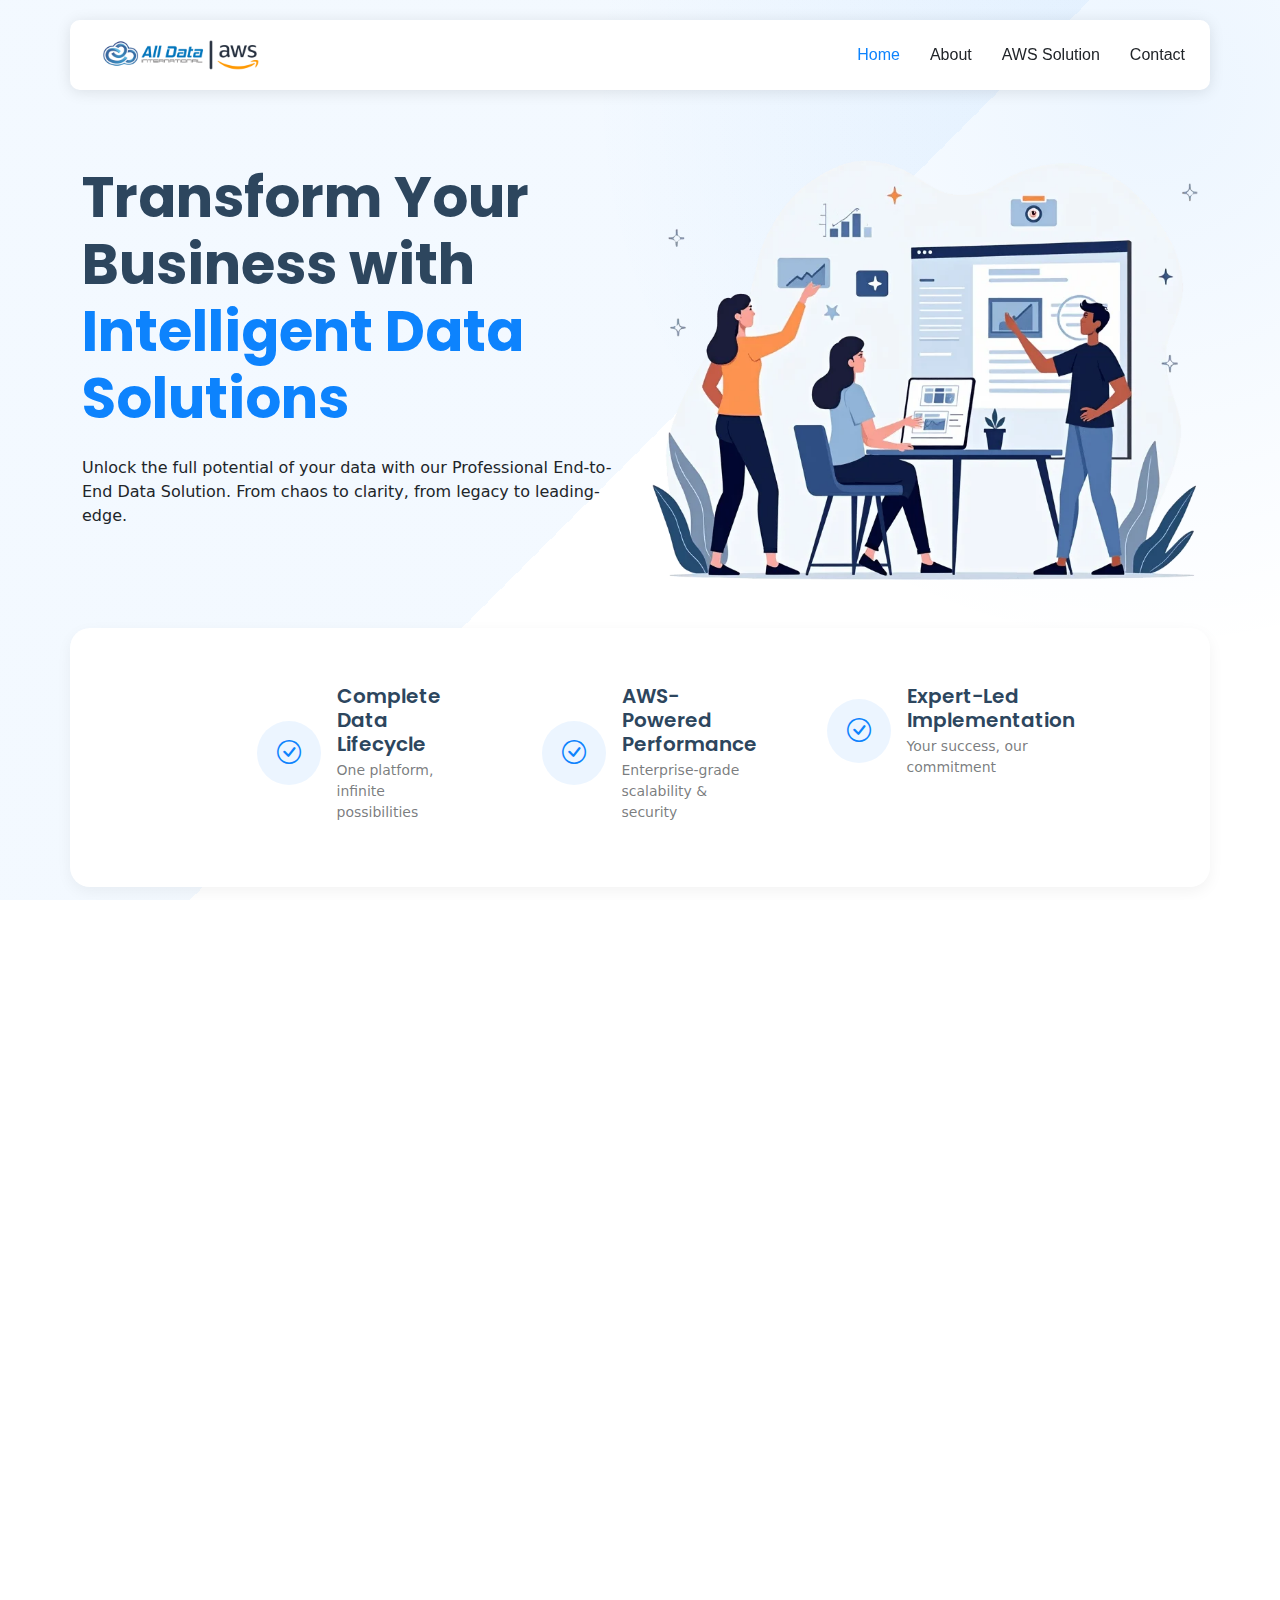
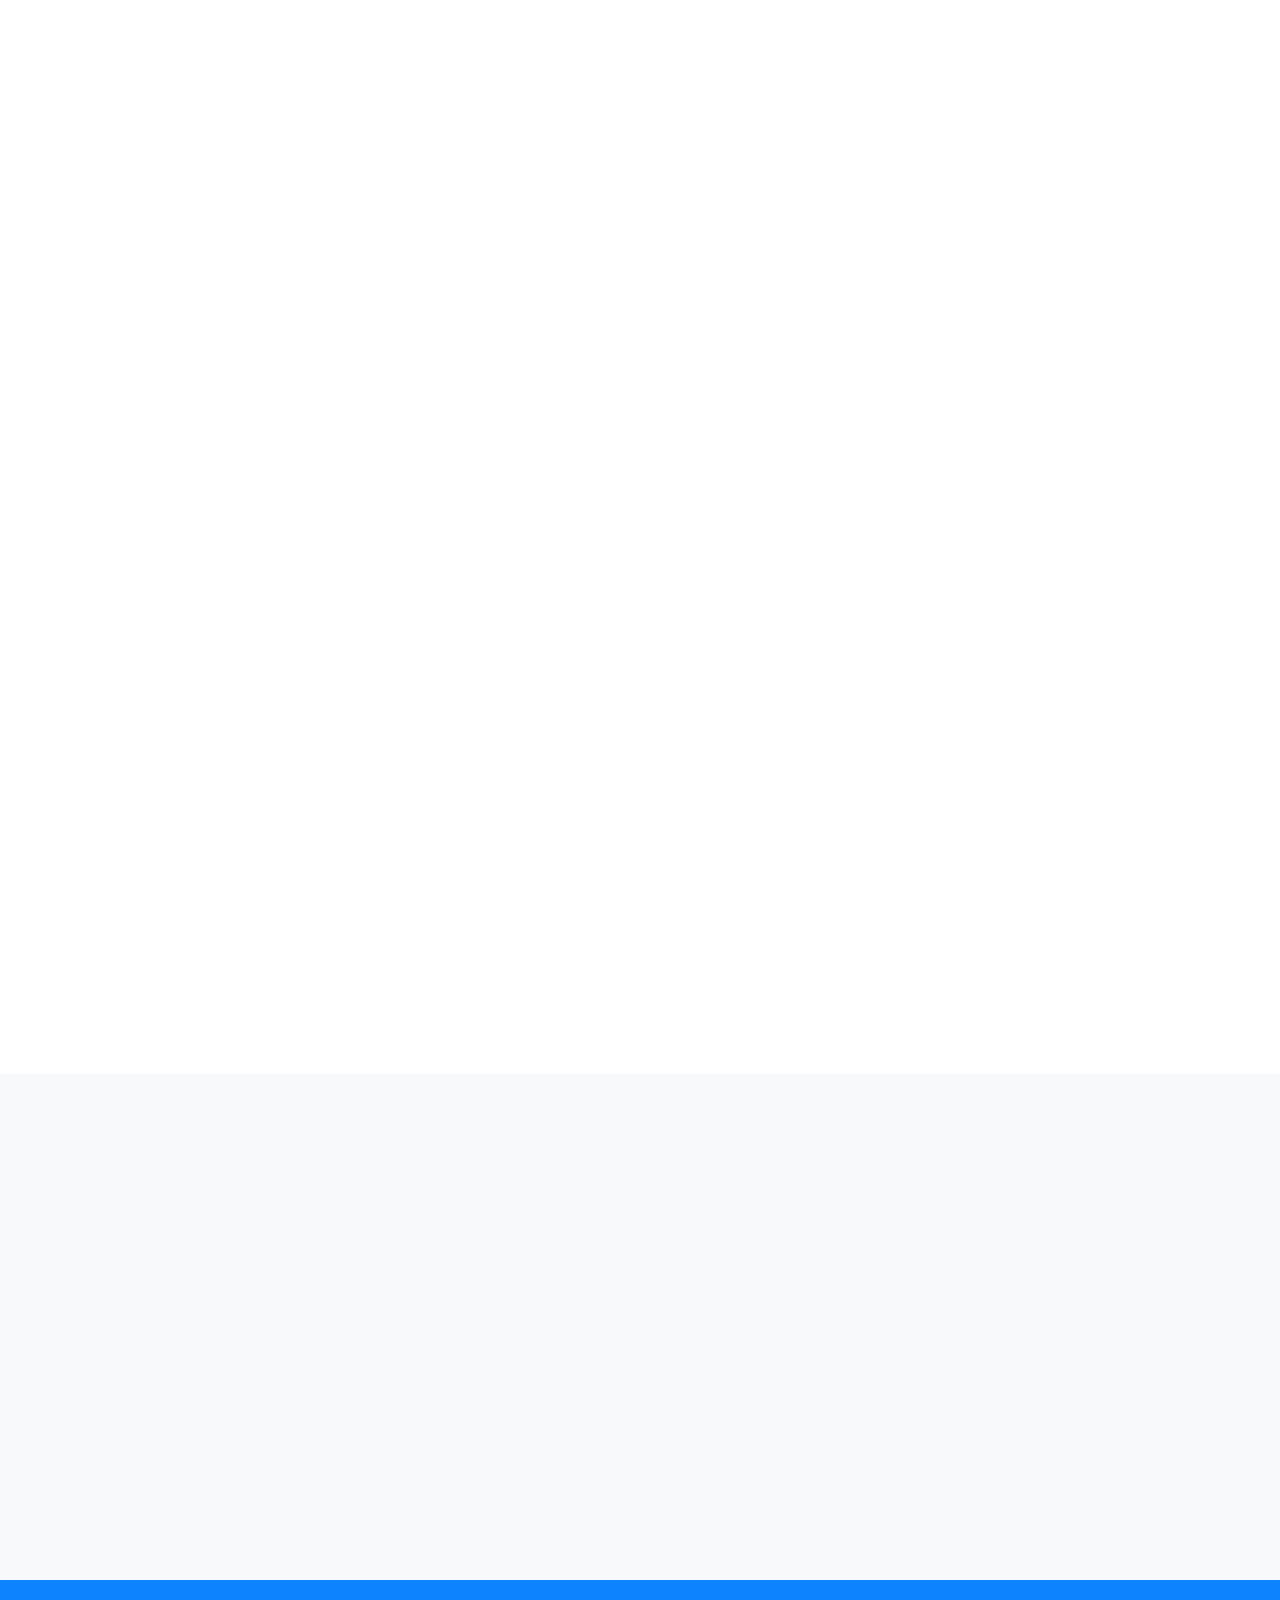
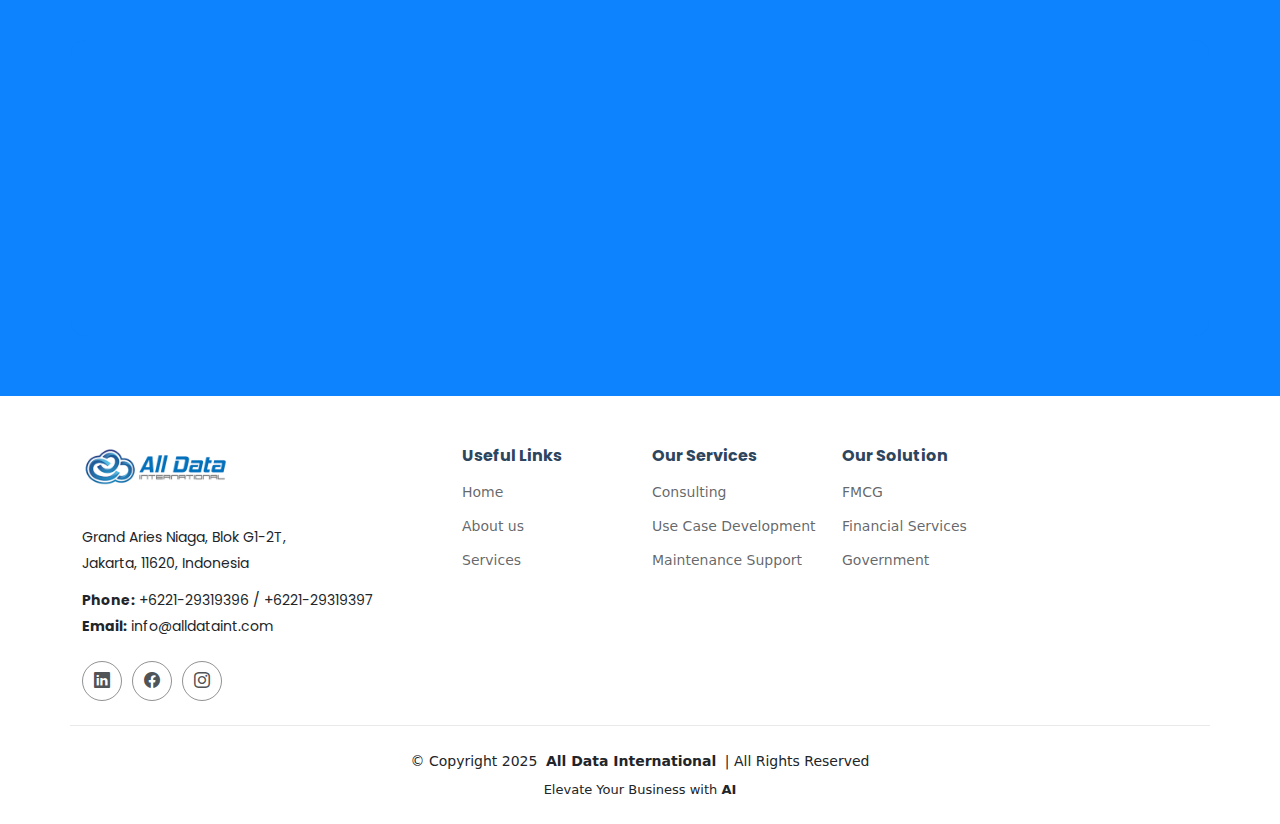
<file: index.html>
<!DOCTYPE html>
<html lang="en">
  <head>
    <meta charset="utf-8" />
    <meta content="width=device-width, initial-scale=1.0" name="viewport" />
    <title>AWS | All Data International</title>

    <meta name="description" content="All Data International adalah mitra terpercaya dalam solusi data, cloud, AI, lakehouse, dan multi-platform. Kolaborasi dengan AWS untuk sertifikasi dan implementasi terbaik." />
    <meta name="keywords" content="All Data International, AWS Partner, Data Solutions, Cloud, AI, Lakehouse, Multi Platform, Sertifikasi AWS, Integrasi Data, Business Intelligence" />
    <meta name="author" content="All Data International" />
    <meta name="viewport" content="width=device-width, initial-scale=1.0" />

    <meta property="og:title" content="AWS - All Data International" />
    <meta property="og:description" content="AWS-powered solutions by All Data International." />
    <meta property="og:url" content="https://aws.alldataint.com/" />
    <meta property="og:image" content="https://aws.alldataint.com/assets/img/alldata_logo.png" />

    <!-- Favicons -->
    <link href="assets/img/favicon.png" rel="icon" />
    <link href="assets/img/apple-touch-icon.png" rel="apple-touch-icon" />

    <!-- Fonts -->
    <link href="https://fonts.googleapis.com" rel="preconnect" />
    <link href="https://fonts.gstatic.com" rel="preconnect" crossorigin />
    <link href="https://fonts.googleapis.com/css2?family=Poppins:wght@400;500;600;700&display=swap" rel="stylesheet" />

    <!-- Vendor CSS Files -->
    <link href="assets/vendor/bootstrap/css/bootstrap.min.css" rel="stylesheet" />
    <link href="assets/vendor/bootstrap-icons/bootstrap-icons.css" rel="stylesheet" />
    <link href="assets/vendor/aos/aos.css" rel="stylesheet" />
    <link href="assets/vendor/glightbox/css/glightbox.min.css" rel="stylesheet" />
    <link href="assets/vendor/swiper/swiper-bundle.min.css" rel="stylesheet" />

    <!-- Main CSS File -->
    <link href="assets/css/main.css" rel="stylesheet" />
  </head>

  <body class="index-page">
    <header id="header" class="header d-flex align-items-center fixed-top">
      <div class="header-container container-fluid container-xl position-relative d-flex align-items-center justify-content-between">
        <a href="index.html" class="logo d-flex align-items-center me-auto me-xl-0">
          <img src="assets/img/alldatainternational-aws-logo.png" alt="logo" />
        </a>

        <nav id="navmenu" class="navmenu">
          <ul>
            <li><a href="index.html" class="active">Home</a></li>
            <li><a href="https://alldataint.com/company/about-us" target="_blank" rel="noopener noreferrer">About</a></li>
            <li><a href="professional-services-end-to-end-data-solution.html">AWS Solution</a></li>
            <!--<li class="dropdown">-->
            <!--  <a href="#"><span class="active">AWS Solution</span> <i class="bi bi-chevron-down toggle-dropdown"></i></a>-->
            <!--  <ul>-->
            <!--    <li><a href="professional-services-end-to-end-data-solution.html">Professional Services End-to-end Data Solution</a></li>-->
            <!--  </ul>-->
            <!--</li>-->
            <li><a href="https://alldataint.com/contact" target="_blank" rel="noopener noreferrer">Contact</a></li>
          </ul>
          <i class="mobile-nav-toggle d-xl-none bi bi-list"></i>
        </nav>

        <!-- <a class="btn-getstarted" href="index.html#about">Get Started</a> -->
      </div>
    </header>

    <main class="main">
      <!-- Hero Section -->
      <section id="hero" class="hero section">
        <div class="container" data-aos="fade-up" data-aos-delay="100">
          <div class="row align-items-center">
            <div class="col-lg-6">
              <div class="hero-content" data-aos="fade-up" data-aos-delay="200">
                <!-- <div class="company-badge mb-4">
                  <i class="bi bi-gear-fill me-2"></i>
                  Working for your success
                </div> -->

                <h1 class="mb-4">
                  Transform Your Business with <br />
                  <span class="accent-text">Intelligent Data Solutions </span>
                </h1>

                <p class="mb-4 mb-md-5">Unlock the full potential of your data with our Professional End-to-End Data Solution. From chaos to clarity, from legacy to leading-edge.</p>
              </div>
            </div>

            <div class="col-lg-6">
              <div class="hero-image" data-aos="zoom-out" data-aos-delay="300">
                <img src="assets/img/illustration-1.webp" alt="Hero Image" class="img-fluid" />

                <!-- <div class="customers-badge">
                  <div class="customer-avatars">
                    <img src="assets/img/avatar-1.webp" alt="Customer 1" class="avatar" />
                    <img src="assets/img/avatar-2.webp" alt="Customer 2" class="avatar" />
                    <img src="assets/img/avatar-3.webp" alt="Customer 3" class="avatar" />
                    <img src="assets/img/avatar-4.webp" alt="Customer 4" class="avatar" />
                    <img src="assets/img/avatar-5.webp" alt="Customer 5" class="avatar" />
                    <span class="avatar more">12+</span>
                  </div>
                  <p class="mb-0 mt-2">12,000+ lorem ipsum dolor sit amet consectetur adipiscing elit</p>
                </div> -->
              </div>
            </div>
          </div>

          <div class="row justify-content-center stats-row gy-4 mt-5" data-aos="fade-up" data-aos-delay="500">
            <div class="col-lg-3 col-md-6">
              <div class="stat-item">
                <div class="stat-icon">
                  <i class="bi bi-check-circle"></i>
                </div>
                <div class="stat-content">
                  <h4>Complete Data Lifecycle</h4>
                  <p class="mb-0">One platform, infinite possibilities</p>
                </div>
              </div>
            </div>
            <div class="col-lg-3 col-md-6">
              <div class="stat-item">
                <div class="stat-icon">
                  <i class="bi bi-check-circle"></i>
                </div>
                <div class="stat-content">
                  <h4>AWS-Powered Performance</h4>
                  <p class="mb-0">Enterprise-grade scalability & security</p>
                </div>
              </div>
            </div>
            <div class="col-lg-3 col-md-6">
              <div class="stat-item">
                <div class="stat-icon">
                  <i class="bi bi-check-circle"></i>
                </div>
                <div class="stat-content">
                  <h4>Expert-Led Implementation</h4>
                  <p class="mb-0">Your success, our commitment</p>
                </div>
              </div>
            </div>
          </div>
        </div>
      </section>

      <!-- Features Section -->
      <section id="features" class="features section">
        <!-- Section Title -->
        <div class="container section-title" data-aos="fade-up">
          <h2>Why Choose Our Data Solution?</h2>
          <p>Stop struggling with scattered data and legacy systems. Our comprehensive solution transforms how you collect, store, process, and analyze data.<br />All built on the world's most trusted cloud platform.</p>
        </div>
        <!-- End Section Title -->

        <!-- Features Cards Section -->
        <section id="features-cards" class="features-cards section">
          <div class="container">
            <div class="row gy-4">
              <div class="col-xl-3 col-md-6" data-aos="zoom-in" data-aos-delay="100">
                <div class="feature-box orange">
                  <i class="bi bi-diagram-3"></i>
                  <h4>Lightning-Fast Data Ingestion</h4>
                  <p class="mb-4">Transform how data flows into your business</p>
                  <!-- <div class="col">
                    <ul class="feature-list">
                      <li>Real-time streaming with AWS Managed Kafka & Flink</li>
                      <li>Batch processing with Apache NiFi on EC2</li>
                      <li>Orchestrated workflows via Amazon MWAA</li>
                      <li>Handle any volume, any velocity</li>
                    </ul>
                  </div> -->
                </div>
              </div>
              <!-- End Feature Borx-->

              <div class="col-xl-3 col-md-6" data-aos="zoom-in" data-aos-delay="200">
                <div class="feature-box blue">
                  <i class="bi bi-cloud"></i>
                  <h4>Modern Lakehouse Architecture</h4>
                  <p class="mb-4">Store everything, query anything, pay for what you use</p>
                  <!-- <div class="col">
                    <ul class="feature-list">
                      <li>Massive scale with Amazon S3 storage</li>
                      <li>Lightning queries with Snowflake/ClickHouse</li>
                      <li>Cost-effective data lake meets data warehouse performance</li>
                      <li>Future-proof your data strategy</li>
                    </ul>
                  </div> -->
                </div>
              </div>
              <!-- End Feature Borx-->

              <div class="col-xl-3 col-md-6" data-aos="zoom-in" data-aos-delay="300">
                <div class="feature-box green">
                  <i class="bi bi-cpu"></i>
                  <h4>AI-Powered<br />Analytics</h4>
                  <p class="mb-4">Turn data into competitive advantage</p>
                  <!-- <div class="col">
                    <ul class="feature-list">
                      <li>Machine learning with AWS SageMaker</li>
                      <li>Production-ready models that scale</li>
                      <li>Business intelligence via Tableau integration</li>
                      <li>Insights that drive real business outcomes</li>
                    </ul>
                  </div> -->
                </div>
              </div>
              <!-- End Feature Borx-->

              <div class="col-xl-3 col-md-6" data-aos="zoom-in" data-aos-delay="400">
                <div class="feature-box red">
                  <i class="bi bi-shield-check"></i>
                  <h4>Enterprise-Grade Security</h4>
                  <p class="mb-4">Sleep soundly knowing your data is protected</p>
                  <!-- <div class="col">
                    <ul class="feature-list">
                      <li>Built-in AWS security & compliance</li>
                      <li>Comprehensive data governance framework</li>
                      <li>Role-based access controls</li>
                      <li>Audit trails for complete transparency</li>
                    </ul>
                  </div> -->
                </div>
              </div>
              <!-- End Feature Borx-->
            </div>
          </div>
        </section>
        <!-- /Features Cards Section -->
      </section>

      <!-- Call To Action Section -->
      <section id="call-to-action" class="call-to-action section">
        <div class="container" data-aos="fade-up" data-aos-delay="100">
          <div class="row content justify-content-center align-items-center position-relative">
            <div class="col-lg-8 mx-auto text-center">
              <h2 class="display-4 mb-4">Ready to Transform Your Data?</h2>
              <p class="mb-4">Book your free assessment today and discover what's possible</p>
              <a href="https://alldataint.com/contact_us/" target="_blank" rel="noopener noreferrer" class="btn btn-cta">Schedule Discovery Call</a>
            </div>

            <!-- Abstract Background Elements -->
            <div class="shape shape-1">
              <svg viewBox="0 0 200 200" xmlns="http://www.w3.org/2000/svg">
                <path
                  d="M47.1,-57.1C59.9,-45.6,68.5,-28.9,71.4,-10.9C74.2,7.1,71.3,26.3,61.5,41.1C51.7,55.9,35,66.2,16.9,69.2C-1.3,72.2,-21,67.8,-36.9,57.9C-52.8,48,-64.9,32.6,-69.1,15.1C-73.3,-2.4,-69.5,-22,-59.4,-37.1C-49.3,-52.2,-32.8,-62.9,-15.7,-64.9C1.5,-67,34.3,-68.5,47.1,-57.1Z"
                  transform="translate(100 100)"
                ></path>
              </svg>
            </div>

            <div class="shape shape-2">
              <svg viewBox="0 0 200 200" xmlns="http://www.w3.org/2000/svg">
                <path
                  d="M41.3,-49.1C54.4,-39.3,66.6,-27.2,71.1,-12.1C75.6,3,72.4,20.9,63.3,34.4C54.2,47.9,39.2,56.9,23.2,62.3C7.1,67.7,-10,69.4,-24.8,64.1C-39.7,58.8,-52.3,46.5,-60.1,31.5C-67.9,16.4,-70.9,-1.4,-66.3,-16.6C-61.8,-31.8,-49.7,-44.3,-36.3,-54C-22.9,-63.7,-8.2,-70.6,3.6,-75.1C15.4,-79.6,28.2,-58.9,41.3,-49.1Z"
                  transform="translate(100 100)"
                ></path>
              </svg>
            </div>

            <!-- Dot Pattern Groups -->
            <div class="dots dots-1">
              <svg viewBox="0 0 100 100" xmlns="http://www.w3.org/2000/svg">
                <pattern id="dot-pattern" x="0" y="0" width="20" height="20" patternUnits="userSpaceOnUse">
                  <circle cx="2" cy="2" r="2" fill="currentColor"></circle>
                </pattern>
                <rect width="100" height="100" fill="url(#dot-pattern)"></rect>
              </svg>
            </div>

            <div class="dots dots-2">
              <svg viewBox="0 0 100 100" xmlns="http://www.w3.org/2000/svg">
                <pattern id="dot-pattern-2" x="0" y="0" width="20" height="20" patternUnits="userSpaceOnUse">
                  <circle cx="2" cy="2" r="2" fill="currentColor"></circle>
                </pattern>
                <rect width="100" height="100" fill="url(#dot-pattern-2)"></rect>
              </svg>
            </div>

            <div class="shape shape-3">
              <svg viewBox="0 0 200 200" xmlns="http://www.w3.org/2000/svg">
                <path
                  d="M43.3,-57.1C57.4,-46.5,71.1,-32.6,75.3,-16.2C79.5,0.2,74.2,19.1,65.1,35.3C56,51.5,43.1,65,27.4,71.7C11.7,78.4,-6.8,78.3,-23.9,72.4C-41,66.5,-56.7,54.8,-65.4,39.2C-74.1,23.6,-75.8,4,-71.7,-13.2C-67.6,-30.4,-57.7,-45.2,-44.3,-56.1C-30.9,-67,-15.5,-74,0.7,-74.9C16.8,-75.8,33.7,-70.7,43.3,-57.1Z"
                  transform="translate(100 100)"
                ></path>
              </svg>
            </div>
          </div>
        </div>
      </section>
      <!-- /Call To Action Section -->

      <!-- Clients Section -->
      <!-- <section id="clients" class="clients section">
        <div class="container" data-aos="fade-up" data-aos-delay="100">
          <div class="swiper init-swiper">
            <script type="application/json" class="swiper-config">
              {
                "loop": true,
                "speed": 600,
                "autoplay": {
                  "delay": 5000
                },
                "slidesPerView": "auto",
                "pagination": {
                  "el": ".swiper-pagination",
                  "type": "bullets",
                  "clickable": true
                },
                "breakpoints": {
                  "320": {
                    "slidesPerView": 2,
                    "spaceBetween": 40
                  },
                  "480": {
                    "slidesPerView": 3,
                    "spaceBetween": 60
                  },
                  "640": {
                    "slidesPerView": 4,
                    "spaceBetween": 80
                  },
                  "992": {
                    "slidesPerView": 6,
                    "spaceBetween": 120
                  }
                }
              }
            </script>
            <div class="swiper-wrapper align-items-center">
              <div class="swiper-slide"><img src="assets/img/clients/client-1.png" class="img-fluid" alt="" /></div>
              <div class="swiper-slide"><img src="assets/img/clients/client-2.png" class="img-fluid" alt="" /></div>
              <div class="swiper-slide"><img src="assets/img/clients/client-3.png" class="img-fluid" alt="" /></div>
              <div class="swiper-slide"><img src="assets/img/clients/client-4.png" class="img-fluid" alt="" /></div>
              <div class="swiper-slide"><img src="assets/img/clients/client-5.png" class="img-fluid" alt="" /></div>
              <div class="swiper-slide"><img src="assets/img/clients/client-6.png" class="img-fluid" alt="" /></div>
              <div class="swiper-slide"><img src="assets/img/clients/client-7.png" class="img-fluid" alt="" /></div>
              <div class="swiper-slide"><img src="assets/img/clients/client-8.png" class="img-fluid" alt="" /></div>
            </div>
            <div class="swiper-pagination"></div>
          </div>
        </div>
      </section> -->
      <!-- /Clients Section -->

      <!-- Tier Partner -->
      <section id="Tier" class="tier section">
        <div class="container" data-aos="fade-up">
          <div class="section-title">
            <h2>AWS Partner – Select Tier Partner</h2>
            <p>All Data International is officially recognized as an AWS Select Tier Partner, showcasing our commitment to delivering secure, scalable, and innovative cloud solutions powered by Amazon Web Services.</p>
          </div>

          <div class="row justify-content-center">
            <div class="col-lg-2 col-md-3 col-6">
              <div class="tier-item text-center">
                <img src="assets/img/awsb-1.png" alt="tier-aws-alldatainternational" class="img-fluid" />
              </div>
            </div>
          </div>
        </div>
      </section>
      <!-- /Tier Section -->

      <!-- Certification & Teknologi Section -->
      <section id="Certifications" class="Certifications section">
        <div class="container" data-aos="fade-up">
          <div class="section-title">
            <h2>Certifications</h2>
            <p>
              At All Data International, we uphold the highest standards of expertise and professionalism in every solution we deliver. Our team is equipped with globally recognized certifications that validate our technical competence and
              commitment to excellence.
            </p>
          </div>

          <div class="row justify-content-center">
            <div class="col-lg-2 col-md-3 col-6">
              <div class="Certification-item text-center">
                <img src="assets/img/certificate/AWS-Certified-Machine-Learning-Specialty_badge.e5d66b56552bbf046f905bacaecef6dad0ae7180.png" alt="AWS-ML" class="img-fluid" />
              </div>
            </div>

            <div class="col-lg-2 col-md-3 col-6">
              <div class="Certification-item text-center">
                <img src="assets/img/certificate/AWS-Certified-Solutions-Architect-Associate_badge_150x150.e359ae4a6d4d82c3e31d4f9104c8d389b56a2423.png" alt="AWS-SA" class="img-fluid" />
              </div>
            </div>

            <div class="col-lg-2 col-md-3 col-6">
              <div class="Certification-item text-center">
                <img src="assets/img/certificate/AWS-clf-badge-resized.bd2c82401f965730468f90a3e09eccb16e0b62c8.png" alt="AWS-CLF" class="img-fluid" />
              </div>
            </div>
          </div>
        </div>
      </section>
      <!-- /Certifications Section -->

      <!-- Call To Action 2 Section -->
      <section id="call-to-action" class="call-to-action section dark-background">
        <div class="container">
          <div class="row justify-content-center" data-aos="zoom-in" data-aos-delay="100">
            <div class="col-xl-10">
              <div class="text-center">
                <h3>With All Data International’s Professional End-to-End Data Solution</h3>
                <p>your organization can transform data into actionable insights faster, securely, and at scale.</p>
                <a class="btn btn-cta" href="https://alldataint.com/contact_us/" target="_blank" rel="noopener noreferrer">Connect with us</a>
              </div>
            </div>
          </div>
        </div>
      </section>
      <!-- /Call To Action 2 Section -->

      <!-- /Contact Section -->
    </main>

    <footer id="footer" class="footer">
      <div class="container footer-top">
        <div class="row gy-4">
          <div class="col-lg-4 col-md-6 footer-about">
            <a href="index.html" class="logo d-flex align-items-center">
              <img src="assets/img/alldata_logo.png" alt="" />
            </a>
            <div class="footer-contact pt-3">
              <p>Grand Aries Niaga, Blok G1-2T,</p>
              <p>Jakarta, 11620, Indonesia</p>
              <p class="mt-3"><strong>Phone:</strong> <span>+6221-29319396 / +6221-29319397</span></p>
              <p><strong>Email:</strong> <span>info@alldataint.com</span></p>
            </div>
            <div class="social-links d-flex mt-4">
              <a href="https://www.linkedin.com/company/all-data-international/" target="_blank" rel="noopener noreferrer"><i class="bi bi-linkedin"></i></a>
              <a href="https://www.facebook.com/alldataint" target="_blank" rel="noopener noreferrer"><i class="bi bi-facebook"></i></a>
              <a href="https://www.instagram.com/alldataint/" target="_blank" rel="noopener noreferrer"><i class="bi bi-instagram"></i></a>
            </div>
          </div>

          <div class="col-lg-2 col-md-3 footer-links">
            <h4>Useful Links</h4>
            <ul>
              <li><a href="https://alldataint.com/" target="_blank" rel="noopener noreferrer">Home</a></li>
              <li><a href="https://alldataint.com/about_us/" target="_blank" rel="noopener noreferrer">About us</a></li>
              <li><a href="https://alldataint.com/services/" target="_blank" rel="noopener noreferrer">Services</a></li>
            </ul>
          </div>

          <div class="col-lg-2 col-md-3 footer-links">
            <h4>Our Services</h4>
            <ul>
              <li><a href="https://alldataint.com/services/" target="_blank" rel="noopener noreferrer">Consulting</a></li>
              <li><a href="https://alldataint.com/services/" target="_blank" rel="noopener noreferrer">Use Case Development</a></li>
              <li><a href="https://alldataint.com/services/" target="_blank" rel="noopener noreferrer">Maintenance Support</a></li>
            </ul>
          </div>

          <div class="col-lg-2 col-md-3 footer-links">
            <h4>Our Solution</h4>
            <ul>
              <li><a href="https://alldataint.com/fmcg/" target="_blank" rel="noopener noreferrer">FMCG</a></li>
              <li><a href="https://alldataint.com/financial-services/" target="_blank" rel="noopener noreferrer">Financial Services</a></li>
              <li><a href="https://alldataint.com/goverenment/" target="_blank" rel="noopener noreferrer">Government</a></li>
            </ul>
          </div>
        </div>
      </div>

      <div class="container copyright text-center mt-4">
        <p>© <span>Copyright 2025</span> <strong class="px-1 sitename">All Data International</strong> <span>| All Rights Reserved</span></p>
        <div class="credits">
          <a>Elevate Your Business with <strong>AI</strong></a>
        </div>
      </div>
    </footer>

    <!-- Scroll Top -->
    <a href="#" id="scroll-top" class="scroll-top d-flex align-items-center justify-content-center"><i class="bi bi-arrow-up-short"></i></a>

    <!-- Vendor JS Files -->
    <script src="assets/vendor/bootstrap/js/bootstrap.bundle.min.js"></script>
    <script src="assets/vendor/php-email-form/validate.js"></script>
    <script src="assets/vendor/aos/aos.js"></script>
    <script src="assets/vendor/glightbox/js/glightbox.min.js"></script>
    <script src="assets/vendor/swiper/swiper-bundle.min.js"></script>
    <script src="assets/vendor/purecounter/purecounter_vanilla.js"></script>

    <!-- Main JS File -->
    <script src="assets/js/main.js"></script>

    <!-- SEO -->
    <script type="application/ld+json">
      {
        "@context": "https://schema.org",
        "@type": "Organization",
        "name": "All Data International",
        "url": "https://alldataint.com",
        "logo": "https://alldataint.com/assets/img/alldata_logo.png",
        "sameAs": ["https://www.linkedin.com/company/all-data-international", "https://www.instagram.com/alldataint"],
        "knowsAbout": ["Data Solutions", "Cloud", "AI", "Lakehouse", "Multi Platform", "AWS Partner"],
        "brand": {
          "@type": "Brand",
          "name": "AWS Partner",
          "logo": "https://alldataint.com/assets/img/aws_partner_logo.png"
        }
      }
    </script>
  </body>
</html>
</file>
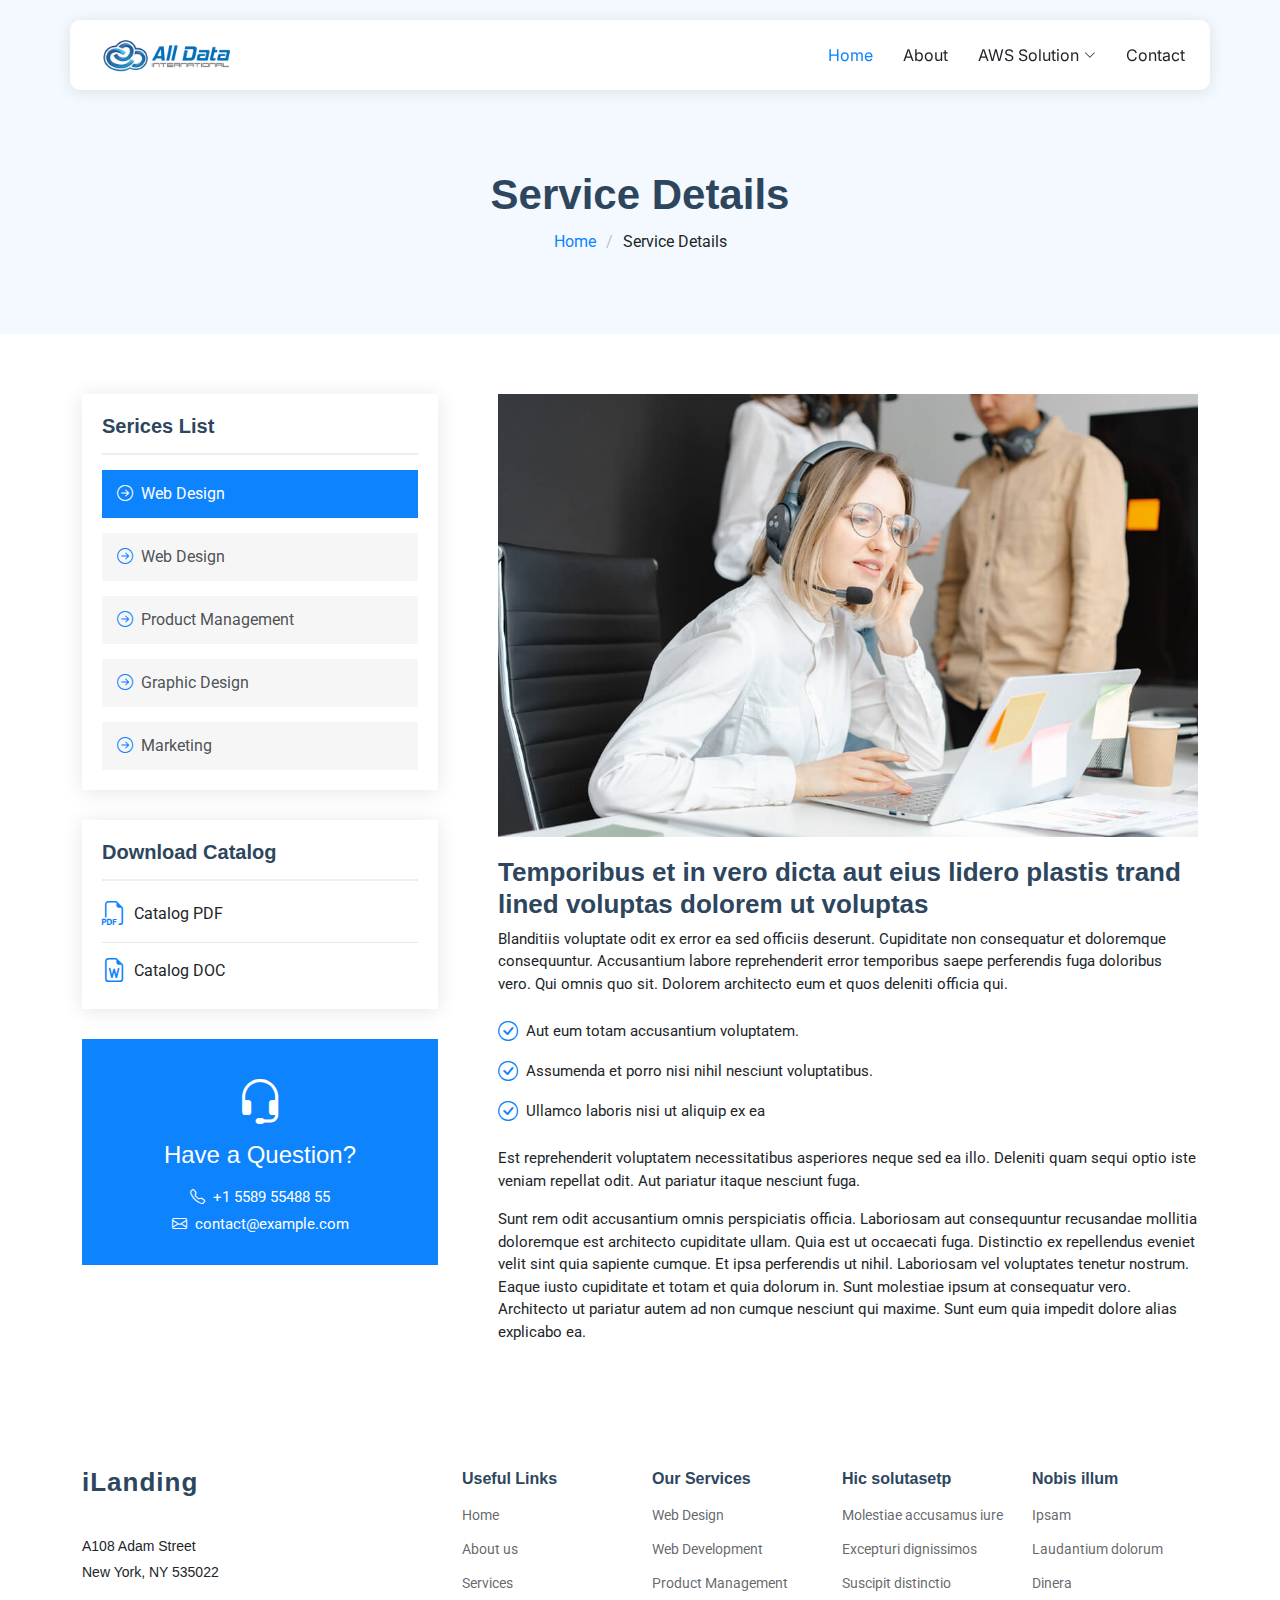
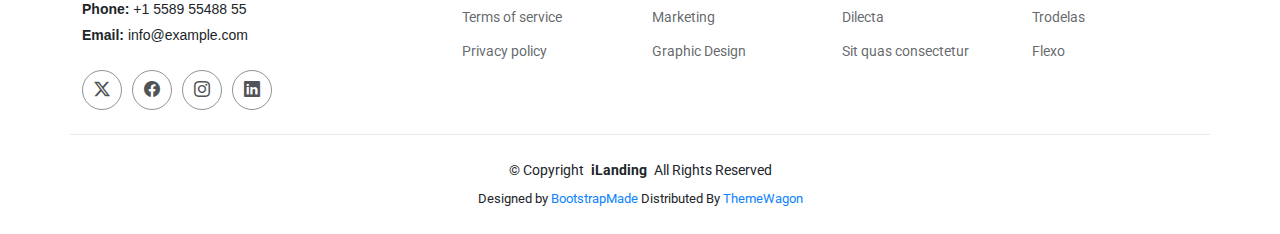
<file: professional-services-end-to-end-data-solution copy.html>
<!DOCTYPE html>
<html lang="en">
  <head>
    <meta charset="utf-8" />
    <meta content="width=device-width, initial-scale=1.0" name="viewport" />
    <title>Service Details - iLanding Bootstrap Template</title>
    <meta name="description" content="" />
    <meta name="keywords" content="" />

    <!-- Favicons -->
    <link href="assets/img/favicon.png" rel="icon" />
    <link href="assets/img/apple-touch-icon.png" rel="apple-touch-icon" />

    <!-- Fonts -->
    <link href="https://fonts.googleapis.com" rel="preconnect" />
    <link href="https://fonts.gstatic.com" rel="preconnect" crossorigin />
    <link
      href="https://fonts.googleapis.com/css2?family=Roboto:ital,wght@0,100;0,300;0,400;0,500;0,700;0,900;1,100;1,300;1,400;1,500;1,700;1,900&family=Inter:wght@100;200;300;400;500;600;700;800;900&family=Nunito:ital,wght@0,200;0,300;0,400;0,500;0,600;0,700;0,800;0,900;1,200;1,300;1,400;1,500;1,600;1,700;1,800;1,900&display=swap"
      rel="stylesheet"
    />

    <!-- Vendor CSS Files -->
    <link href="assets/vendor/bootstrap/css/bootstrap.min.css" rel="stylesheet" />
    <link href="assets/vendor/bootstrap-icons/bootstrap-icons.css" rel="stylesheet" />
    <link href="assets/vendor/aos/aos.css" rel="stylesheet" />
    <link href="assets/vendor/glightbox/css/glightbox.min.css" rel="stylesheet" />
    <link href="assets/vendor/swiper/swiper-bundle.min.css" rel="stylesheet" />

    <!-- Main CSS File -->
    <link href="assets/css/main.css" rel="stylesheet" />

    <!-- =======================================================
  * Template Name: iLanding
  * Template URL: https://bootstrapmade.com/ilanding-bootstrap-landing-page-template/
  * Updated: Nov 12 2024 with Bootstrap v5.3.3
  * Author: BootstrapMade.com
  * License: https://bootstrapmade.com/license/
  ======================================================== -->
  </head>

  <body class="service-details-page">
    <header id="header" class="header d-flex align-items-center fixed-top">
      <div class="header-container container-fluid container-xl position-relative d-flex align-items-center justify-content-between">
        <a href="index.html" class="logo d-flex align-items-center me-auto me-xl-0">
          <!-- Uncomment the line below if you also wish to use an image logo -->
          <img src="assets/img/alldata_logo.png" alt="" />
          <!-- <h1 class="sitename">iLanding</h1> -->
        </a>

        <nav id="navmenu" class="navmenu">
          <ul>
            <li><a href="#hero" class="active">Home</a></li>
            <li><a href="#about">About</a></li>
            <li class="dropdown">
              <a href="#"><span>AWS Solution</span> <i class="bi bi-chevron-down toggle-dropdown"></i></a>
              <ul>
                <li><a href="professional-services-end-to-end-data-solution.html">Professional Services End-to-end Data Solution</a></li>

                <li><a href="starter-page.html">AWS Solution 2</a></li>
                <li><a href="#">AWS Solution 3</a></li>
                <li><a href="#">AWS Solution 4</a></li>
              </ul>
            </li>
            <li><a href="#contact">Contact</a></li>
          </ul>
          <i class="mobile-nav-toggle d-xl-none bi bi-list"></i>
        </nav>

        <!-- <a class="btn-getstarted" href="index.html#about">Get Started</a> -->
      </div>
    </header>

    <main class="main">
      <!-- Page Title -->
      <div class="page-title light-background">
        <div class="container">
          <h1>Service Details</h1>
          <nav class="breadcrumbs">
            <ol>
              <li><a href="index.html">Home</a></li>
              <li class="current">Service Details</li>
            </ol>
          </nav>
        </div>
      </div>
      <!-- End Page Title -->

      <!-- Service Details Section -->
      <section id="service-details" class="service-details section">
        <div class="container">
          <div class="row gy-5">
            <div class="col-lg-4" data-aos="fade-up" data-aos-delay="100">
              <div class="service-box">
                <h4>Serices List</h4>
                <div class="services-list">
                  <a href="#" class="active"><i class="bi bi-arrow-right-circle"></i><span>Web Design</span></a>
                  <a href="#"><i class="bi bi-arrow-right-circle"></i><span>Web Design</span></a>
                  <a href="#"><i class="bi bi-arrow-right-circle"></i><span>Product Management</span></a>
                  <a href="#"><i class="bi bi-arrow-right-circle"></i><span>Graphic Design</span></a>
                  <a href="#"><i class="bi bi-arrow-right-circle"></i><span>Marketing</span></a>
                </div>
              </div>
              <!-- End Services List -->

              <div class="service-box">
                <h4>Download Catalog</h4>
                <div class="download-catalog">
                  <a href="#"><i class="bi bi-filetype-pdf"></i><span>Catalog PDF</span></a>
                  <a href="#"><i class="bi bi-file-earmark-word"></i><span>Catalog DOC</span></a>
                </div>
              </div>
              <!-- End Services List -->

              <div class="help-box d-flex flex-column justify-content-center align-items-center">
                <i class="bi bi-headset help-icon"></i>
                <h4>Have a Question?</h4>
                <p class="d-flex align-items-center mt-2 mb-0"><i class="bi bi-telephone me-2"></i> <span>+1 5589 55488 55</span></p>
                <p class="d-flex align-items-center mt-1 mb-0"><i class="bi bi-envelope me-2"></i> <a href="mailto:contact@example.com">contact@example.com</a></p>
              </div>
            </div>

            <div class="col-lg-8 ps-lg-5" data-aos="fade-up" data-aos-delay="200">
              <img src="assets/img/services.jpg" alt="" class="img-fluid services-img" />
              <h3>Temporibus et in vero dicta aut eius lidero plastis trand lined voluptas dolorem ut voluptas</h3>
              <p>
                Blanditiis voluptate odit ex error ea sed officiis deserunt. Cupiditate non consequatur et doloremque consequuntur. Accusantium labore reprehenderit error temporibus saepe perferendis fuga doloribus vero. Qui omnis quo sit.
                Dolorem architecto eum et quos deleniti officia qui.
              </p>
              <ul>
                <li><i class="bi bi-check-circle"></i> <span>Aut eum totam accusantium voluptatem.</span></li>
                <li><i class="bi bi-check-circle"></i> <span>Assumenda et porro nisi nihil nesciunt voluptatibus.</span></li>
                <li><i class="bi bi-check-circle"></i> <span>Ullamco laboris nisi ut aliquip ex ea</span></li>
              </ul>
              <p>Est reprehenderit voluptatem necessitatibus asperiores neque sed ea illo. Deleniti quam sequi optio iste veniam repellat odit. Aut pariatur itaque nesciunt fuga.</p>
              <p>
                Sunt rem odit accusantium omnis perspiciatis officia. Laboriosam aut consequuntur recusandae mollitia doloremque est architecto cupiditate ullam. Quia est ut occaecati fuga. Distinctio ex repellendus eveniet velit sint quia
                sapiente cumque. Et ipsa perferendis ut nihil. Laboriosam vel voluptates tenetur nostrum. Eaque iusto cupiditate et totam et quia dolorum in. Sunt molestiae ipsum at consequatur vero. Architecto ut pariatur autem ad non
                cumque nesciunt qui maxime. Sunt eum quia impedit dolore alias explicabo ea.
              </p>
            </div>
          </div>
        </div>
      </section>
      <!-- /Service Details Section -->
    </main>

    <footer id="footer" class="footer">
      <div class="container footer-top">
        <div class="row gy-4">
          <div class="col-lg-4 col-md-6 footer-about">
            <a href="index.html" class="logo d-flex align-items-center">
              <span class="sitename">iLanding</span>
            </a>
            <div class="footer-contact pt-3">
              <p>A108 Adam Street</p>
              <p>New York, NY 535022</p>
              <p class="mt-3"><strong>Phone:</strong> <span>+1 5589 55488 55</span></p>
              <p><strong>Email:</strong> <span>info@example.com</span></p>
            </div>
            <div class="social-links d-flex mt-4">
              <a href=""><i class="bi bi-twitter-x"></i></a>
              <a href=""><i class="bi bi-facebook"></i></a>
              <a href=""><i class="bi bi-instagram"></i></a>
              <a href=""><i class="bi bi-linkedin"></i></a>
            </div>
          </div>

          <div class="col-lg-2 col-md-3 footer-links">
            <h4>Useful Links</h4>
            <ul>
              <li><a href="#">Home</a></li>
              <li><a href="#">About us</a></li>
              <li><a href="#">Services</a></li>
              <li><a href="#">Terms of service</a></li>
              <li><a href="#">Privacy policy</a></li>
            </ul>
          </div>

          <div class="col-lg-2 col-md-3 footer-links">
            <h4>Our Services</h4>
            <ul>
              <li><a href="#">Web Design</a></li>
              <li><a href="#">Web Development</a></li>
              <li><a href="#">Product Management</a></li>
              <li><a href="#">Marketing</a></li>
              <li><a href="#">Graphic Design</a></li>
            </ul>
          </div>

          <div class="col-lg-2 col-md-3 footer-links">
            <h4>Hic solutasetp</h4>
            <ul>
              <li><a href="#">Molestiae accusamus iure</a></li>
              <li><a href="#">Excepturi dignissimos</a></li>
              <li><a href="#">Suscipit distinctio</a></li>
              <li><a href="#">Dilecta</a></li>
              <li><a href="#">Sit quas consectetur</a></li>
            </ul>
          </div>

          <div class="col-lg-2 col-md-3 footer-links">
            <h4>Nobis illum</h4>
            <ul>
              <li><a href="#">Ipsam</a></li>
              <li><a href="#">Laudantium dolorum</a></li>
              <li><a href="#">Dinera</a></li>
              <li><a href="#">Trodelas</a></li>
              <li><a href="#">Flexo</a></li>
            </ul>
          </div>
        </div>
      </div>

      <div class="container copyright text-center mt-4">
        <p>© <span>Copyright</span> <strong class="px-1 sitename">iLanding</strong> <span>All Rights Reserved</span></p>
        <div class="credits">
          <!-- All the links in the footer should remain intact. -->
          <!-- You can delete the links only if you've purchased the pro version. -->
          <!-- Licensing information: https://bootstrapmade.com/license/ -->
          <!-- Purchase the pro version with working PHP/AJAX contact form: [buy-url] -->
          Designed by <a href="https://bootstrapmade.com/">BootstrapMade</a> Distributed By <a href="https://themewagon.com">ThemeWagon</a>
        </div>
      </div>
    </footer>

    <!-- Scroll Top -->
    <a href="#" id="scroll-top" class="scroll-top d-flex align-items-center justify-content-center"><i class="bi bi-arrow-up-short"></i></a>

    <!-- Vendor JS Files -->
    <script src="assets/vendor/bootstrap/js/bootstrap.bundle.min.js"></script>
    <script src="assets/vendor/php-email-form/validate.js"></script>
    <script src="assets/vendor/aos/aos.js"></script>
    <script src="assets/vendor/glightbox/js/glightbox.min.js"></script>
    <script src="assets/vendor/swiper/swiper-bundle.min.js"></script>
    <script src="assets/vendor/purecounter/purecounter_vanilla.js"></script>

    <!-- Main JS File -->
    <script src="assets/js/main.js"></script>
  </body>
</html>
</file>
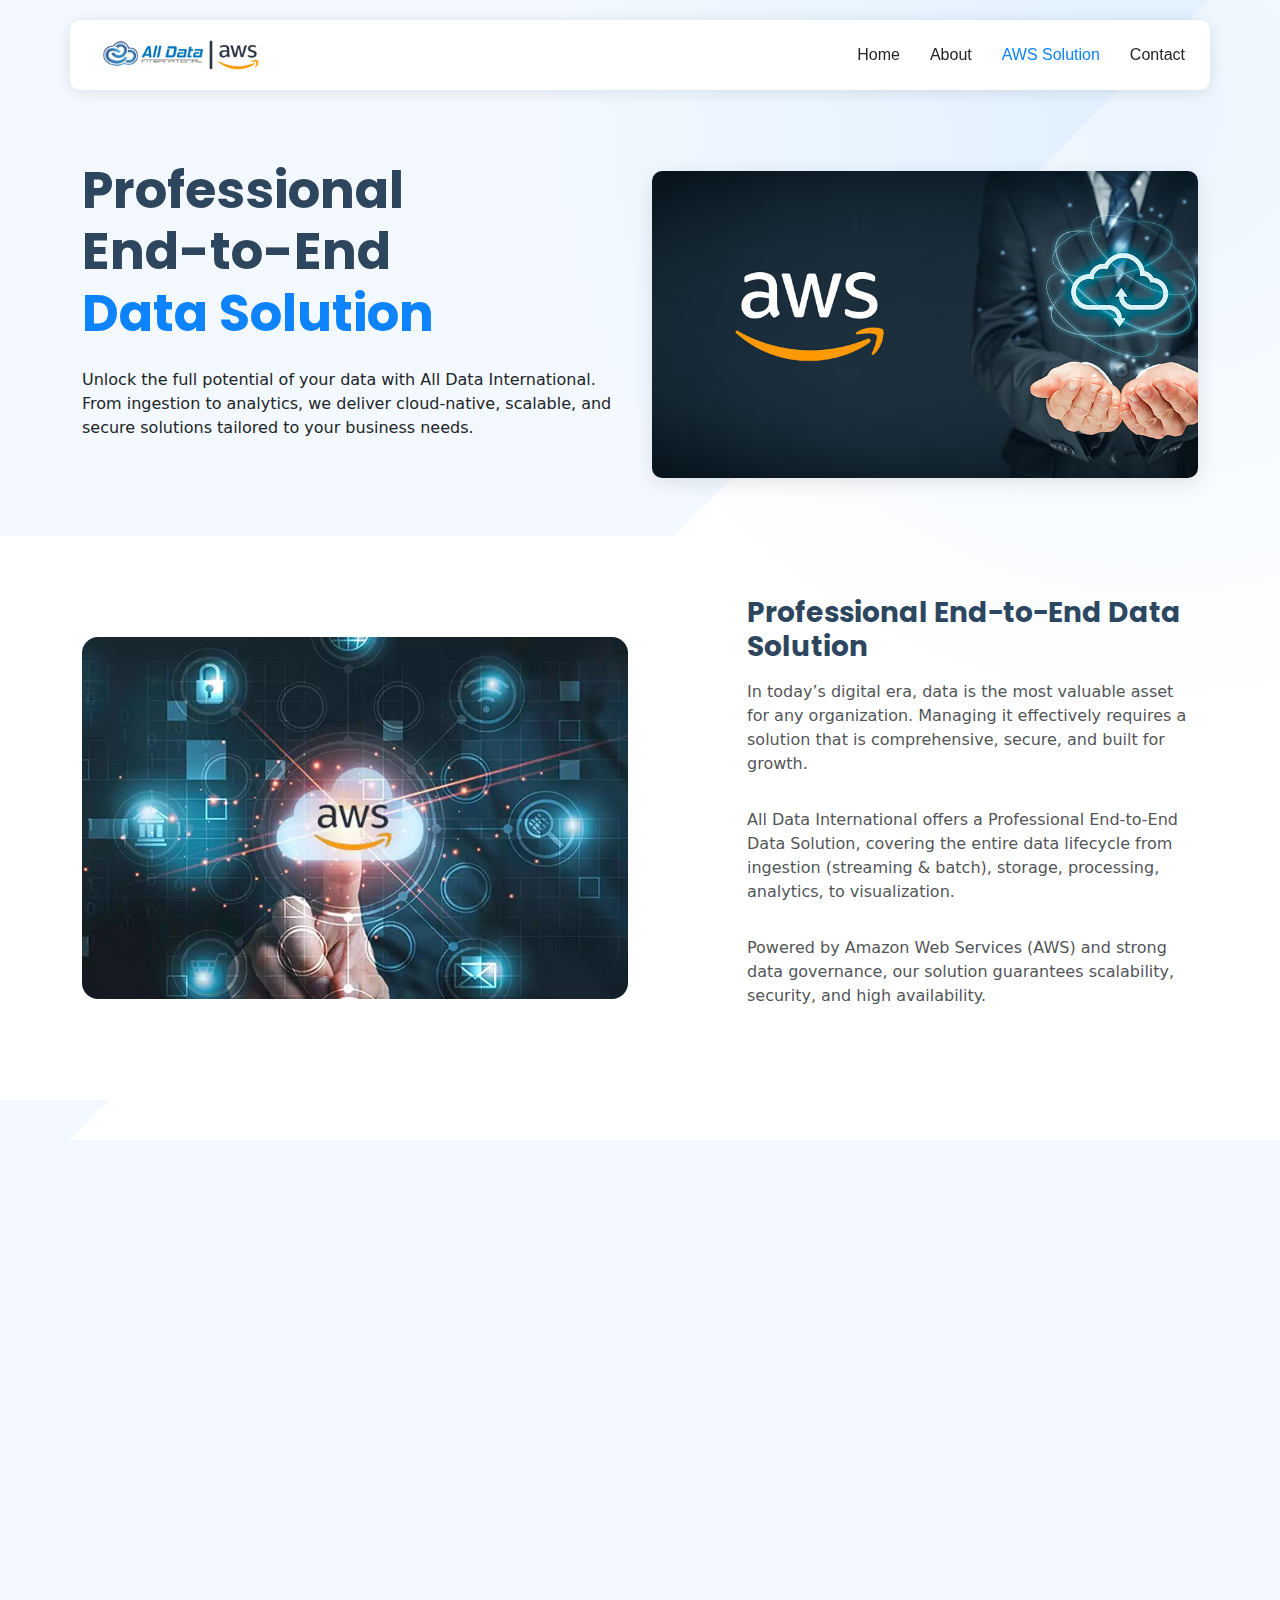
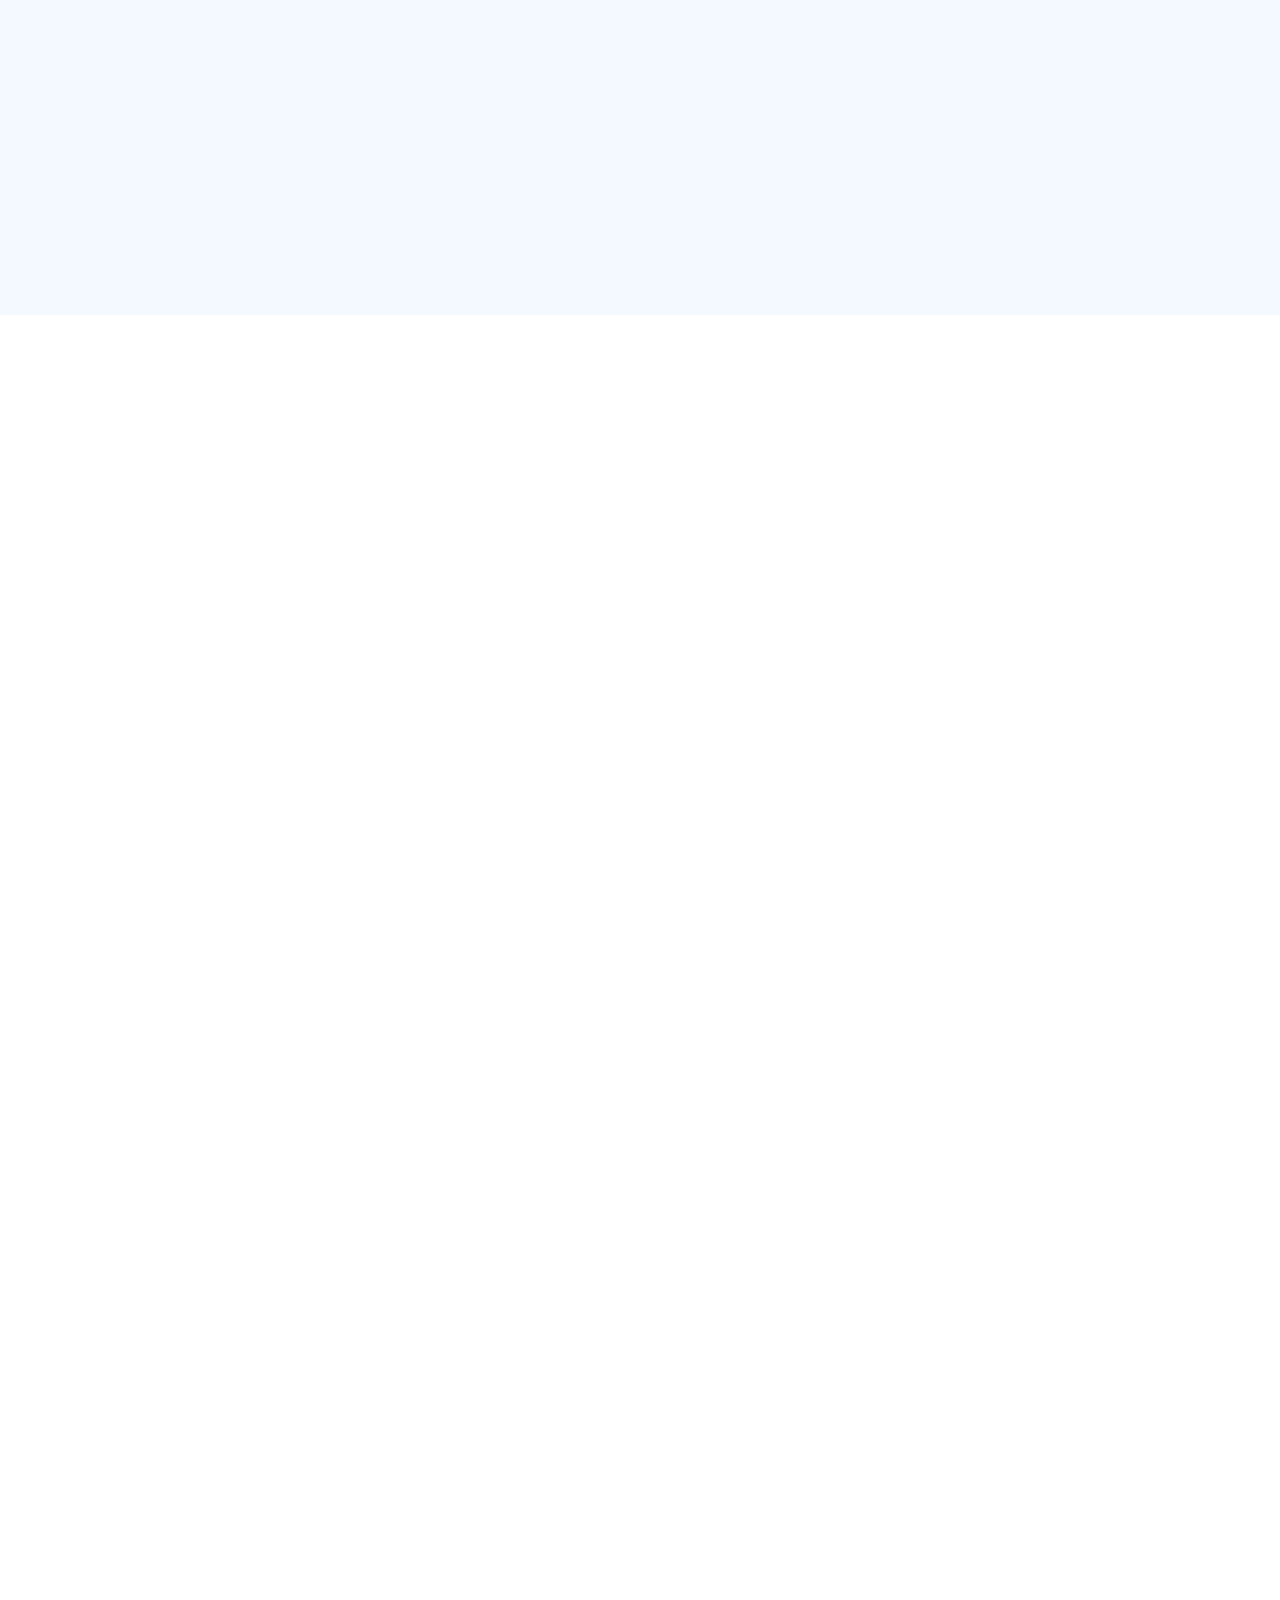
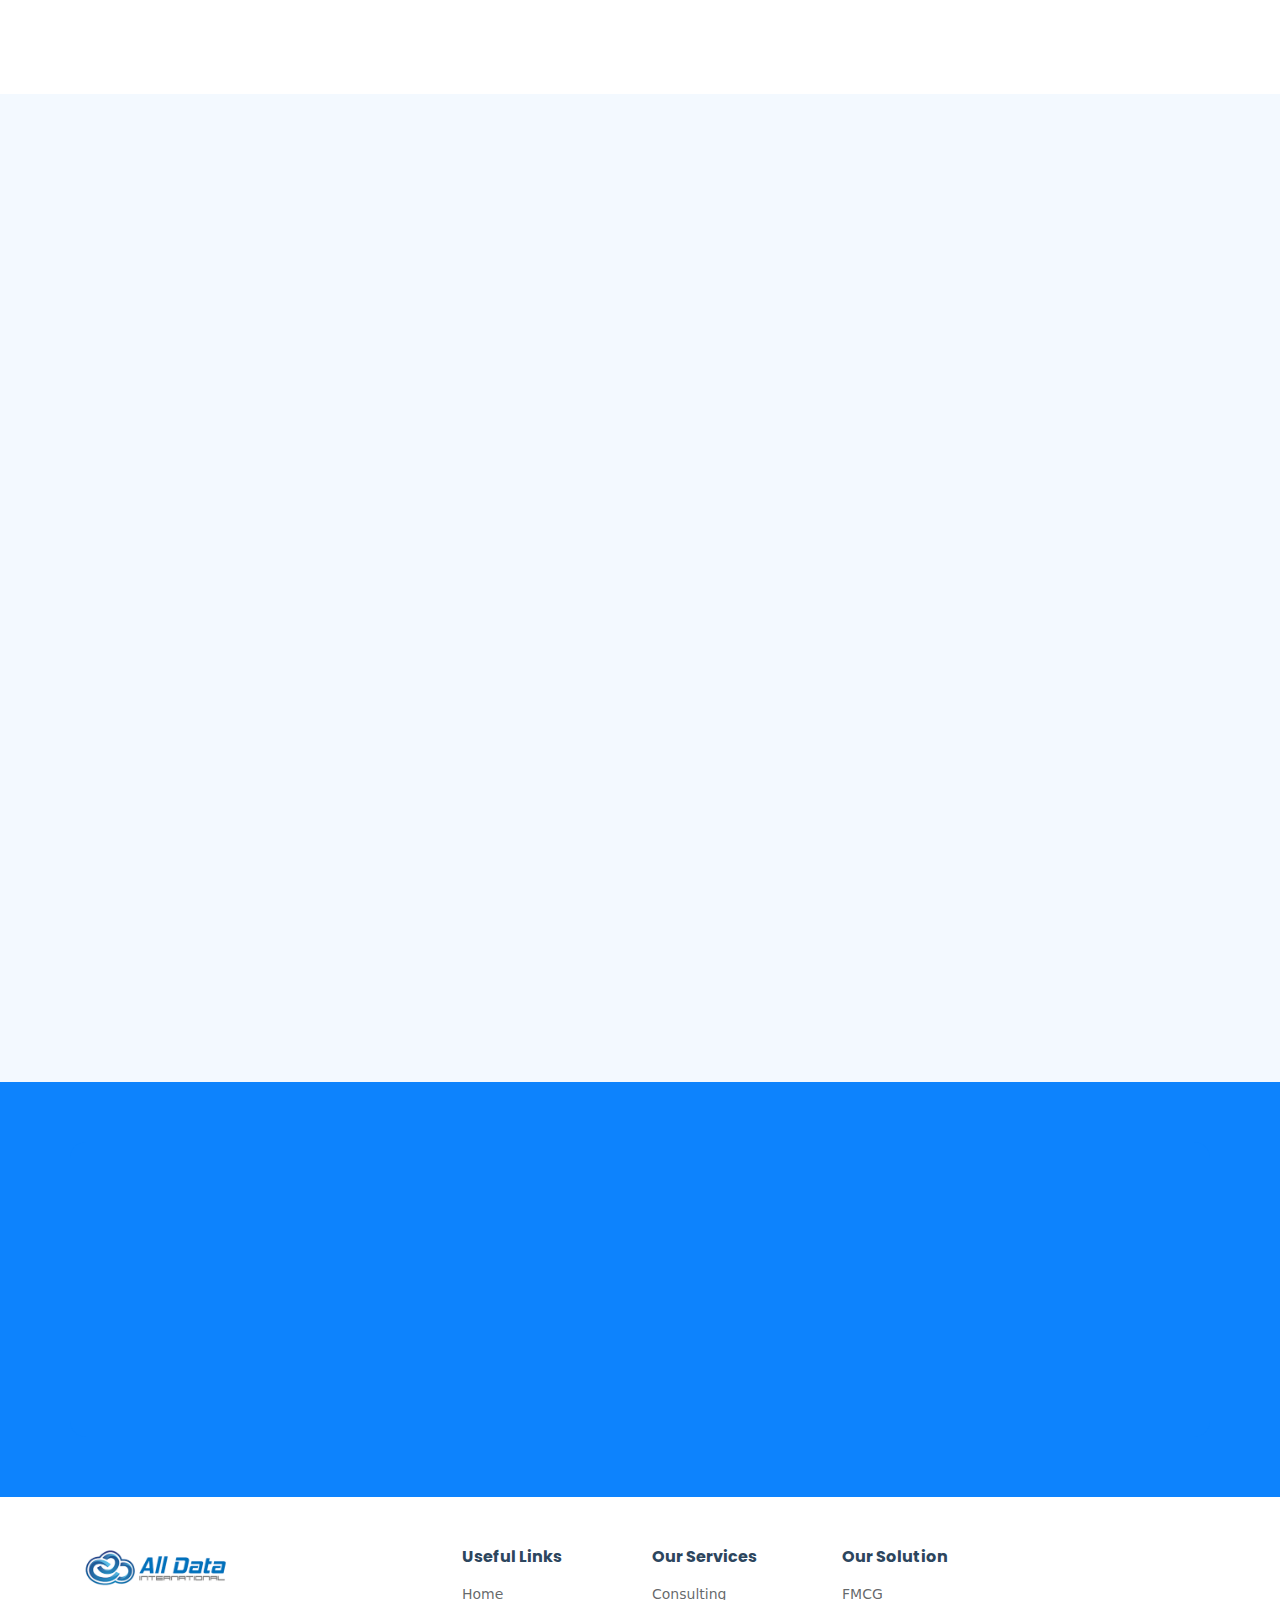
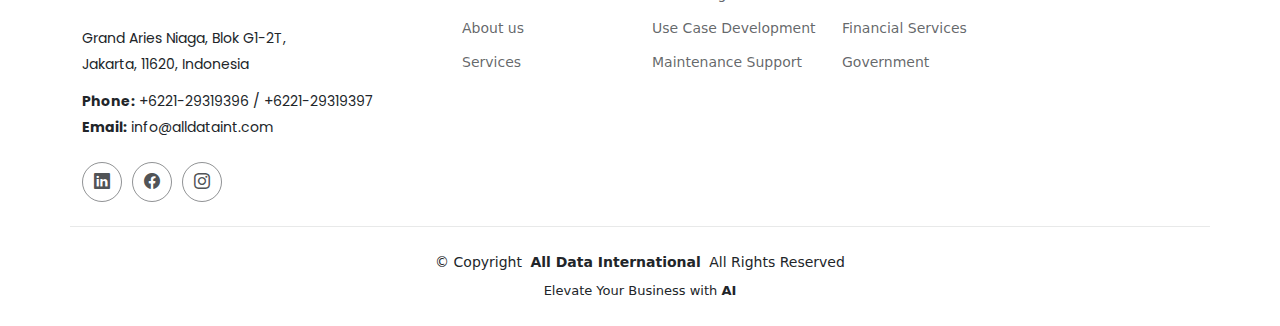
<file: professional-services-end-to-end-data-solution.html>
<!DOCTYPE html>
<html lang="en">
  <head>
    <meta charset="utf-8" />
    <meta content="width=device-width, initial-scale=1.0" name="viewport" />
    <title>Professional Services End-to-end Data Solution</title>
    <meta
      name="description"
      content="Discover our Professional Services with End-to-End Data Solutions. From data integration, analytics, AI, to cloud solutions — we help businesses unlock the power of data for better decisions and growth."
    />
    <meta name="keywords" content="End-to-End Data Solution, Professional Services Data, Data Integration, Data Analytics, Machine Learning, AI for Business, Cloud Data Solutions, Data Governance, Data Processing, Business Intelligence" />

    <meta property="og:title" content="Professional Services End-to-end Data Solution" />
    <meta property="og:description" content="Discover our professional services delivering end-to-end data solutions — from integration to advanced analytics." />
    <!-- <meta property="og:image" content="https://example.com/assets/img/cover.jpg" />
    <meta property="og:url" content="https://example.com/professional-services" /> -->
    <meta property="og:type" content="website" />

    <meta name="twitter:card" content="summary_large_image" />
    <meta name="twitter:title" content="Professional Services End-to-end Data Solution" />
    <meta name="twitter:description" content="Discover our professional services delivering end-to-end data solutions — from integration to advanced analytics." />
    <!-- <meta name="twitter:image" content="https://example.com/assets/img/cover.jpg" /> -->

    <!-- Favicons -->
    <link href="assets/img/favicon.png" rel="icon" />
    <link href="assets/img/apple-touch-icon.png" rel="apple-touch-icon" />

    <!-- Fonts -->
    <link href="https://fonts.googleapis.com" rel="preconnect" />
    <link href="https://fonts.gstatic.com" rel="preconnect" crossorigin />
    <link href="https://fonts.googleapis.com/css2?family=Poppins:wght@400;500;600;700&display=swap" rel="stylesheet" />

    <!-- Vendor CSS Files -->
    <link href="assets/vendor/bootstrap/css/bootstrap.min.css" rel="stylesheet" />
    <link href="assets/vendor/bootstrap-icons/bootstrap-icons.css" rel="stylesheet" />
    <link href="assets/vendor/aos/aos.css" rel="stylesheet" />
    <link href="assets/vendor/glightbox/css/glightbox.min.css" rel="stylesheet" />
    <link href="assets/vendor/swiper/swiper-bundle.min.css" rel="stylesheet" />

    <!-- Main CSS File -->
    <link href="assets/css/main.css" rel="stylesheet" />
  </head>

  <body class="starter-page-page">
    <header id="header" class="header d-flex align-items-center fixed-top">
      <div class="header-container container-fluid container-xl position-relative d-flex align-items-center justify-content-between">
        <a href="index.html" class="logo d-flex align-items-center me-auto me-xl-0">
          <img src="assets/img/alldatainternational-aws-logo.png" alt="logo" />
        </a>

        <nav id="navmenu" class="navmenu">
          <ul>
            <li><a href="index.html">Home</a></li>
            <li><a href="https://alldataint.com/about_us/" target="_blank" rel="noopener noreferrer">About</a></li>
            <li><a href="professional-services-end-to-end-data-solution.html" class="active">AWS Solution</a></li>
            <!--<li class="dropdown">-->
            <!--  <a href="#"><span class="active">AWS Solution</span> <i class="bi bi-chevron-down toggle-dropdown"></i></a>-->
            <!--  <ul>-->
            <!--    <li><a href="professional-services-end-to-end-data-solution.html">Professional Services End-to-end Data Solution</a></li>-->
            <!--  </ul>-->
            <!--</li>-->
            <li><a href="https://alldataint.com/contact_us/" target="_blank" rel="noopener noreferrer">Contact</a></li>
          </ul>
          <i class="mobile-nav-toggle d-xl-none bi bi-list"></i>
        </nav>

        <!-- <a class="btn-getstarted" href="index.html#about">Get Started</a> -->
      </div>
    </header>

    <main class="main">
      <!-- hero2 Section -->
      <section id="hero2" class="hero2 section">
        <div class="container hero2-section mb-5" data-aos="fade-up" data-aos-delay="100">
          <div class="row align-items-center">
            <div class="col-lg-6">
              <div class="hero2-content" data-aos="fade-up" data-aos-delay="200">
                <h1 class="mb-4">
                  Professional <br />
                  End-to-End <br />
                  <span class="accent-text">Data Solution</span>
                </h1>

                <p class="mb-4 mb-md-5">Unlock the full potential of your data with All Data International. From ingestion to analytics, we deliver cloud-native, scalable, and secure solutions tailored to your business needs.</p>
              </div>
            </div>

            <div class="col-lg-6">
              <div class="hero2-image" data-aos="zoom-out" data-aos-delay="300">
                <img src="assets/img/what_is_aws.avif" alt="hero2 Image" class="img-fluid" />
              </div>
            </div>
          </div>
        </div>

        <!-- About Section -->
        <section id="about" class="about section">
          <div class="container" data-aos="fade-up" data-aos-delay="100">
            <div class="row gy-4 align-items-center justify-content-between">
              <div class="col-xl-6" data-aos="fade-up" data-aos-delay="300">
                <div class="image-wrapper">
                  <div class="images position-relative" data-aos="zoom-out" data-aos-delay="400">
                    <img src="assets/img/hero-aws-1.jpg" alt="Business Meeting" class="img-fluid main-image rounded-4" />
                  </div>
                  <!-- <div class="experience-badge floating">
                  <h3>15+ <span>Years</span></h3>
                  <p>Of experience in business service</p>
                </div> -->
                </div>
              </div>

              <div class="col-xl-5" data-aos="fade-up" data-aos-delay="200">
                <h2 class="about-title">Professional End-to-End Data Solution</h2>
                <p class="about-description">In today’s digital era, data is the most valuable asset for any organization. Managing it effectively requires a solution that is comprehensive, secure, and built for growth.</p>
                <p class="about-description">All Data International offers a Professional End-to-End Data Solution, covering the entire data lifecycle from ingestion (streaming & batch), storage, processing, analytics, to visualization.</p>
                <p class="about-description">Powered by Amazon Web Services (AWS) and strong data governance, our solution guarantees scalability, security, and high availability.</p>
              </div>
            </div>
          </div>
        </section>
        <!-- /About Section -->
      </section>
      <!-- /hero2 Section -->

      <!-- Services Section -->
      <section id="services" class="services section light-background">
        <!-- Section Title -->
        <div class="container section-title" data-aos="fade-up">
          <h2>Our Solution Includes</h2>
          <p>
            With years of experience designing and implementing modern data platforms,<br />
            our team helps organizations <strong>integrate, process, and analyze data faster</strong>, while reducing infrastructure complexity.
          </p>
        </div>
        <!-- End Section Title -->

        <div class="container" data-aos="fade-up" data-aos-delay="100">
          <div class="row g-4">
            <div class="col-lg-6" data-aos="fade-up" data-aos-delay="100">
              <div class="service-card d-flex">
                <div class="icon flex-shrink-0">
                  <i class="bi bi-diagram-3"></i>
                </div>
                <div>
                  <h3>Lightning-Fast Data Ingestion</h3>
                  <p>Using Amazon Managed Service for Apache Kafka, Amazon Managed Service for Apache Flink, Apache NiFi (on EC2), and Amazon MWAA for workflow orchestration.</p>
                  <!-- <a href="service-details.html" class="read-more">Read More <i class="bi bi-arrow-right"></i></a> -->
                </div>
              </div>
            </div>
            <!-- End Service Card -->

            <div class="col-lg-6" data-aos="fade-up" data-aos-delay="200">
              <div class="service-card d-flex">
                <div class="icon flex-shrink-0">
                  <i class="bi bi-cloud"></i>
                </div>
                <div>
                  <h3>Modern Lakehouse Architecture</h3>
                  <p>Built on Amazon S3 with modern query engines such as Snowflake or ClickHouse for fast analytics at scale.</p>
                  <!-- <a href="service-details.html" class="read-more">Read More <i class="bi bi-arrow-right"></i></a> -->
                </div>
              </div>
            </div>
            <!-- End Service Card -->

            <div class="col-lg-6" data-aos="fade-up" data-aos-delay="300">
              <div class="service-card d-flex">
                <div class="icon flex-shrink-0">
                  <i class="bi bi-cpu"></i>
                </div>
                <div>
                  <h3>AI-Powered Analytics</h3>
                  <p>Machine learning model development and deployment with AWS SageMaker, processed outputs stored in Amazon Aurora, and advanced business intelligence powered by Tableau.</p>
                  <!-- <a href="service-details.html" class="read-more">Read More <i class="bi bi-arrow-right"></i></a> -->
                </div>
              </div>
            </div>
            <!-- End Service Card -->

            <div class="col-lg-6" data-aos="fade-up" data-aos-delay="400">
              <div class="service-card d-flex">
                <div class="icon flex-shrink-0">
                  <i class="bi bi-shield-check"></i>
                </div>
                <div>
                  <h3>Enterprise-Grade Security</h3>
                  <p>Designed with a strong governance framework and delivered with a warranty phase, ensuring seamless operations and reliable performance.</p>
                  <!-- <a href="service-details.html" class="read-more">Read More <i class="bi bi-arrow-right"></i></a> -->
                </div>
              </div>
            </div>
            <!-- End Service Card -->
          </div>
        </div>
      </section>
      <!-- /Services Section -->

      <!-- Section Title High Level Architecture -->
      <section id="architecture" class="architecture">
        <div class="container section-title mt-5 text-center" data-aos="fade-up">
          <h2>High Level Architecture</h2>
        </div>

        <div class="container" data-aos="fade-up" data-aos-delay="300">
          <div class="architecture-image text-center">
            <img src="assets/img/GTECH - Architecture Technical Validation AWS.png" alt="hero2 Image" class="img-fluid rounded-3" style="max-width: 100%; height: auto" />
          </div>
        </div>
        <!-- End Section Title -->
      </section>

      <!-- Features Section -->
      <section id="features" class="features section">
        <div class="container">
          <div class="d-flex justify-content-center"></div>

          <div class="tab-content" data-aos="fade-up" data-aos-delay="200">
            <div class="tab-pane fade active show" id="features-tab-1">
              <div class="row">
                <div class="col-lg-6 order-2 order-lg-1 mt-3 mt-lg-0 d-flex flex-column justify-content-center">
                  <h3>This solution is designed for those who</h3>
                  <!-- <p class="fst-italic">This solution is designed for those who:</p> -->
                  <ul style="list-style-type: none; padding: 0">
                    <li style="display: flex; align-items: flex-start; margin-bottom: 10px">
                      <i class="bi bi-check2-all" style="margin-right: 10px"></i>
                      <span>Still operate fully or partially on on-premises systems but face rapid data growth requiring scalable cloud storage.</span>
                    </li>
                    <li style="display: flex; align-items: flex-start; margin-bottom: 10px">
                      <i class="bi bi-check2-all" style="margin-right: 10px"></i>
                      <span>Are looking to modernize legacy architectures with cloud-based data solutions.</span>
                    </li>
                    <li style="display: flex; align-items: flex-start; margin-bottom: 10px">
                      <i class="bi bi-check2-all" style="margin-right: 10px"></i>
                      <span>Struggle with scattered or unstructured data, resulting in higher storage costs.</span>
                    </li>
                    <li style="display: flex; align-items: flex-start; margin-bottom: 10px">
                      <i class="bi bi-check2-all" style="margin-right: 10px"></i>
                      <span>Have not yet implemented a formal Data Governance framework.</span>
                    </li>
                    <li style="display: flex; align-items: flex-start; margin-bottom: 10px">
                      <i class="bi bi-check2-all" style="margin-right: 10px"></i>
                      <span>Lack dedicated data science or analytics teams, and need expertise to build dashboards or develop machine learning models.</span>
                    </li>
                  </ul>
                </div>
                <div class="col-lg-6 order-1 order-lg-2 text-center">
                  <img src="assets/img/features-illustration-1.webp" alt="" class="img-fluid" />
                </div>
              </div>
            </div>
            <!-- End tab content item -->
          </div>
        </div>
      </section>
      <!-- /Features Section -->
    </main>

    <!-- Customer Engagement and Delivery Mechanism Section -->
    <section class="py-5 light-background">
      <div class="container" data-aos="fade-up" data-aos-delay="100">
        <div class="card shadow-sm border-0 rounded-4">
          <div class="card-body p-5">
            <h2 class="fw-bold mb-4 text-center text-accent-color">Customer Engagement and Delivery Mechanism</h2>

            <div class="container" style="text-align: justify">
              <p class="mb-3">
                <strong>All Data International</strong> delivers consultancy and implementation services designed to provide both clarity and measurable business impact. The engagement begins with a high-level assessment that is conducted
                during the first or second client meeting, to identify requirements, challenges, and the current state of systems and processes. This allows us to quickly understand client priorities and pain points. Based on this
                assessment, we will prepare a tailored proposal that includes a detailed <em>Scope of Work (SOW)</em> and a clear project timeline, ensuring alignment before moving forward.
              </p>

              <div class="text-center my-4">
                <img src="assets/img/Customer Engagement and Delivery Mechanism-2.png" alt="Customer Engagement" class="img-fluid d-block mx-auto" style="max-width: 400px" />
              </div>

              <p class="mb-3">
                Once the proposed solution is mutually agreed upon, the engagement is formalized as a project. A dedicated project manager is assigned to oversee the execution, supported by a team of subject matter experts. The project is
                carried out in strict accordance with the agreed SOW and timeline, with well-defined deliverables and success criteria established from the outset.
              </p>
              <p>This structured yet flexible approach ensures that clients not only receive the agreed deliverables, but also achieve meaningful outcomes such as improved scalability, efficiency, and business value.</p>
            </div>

            <!-- end row -->
          </div>
        </div>
      </div>
    </section>

    <!-- Call To Action 2 Section -->
    <section id="call-to-action" class="call-to-action section dark-background">
      <div class="container">
        <div class="row justify-content-center" data-aos="zoom-in" data-aos-delay="100">
          <div class="col-xl-10">
            <div class="text-center">
              <h3>With All Data International’s Professional End-to-End Data Solution</h3>
              <p>your organization can transform data into actionable insights faster, securely, and at scale.</p>
              <a class="btn btn-cta" href="https://alldataint.com/contact_us/" target="_blank" rel="noopener noreferrer">Connect with us</a>
            </div>
          </div>
        </div>
      </div>
    </section>
    <!-- /Call To Action 2 Section -->

    <footer id="footer" class="footer">
      <div class="container footer-top">
        <div class="row gy-4">
          <div class="col-lg-4 col-md-6 footer-about">
            <a href="index.html" class="logo d-flex align-items-center">
              <img src="assets/img/alldata_logo.png" alt="" />
            </a>
            <div class="footer-contact pt-3">
              <p>Grand Aries Niaga, Blok G1-2T,</p>
              <p>Jakarta, 11620, Indonesia</p>
              <p class="mt-3"><strong>Phone:</strong> <span>+6221-29319396 / +6221-29319397</span></p>
              <p><strong>Email:</strong> <span>info@alldataint.com</span></p>
            </div>
            <div class="social-links d-flex mt-4">
              <a href="https://www.linkedin.com/company/all-data-international/" target="_blank" rel="noopener noreferrer"><i class="bi bi-linkedin"></i></a>
              <a href="https://www.facebook.com/alldataint" target="_blank" rel="noopener noreferrer"><i class="bi bi-facebook"></i></a>
              <a href="https://www.instagram.com/alldataint/" target="_blank" rel="noopener noreferrer"><i class="bi bi-instagram"></i></a>
            </div>
          </div>

          <div class="col-lg-2 col-md-3 footer-links">
            <h4>Useful Links</h4>
            <ul>
              <li><a href="https://alldataint.com/" target="_blank" rel="noopener noreferrer">Home</a></li>
              <li><a href="https://alldataint.com/about_us/" target="_blank" rel="noopener noreferrer">About us</a></li>
              <li><a href="https://alldataint.com/services/" target="_blank" rel="noopener noreferrer">Services</a></li>
            </ul>
          </div>

          <div class="col-lg-2 col-md-3 footer-links">
            <h4>Our Services</h4>
            <ul>
              <li><a href="https://alldataint.com/services/" target="_blank" rel="noopener noreferrer">Consulting</a></li>
              <li><a href="https://alldataint.com/services/" target="_blank" rel="noopener noreferrer">Use Case Development</a></li>
              <li><a href="https://alldataint.com/services/" target="_blank" rel="noopener noreferrer">Maintenance Support</a></li>
            </ul>
          </div>

          <div class="col-lg-2 col-md-3 footer-links">
            <h4>Our Solution</h4>
            <ul>
              <li><a href="https://alldataint.com/fmcg/" target="_blank" rel="noopener noreferrer">FMCG</a></li>
              <li><a href="https://alldataint.com/financial-services/" target="_blank" rel="noopener noreferrer">Financial Services</a></li>
              <li><a href="https://alldataint.com/goverenment/" target="_blank" rel="noopener noreferrer">Government</a></li>
            </ul>
          </div>
        </div>
      </div>

      <div class="container copyright text-center mt-4">
        <p>© <span>Copyright</span> <strong class="px-1 sitename">All Data International</strong> <span>All Rights Reserved</span></p>
        <div class="credits">
          <a>Elevate Your Business with <strong>AI</strong></a>
        </div>
      </div>
    </footer>

    <!-- Scroll Top -->
    <a href="#" id="scroll-top" class="scroll-top d-flex align-items-center justify-content-center"><i class="bi bi-arrow-up-short"></i></a>

    <!-- Vendor JS Files -->
    <script src="assets/vendor/bootstrap/js/bootstrap.bundle.min.js"></script>
    <script src="assets/vendor/php-email-form/validate.js"></script>
    <script src="assets/vendor/aos/aos.js"></script>
    <script src="assets/vendor/glightbox/js/glightbox.min.js"></script>
    <script src="assets/vendor/swiper/swiper-bundle.min.js"></script>
    <script src="assets/vendor/purecounter/purecounter_vanilla.js"></script>

    <!-- Main JS File -->
    <script src="assets/js/main.js"></script>
  </body>
</html>
</file>
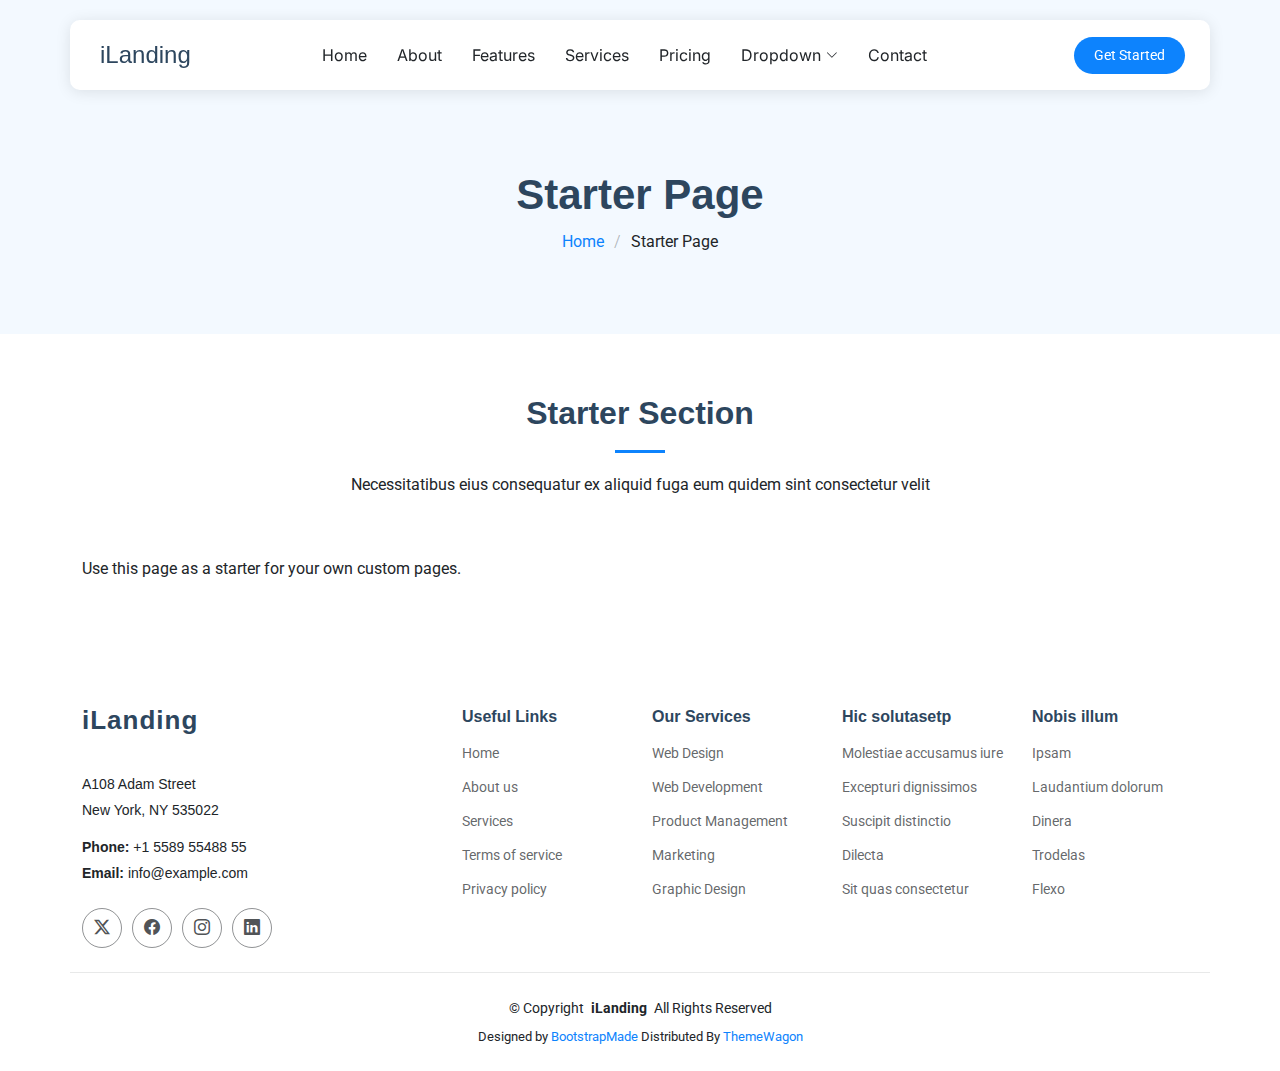
<file: starter-page.html>
<!DOCTYPE html>
<html lang="en">

<head>
  <meta charset="utf-8">
  <meta content="width=device-width, initial-scale=1.0" name="viewport">
  <title>Starter Page - iLanding Bootstrap Template</title>
  <meta name="description" content="">
  <meta name="keywords" content="">

  <!-- Favicons -->
  <link href="assets/img/favicon.png" rel="icon">
  <link href="assets/img/apple-touch-icon.png" rel="apple-touch-icon">

  <!-- Fonts -->
  <link href="https://fonts.googleapis.com" rel="preconnect">
  <link href="https://fonts.gstatic.com" rel="preconnect" crossorigin>
  <link href="https://fonts.googleapis.com/css2?family=Roboto:ital,wght@0,100;0,300;0,400;0,500;0,700;0,900;1,100;1,300;1,400;1,500;1,700;1,900&family=Inter:wght@100;200;300;400;500;600;700;800;900&family=Nunito:ital,wght@0,200;0,300;0,400;0,500;0,600;0,700;0,800;0,900;1,200;1,300;1,400;1,500;1,600;1,700;1,800;1,900&display=swap" rel="stylesheet">

  <!-- Vendor CSS Files -->
  <link href="assets/vendor/bootstrap/css/bootstrap.min.css" rel="stylesheet">
  <link href="assets/vendor/bootstrap-icons/bootstrap-icons.css" rel="stylesheet">
  <link href="assets/vendor/aos/aos.css" rel="stylesheet">
  <link href="assets/vendor/glightbox/css/glightbox.min.css" rel="stylesheet">
  <link href="assets/vendor/swiper/swiper-bundle.min.css" rel="stylesheet">

  <!-- Main CSS File -->
  <link href="assets/css/main.css" rel="stylesheet">

  <!-- =======================================================
  * Template Name: iLanding
  * Template URL: https://bootstrapmade.com/ilanding-bootstrap-landing-page-template/
  * Updated: Nov 12 2024 with Bootstrap v5.3.3
  * Author: BootstrapMade.com
  * License: https://bootstrapmade.com/license/
  ======================================================== -->
</head>

<body class="starter-page-page">

  <header id="header" class="header d-flex align-items-center fixed-top">
    <div class="header-container container-fluid container-xl position-relative d-flex align-items-center justify-content-between">

      <a href="index.html" class="logo d-flex align-items-center me-auto me-xl-0">
        <!-- Uncomment the line below if you also wish to use an image logo -->
        <!-- <img src="assets/img/logo.png" alt=""> -->
        <h1 class="sitename">iLanding</h1>
      </a>

      <nav id="navmenu" class="navmenu">
        <ul>
          <li><a href="#hero">Home</a></li>
          <li><a href="#about">About</a></li>
          <li><a href="#features">Features</a></li>
          <li><a href="#services">Services</a></li>
          <li><a href="#pricing">Pricing</a></li>
          <li class="dropdown"><a href="#"><span>Dropdown</span> <i class="bi bi-chevron-down toggle-dropdown"></i></a>
            <ul>
              <li><a href="#">Dropdown 1</a></li>
              <li class="dropdown"><a href="#"><span>Deep Dropdown</span> <i class="bi bi-chevron-down toggle-dropdown"></i></a>
                <ul>
                  <li><a href="#">Deep Dropdown 1</a></li>
                  <li><a href="#">Deep Dropdown 2</a></li>
                  <li><a href="#">Deep Dropdown 3</a></li>
                  <li><a href="#">Deep Dropdown 4</a></li>
                  <li><a href="#">Deep Dropdown 5</a></li>
                </ul>
              </li>
              <li><a href="#">Dropdown 2</a></li>
              <li><a href="#">Dropdown 3</a></li>
              <li><a href="#">Dropdown 4</a></li>
            </ul>
          </li>
          <li><a href="#contact">Contact</a></li>
        </ul>
        <i class="mobile-nav-toggle d-xl-none bi bi-list"></i>
      </nav>

      <a class="btn-getstarted" href="index.html#about">Get Started</a>

    </div>
  </header>

  <main class="main">

    <!-- Page Title -->
    <div class="page-title light-background">
      <div class="container">
        <h1>Starter Page</h1>
        <nav class="breadcrumbs">
          <ol>
            <li><a href="index.html">Home</a></li>
            <li class="current">Starter Page</li>
          </ol>
        </nav>
      </div>
    </div><!-- End Page Title -->

    <!-- Starter Section Section -->
    <section id="starter-section" class="starter-section section">

      <!-- Section Title -->
      <div class="container section-title" data-aos="fade-up">
        <h2>Starter Section</h2>
        <p>Necessitatibus eius consequatur ex aliquid fuga eum quidem sint consectetur velit</p>
      </div><!-- End Section Title -->

      <div class="container" data-aos="fade-up">
        <p>Use this page as a starter for your own custom pages.</p>
      </div>

    </section><!-- /Starter Section Section -->

  </main>

  <footer id="footer" class="footer">

    <div class="container footer-top">
      <div class="row gy-4">
        <div class="col-lg-4 col-md-6 footer-about">
          <a href="index.html" class="logo d-flex align-items-center">
            <span class="sitename">iLanding</span>
          </a>
          <div class="footer-contact pt-3">
            <p>A108 Adam Street</p>
            <p>New York, NY 535022</p>
            <p class="mt-3"><strong>Phone:</strong> <span>+1 5589 55488 55</span></p>
            <p><strong>Email:</strong> <span>info@example.com</span></p>
          </div>
          <div class="social-links d-flex mt-4">
            <a href=""><i class="bi bi-twitter-x"></i></a>
            <a href=""><i class="bi bi-facebook"></i></a>
            <a href=""><i class="bi bi-instagram"></i></a>
            <a href=""><i class="bi bi-linkedin"></i></a>
          </div>
        </div>

        <div class="col-lg-2 col-md-3 footer-links">
          <h4>Useful Links</h4>
          <ul>
            <li><a href="#">Home</a></li>
            <li><a href="#">About us</a></li>
            <li><a href="#">Services</a></li>
            <li><a href="#">Terms of service</a></li>
            <li><a href="#">Privacy policy</a></li>
          </ul>
        </div>

        <div class="col-lg-2 col-md-3 footer-links">
          <h4>Our Services</h4>
          <ul>
            <li><a href="#">Web Design</a></li>
            <li><a href="#">Web Development</a></li>
            <li><a href="#">Product Management</a></li>
            <li><a href="#">Marketing</a></li>
            <li><a href="#">Graphic Design</a></li>
          </ul>
        </div>

        <div class="col-lg-2 col-md-3 footer-links">
          <h4>Hic solutasetp</h4>
          <ul>
            <li><a href="#">Molestiae accusamus iure</a></li>
            <li><a href="#">Excepturi dignissimos</a></li>
            <li><a href="#">Suscipit distinctio</a></li>
            <li><a href="#">Dilecta</a></li>
            <li><a href="#">Sit quas consectetur</a></li>
          </ul>
        </div>

        <div class="col-lg-2 col-md-3 footer-links">
          <h4>Nobis illum</h4>
          <ul>
            <li><a href="#">Ipsam</a></li>
            <li><a href="#">Laudantium dolorum</a></li>
            <li><a href="#">Dinera</a></li>
            <li><a href="#">Trodelas</a></li>
            <li><a href="#">Flexo</a></li>
          </ul>
        </div>

      </div>
    </div>

    <div class="container copyright text-center mt-4">
      <p>© <span>Copyright</span> <strong class="px-1 sitename">iLanding</strong> <span>All Rights Reserved</span></p>
      <div class="credits">
        <!-- All the links in the footer should remain intact. -->
        <!-- You can delete the links only if you've purchased the pro version. -->
        <!-- Licensing information: https://bootstrapmade.com/license/ -->
        <!-- Purchase the pro version with working PHP/AJAX contact form: [buy-url] -->
        Designed by <a href="https://bootstrapmade.com/">BootstrapMade</a> Distributed By <a href="https://themewagon.com">ThemeWagon</a>
      </div>
    </div>

  </footer>

  <!-- Scroll Top -->
  <a href="#" id="scroll-top" class="scroll-top d-flex align-items-center justify-content-center"><i class="bi bi-arrow-up-short"></i></a>

  <!-- Vendor JS Files -->
  <script src="assets/vendor/bootstrap/js/bootstrap.bundle.min.js"></script>
  <script src="assets/vendor/php-email-form/validate.js"></script>
  <script src="assets/vendor/aos/aos.js"></script>
  <script src="assets/vendor/glightbox/js/glightbox.min.js"></script>
  <script src="assets/vendor/swiper/swiper-bundle.min.js"></script>
  <script src="assets/vendor/purecounter/purecounter_vanilla.js"></script>

  <!-- Main JS File -->
  <script src="assets/js/main.js"></script>

</body>

</html>
</file>
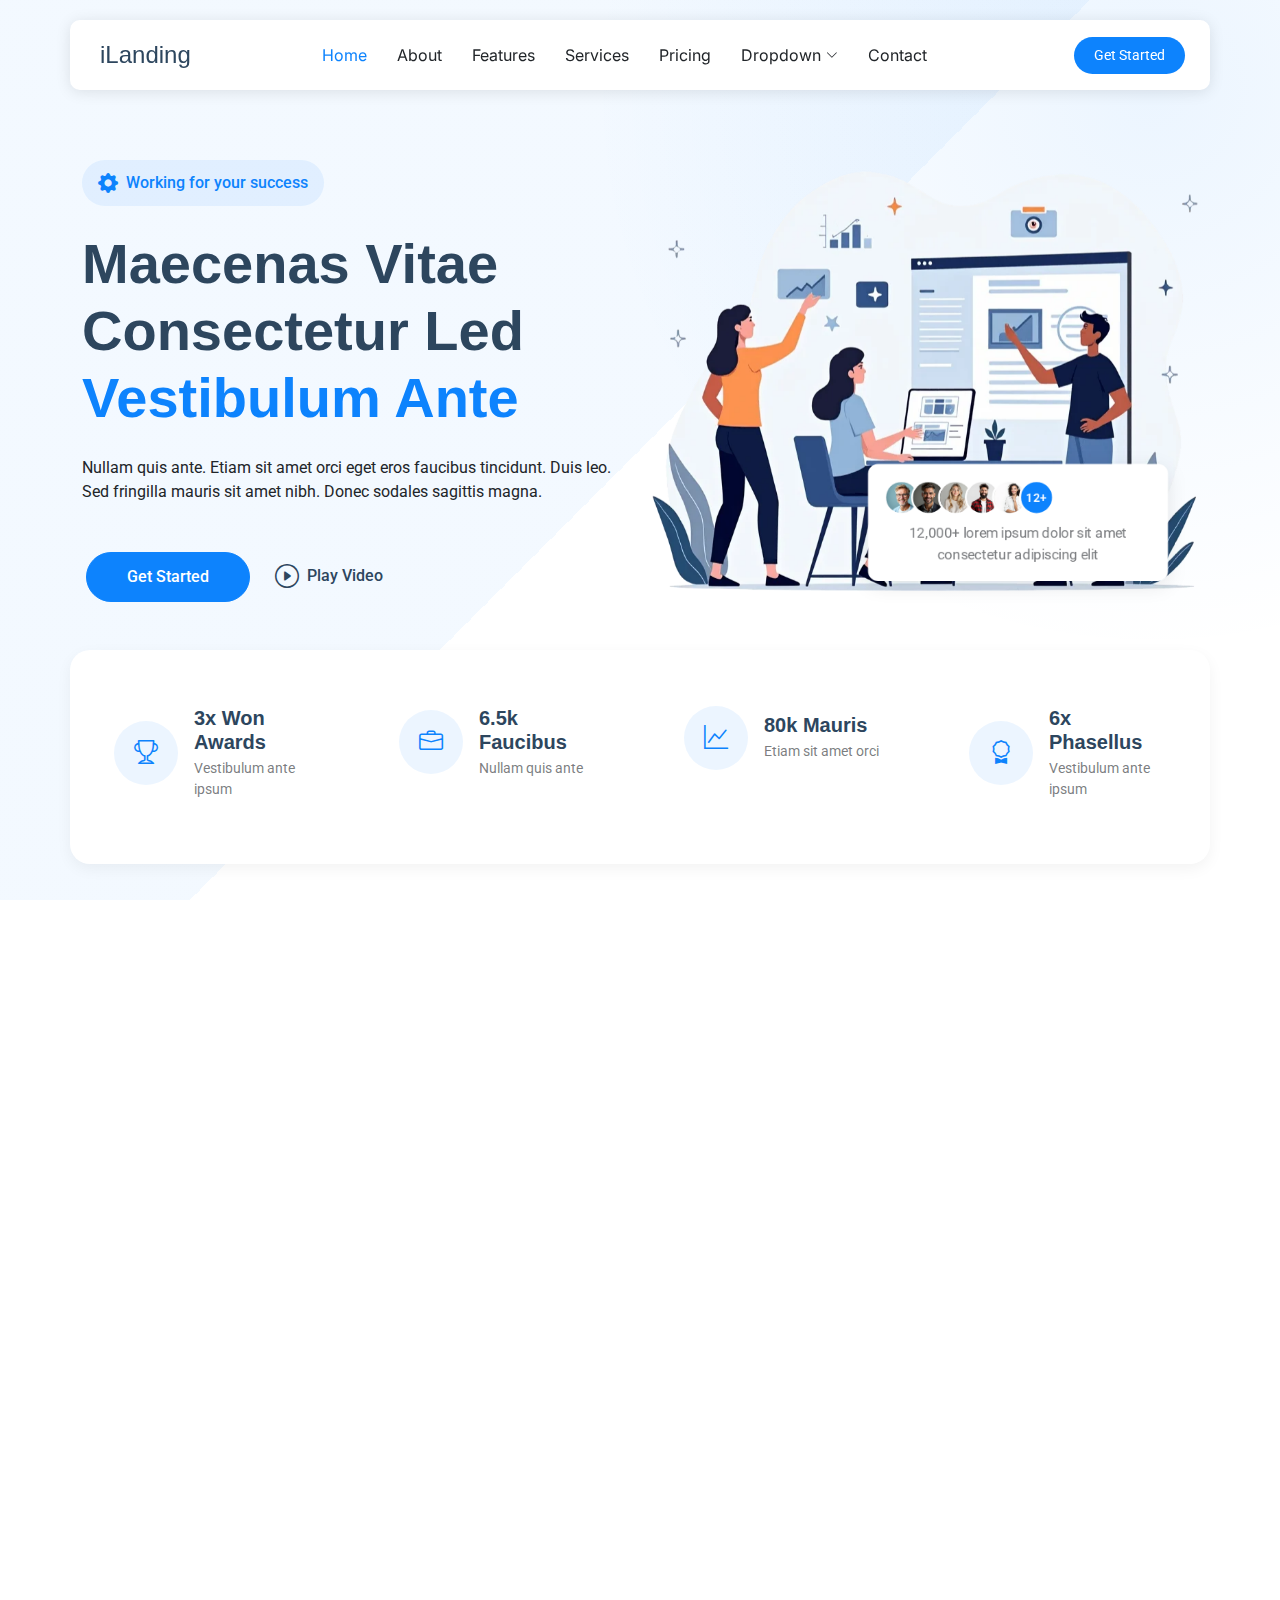
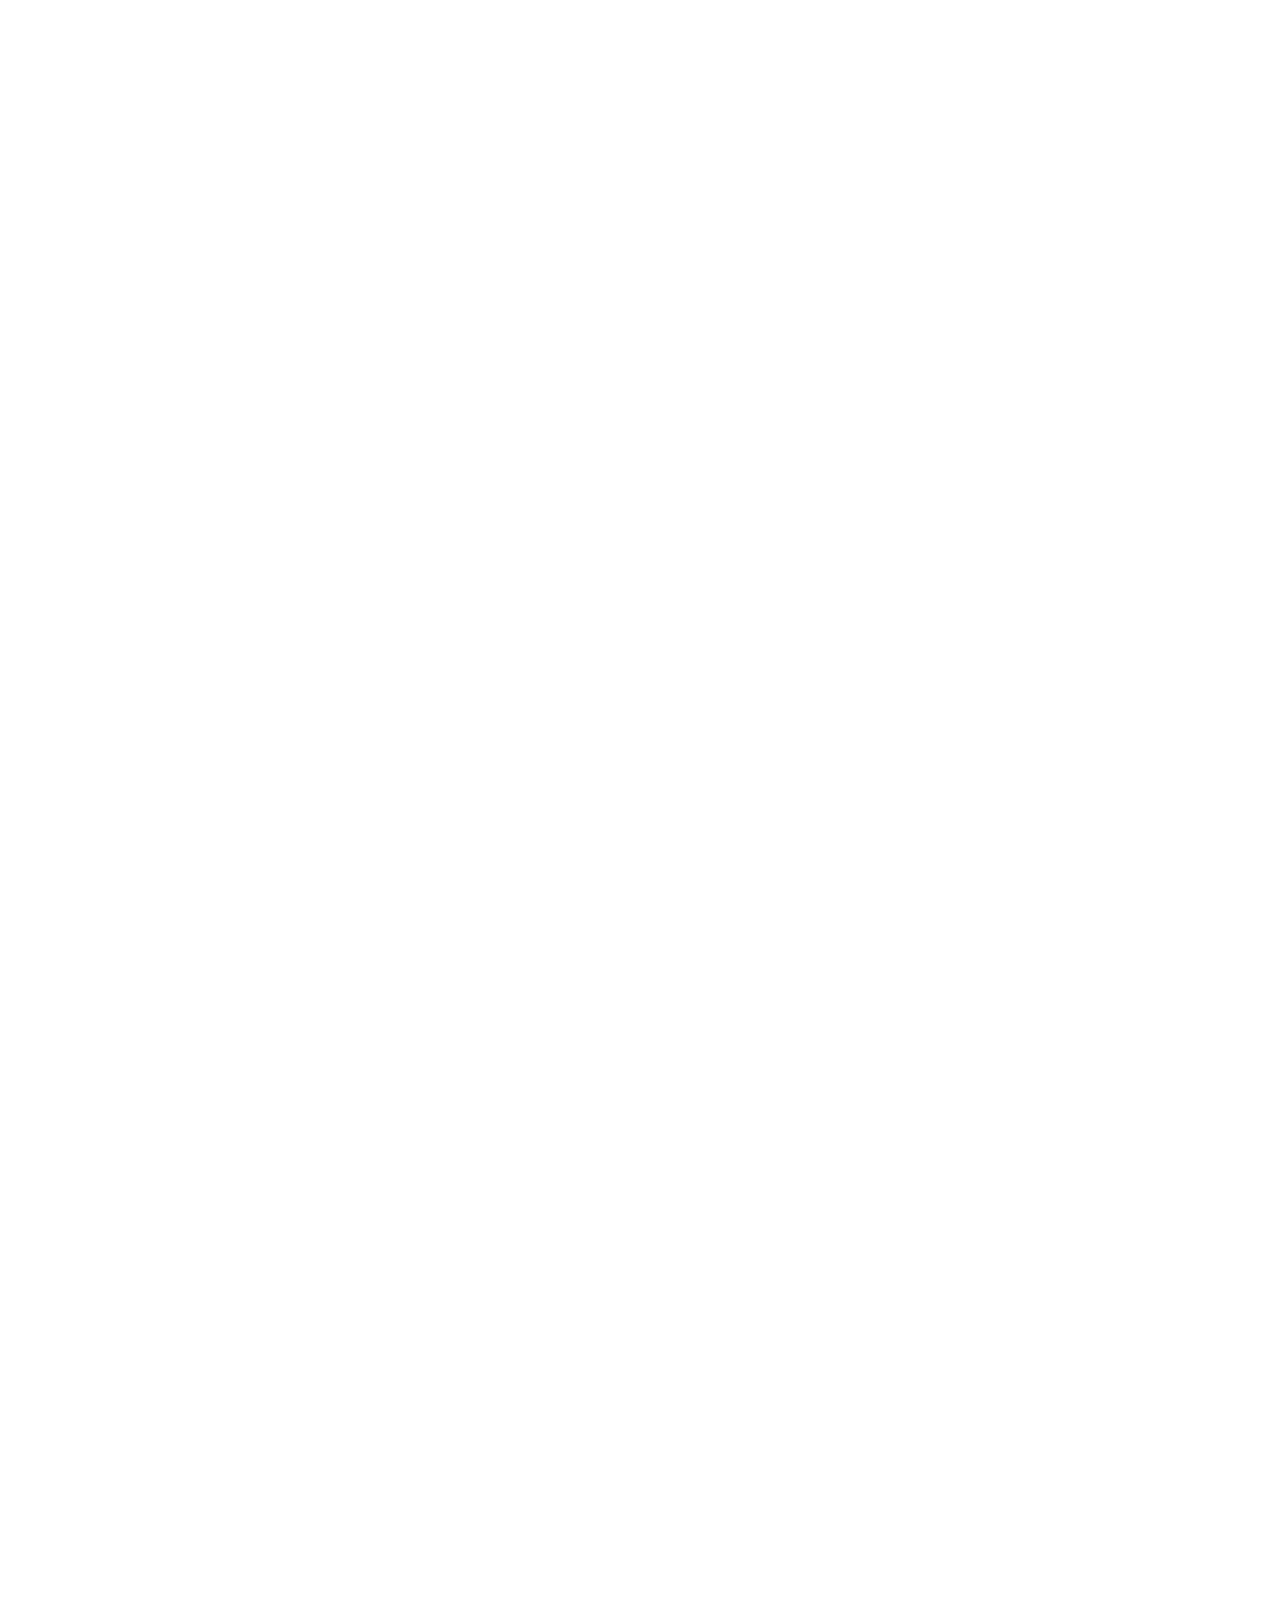
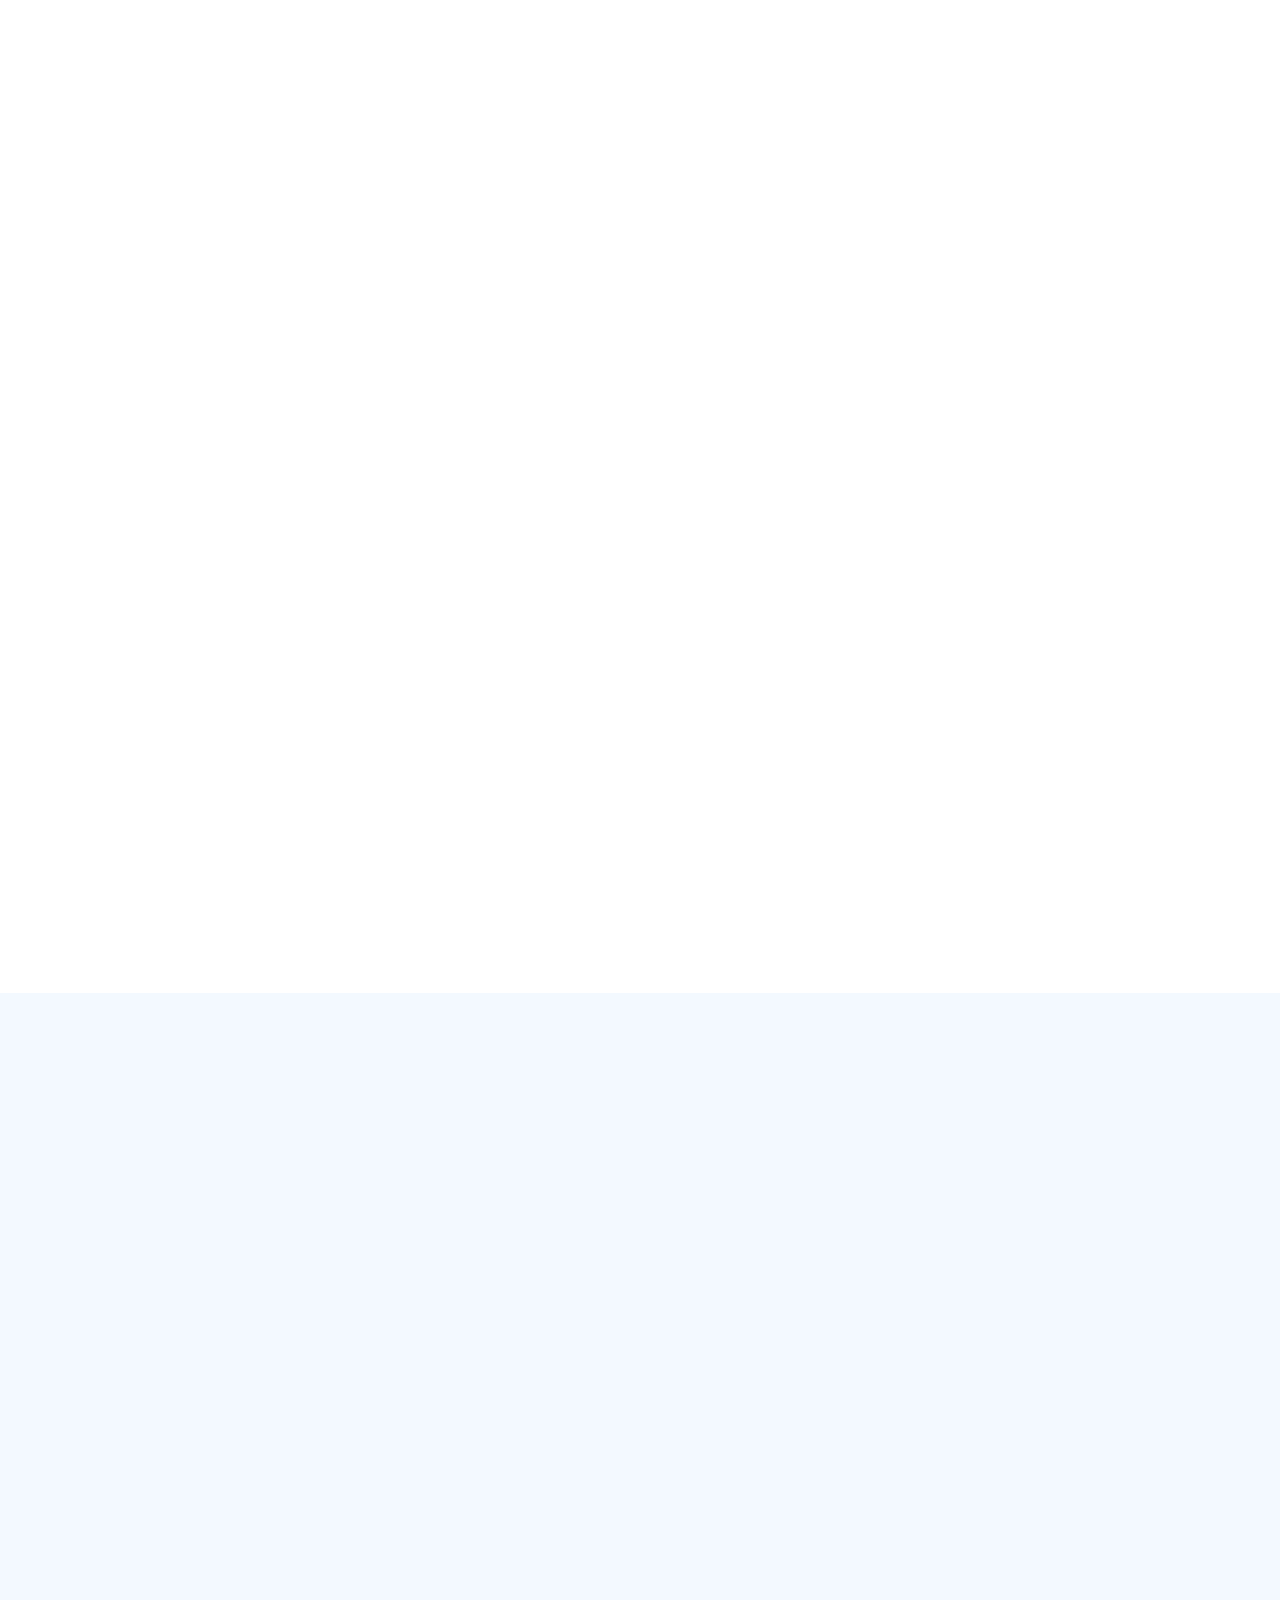
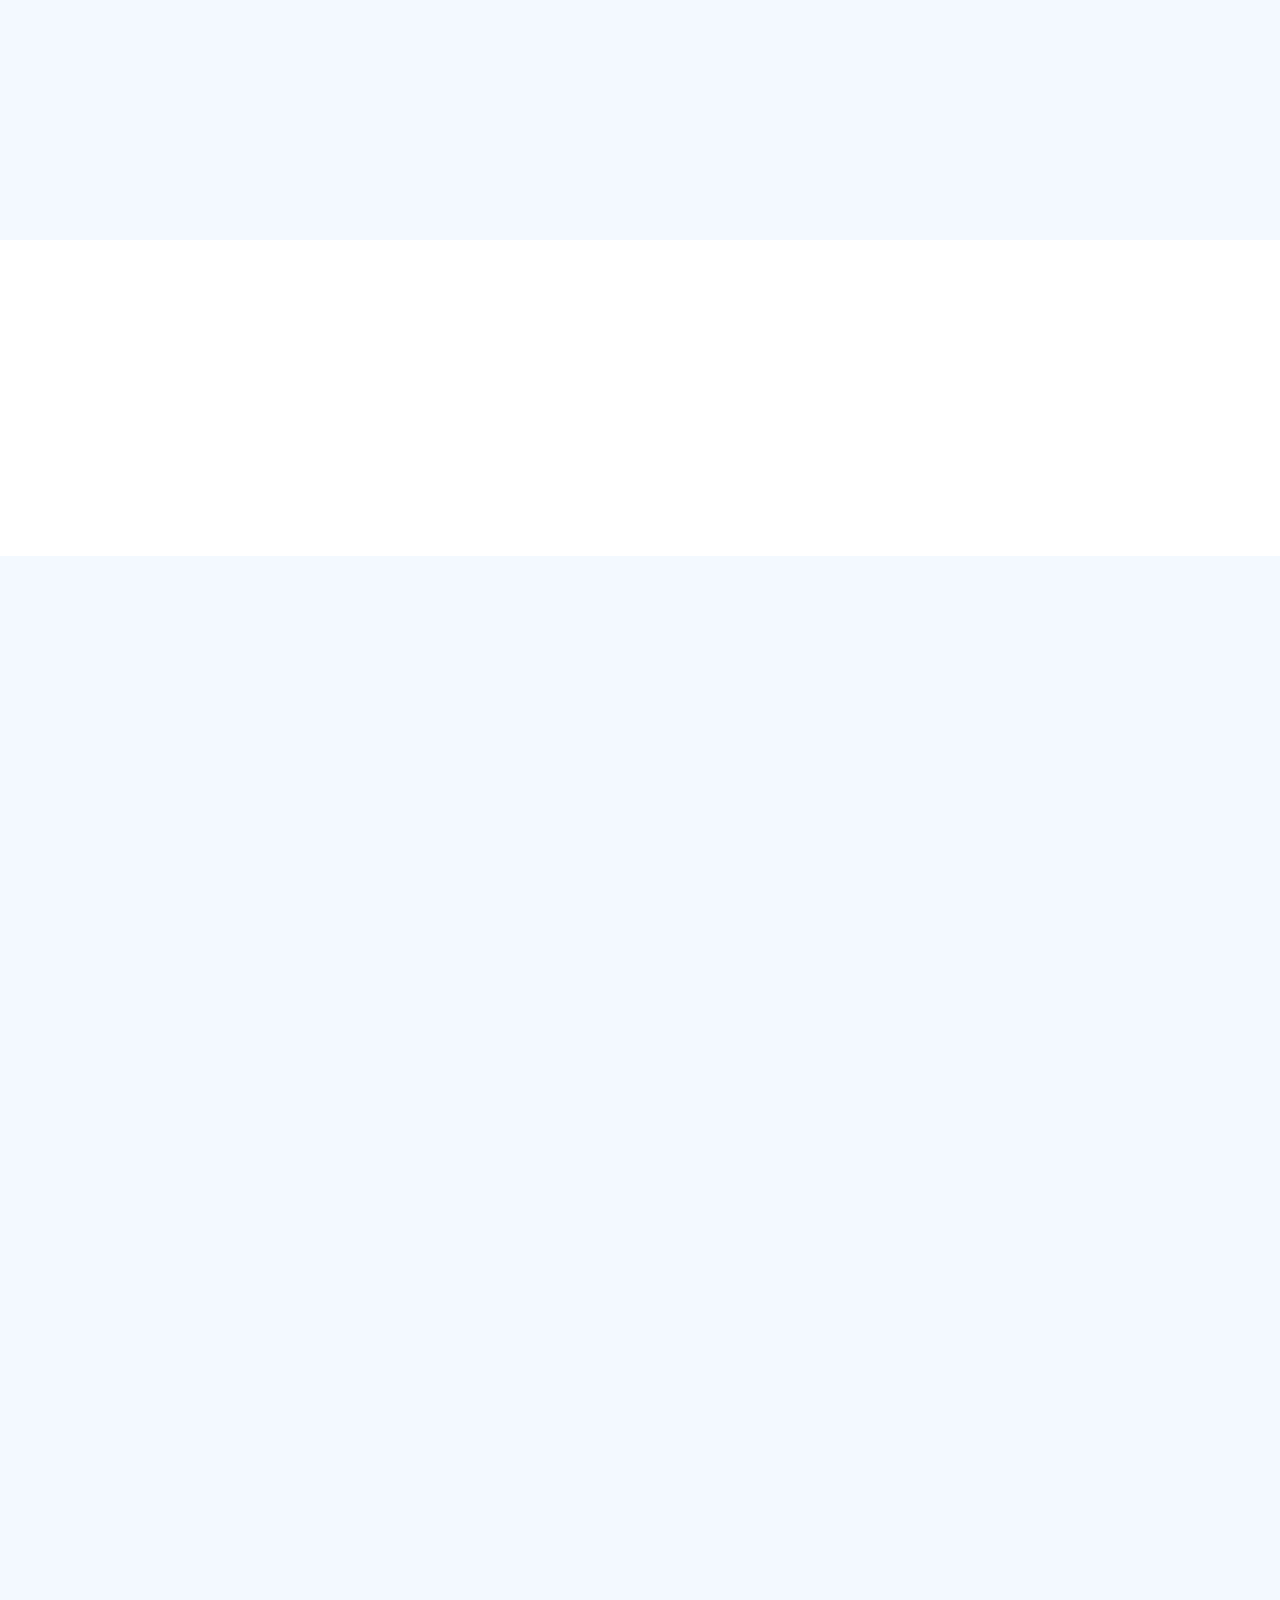
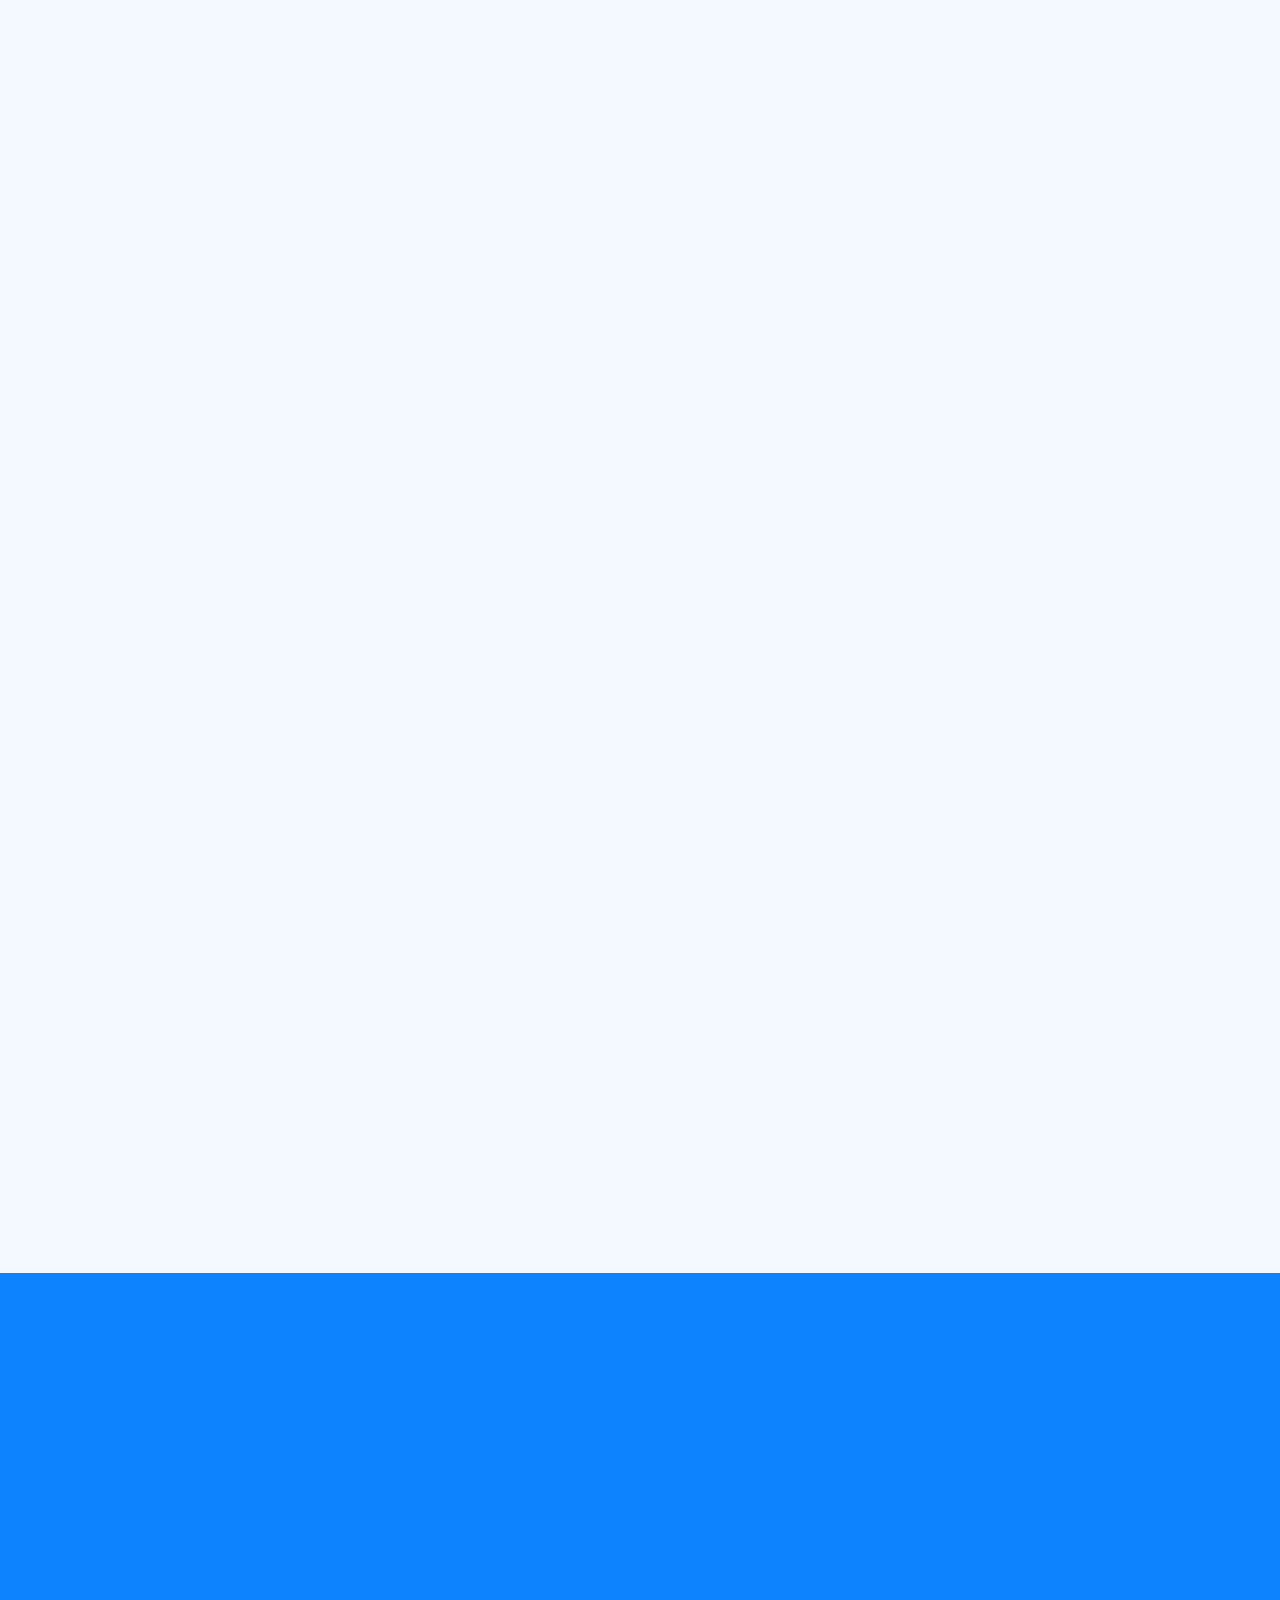
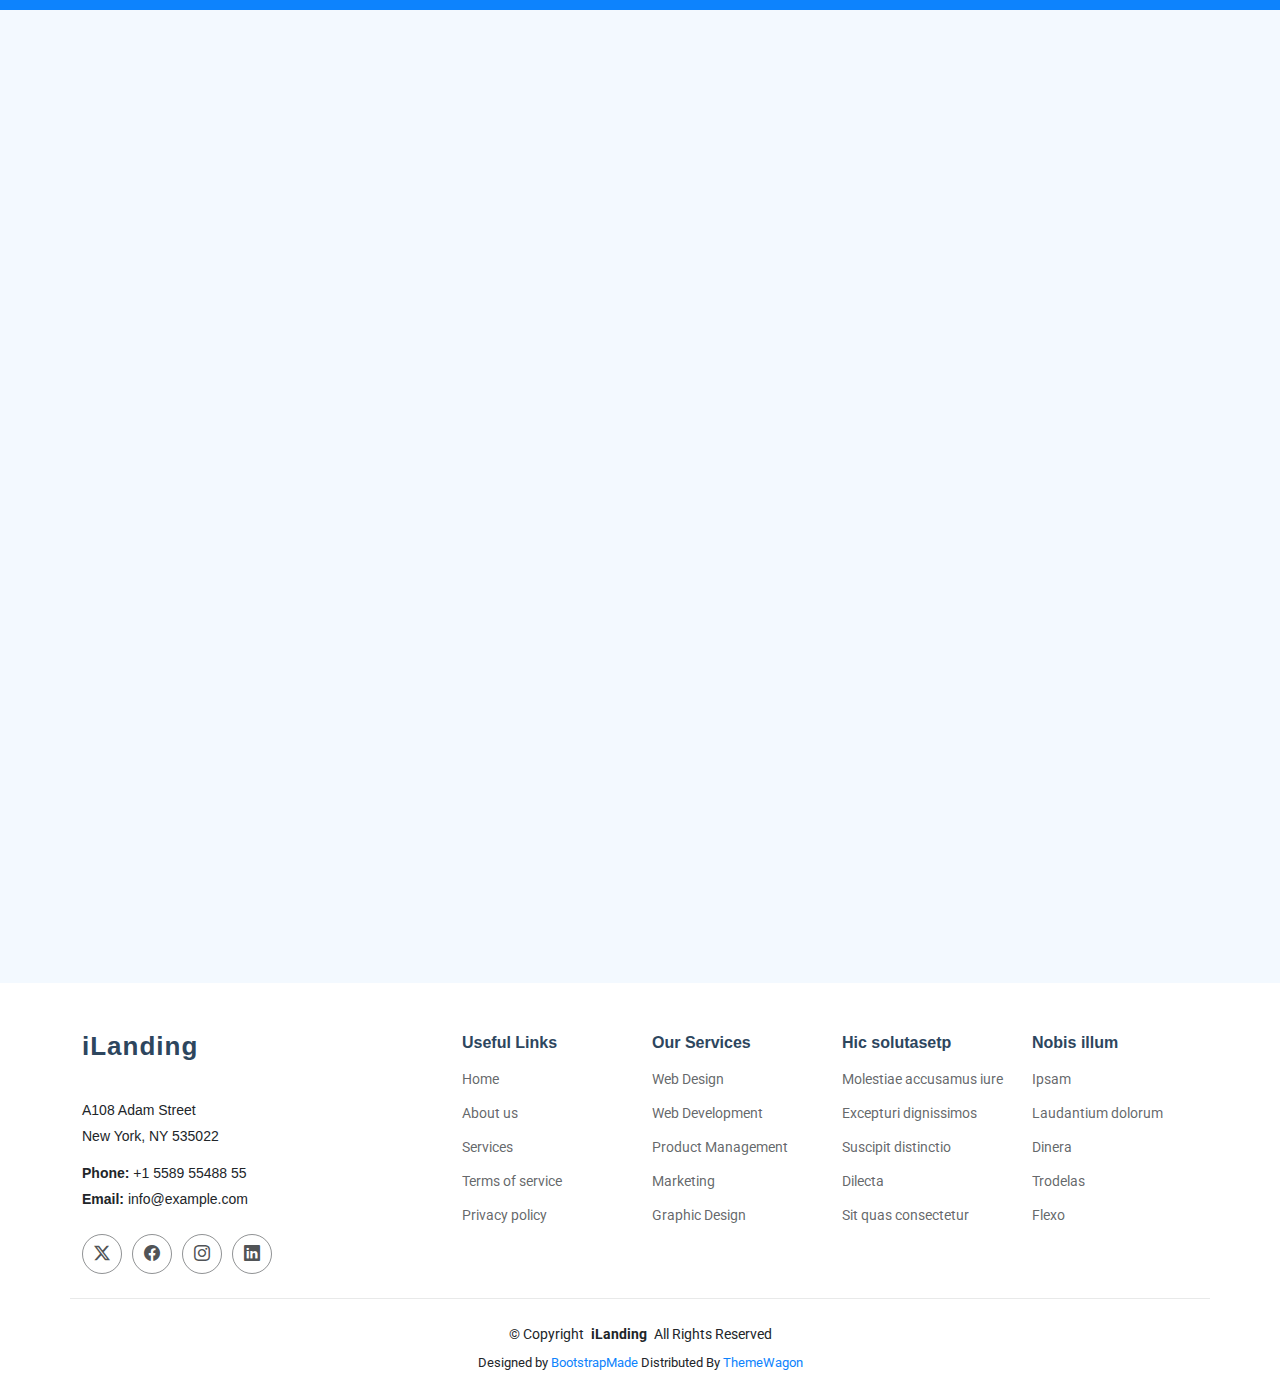
<file: template.html>
<!DOCTYPE html>
<html lang="en">

<head>
  <meta charset="utf-8">
  <meta content="width=device-width, initial-scale=1.0" name="viewport">
  <title>Index - iLanding Bootstrap Template</title>
  <meta name="description" content="">
  <meta name="keywords" content="">

  <!-- Favicons -->
  <link href="assets/img/favicon.png" rel="icon">
  <link href="assets/img/apple-touch-icon.png" rel="apple-touch-icon">

  <!-- Fonts -->
  <link href="https://fonts.googleapis.com" rel="preconnect">
  <link href="https://fonts.gstatic.com" rel="preconnect" crossorigin>
  <link href="https://fonts.googleapis.com/css2?family=Roboto:ital,wght@0,100;0,300;0,400;0,500;0,700;0,900;1,100;1,300;1,400;1,500;1,700;1,900&family=Inter:wght@100;200;300;400;500;600;700;800;900&family=Nunito:ital,wght@0,200;0,300;0,400;0,500;0,600;0,700;0,800;0,900;1,200;1,300;1,400;1,500;1,600;1,700;1,800;1,900&display=swap" rel="stylesheet">

  <!-- Vendor CSS Files -->
  <link href="assets/vendor/bootstrap/css/bootstrap.min.css" rel="stylesheet">
  <link href="assets/vendor/bootstrap-icons/bootstrap-icons.css" rel="stylesheet">
  <link href="assets/vendor/aos/aos.css" rel="stylesheet">
  <link href="assets/vendor/glightbox/css/glightbox.min.css" rel="stylesheet">
  <link href="assets/vendor/swiper/swiper-bundle.min.css" rel="stylesheet">

  <!-- Main CSS File -->
  <link href="assets/css/main.css" rel="stylesheet">

  <!-- =======================================================
  * Template Name: iLanding
  * Template URL: https://bootstrapmade.com/ilanding-bootstrap-landing-page-template/
  * Updated: Nov 12 2024 with Bootstrap v5.3.3
  * Author: BootstrapMade.com
  * License: https://bootstrapmade.com/license/
  ======================================================== -->
</head>

<body class="index-page">

  <header id="header" class="header d-flex align-items-center fixed-top">
    <div class="header-container container-fluid container-xl position-relative d-flex align-items-center justify-content-between">

      <a href="index.html" class="logo d-flex align-items-center me-auto me-xl-0">
        <!-- Uncomment the line below if you also wish to use an image logo -->
        <!-- <img src="assets/img/logo.png" alt=""> -->
        <h1 class="sitename">iLanding</h1>
      </a>

      <nav id="navmenu" class="navmenu">
        <ul>
          <li><a href="#hero" class="active">Home</a></li>
          <li><a href="#about">About</a></li>
          <li><a href="#features">Features</a></li>
          <li><a href="#services">Services</a></li>
          <li><a href="#pricing">Pricing</a></li>
          <li class="dropdown"><a href="#"><span>Dropdown</span> <i class="bi bi-chevron-down toggle-dropdown"></i></a>
            <ul>
              <li><a href="#">Dropdown 1</a></li>
              <li class="dropdown"><a href="#"><span>Deep Dropdown</span> <i class="bi bi-chevron-down toggle-dropdown"></i></a>
                <ul>
                  <li><a href="#">Deep Dropdown 1</a></li>
                  <li><a href="#">Deep Dropdown 2</a></li>
                  <li><a href="#">Deep Dropdown 3</a></li>
                  <li><a href="#">Deep Dropdown 4</a></li>
                  <li><a href="#">Deep Dropdown 5</a></li>
                </ul>
              </li>
              <li><a href="#">Dropdown 2</a></li>
              <li><a href="#">Dropdown 3</a></li>
              <li><a href="#">Dropdown 4</a></li>
            </ul>
          </li>
          <li><a href="#contact">Contact</a></li>
        </ul>
        <i class="mobile-nav-toggle d-xl-none bi bi-list"></i>
      </nav>

      <a class="btn-getstarted" href="index.html#about">Get Started</a>

    </div>
  </header>

  <main class="main">

    <!-- Hero Section -->
    <section id="hero" class="hero section">

      <div class="container" data-aos="fade-up" data-aos-delay="100">

        <div class="row align-items-center">
          <div class="col-lg-6">
            <div class="hero-content" data-aos="fade-up" data-aos-delay="200">
              <div class="company-badge mb-4">
                <i class="bi bi-gear-fill me-2"></i>
                Working for your success
              </div>

              <h1 class="mb-4">
                Maecenas Vitae <br>
                Consectetur Led <br>
                <span class="accent-text">Vestibulum Ante</span>
              </h1>

              <p class="mb-4 mb-md-5">
                Nullam quis ante. Etiam sit amet orci eget eros faucibus tincidunt.
                Duis leo. Sed fringilla mauris sit amet nibh. Donec sodales sagittis magna.
              </p>

              <div class="hero-buttons">
                <a href="#about" class="btn btn-primary me-0 me-sm-2 mx-1">Get Started</a>
                <a href="https://www.youtube.com/watch?v=Y7f98aduVJ8" class="btn btn-link mt-2 mt-sm-0 glightbox">
                  <i class="bi bi-play-circle me-1"></i>
                  Play Video
                </a>
              </div>
            </div>
          </div>

          <div class="col-lg-6">
            <div class="hero-image" data-aos="zoom-out" data-aos-delay="300">
              <img src="assets/img/illustration-1.webp" alt="Hero Image" class="img-fluid">

              <div class="customers-badge">
                <div class="customer-avatars">
                  <img src="assets/img/avatar-1.webp" alt="Customer 1" class="avatar">
                  <img src="assets/img/avatar-2.webp" alt="Customer 2" class="avatar">
                  <img src="assets/img/avatar-3.webp" alt="Customer 3" class="avatar">
                  <img src="assets/img/avatar-4.webp" alt="Customer 4" class="avatar">
                  <img src="assets/img/avatar-5.webp" alt="Customer 5" class="avatar">
                  <span class="avatar more">12+</span>
                </div>
                <p class="mb-0 mt-2">12,000+ lorem ipsum dolor sit amet consectetur adipiscing elit</p>
              </div>
            </div>
          </div>
        </div>

        <div class="row stats-row gy-4 mt-5" data-aos="fade-up" data-aos-delay="500">
          <div class="col-lg-3 col-md-6">
            <div class="stat-item">
              <div class="stat-icon">
                <i class="bi bi-trophy"></i>
              </div>
              <div class="stat-content">
                <h4>3x Won Awards</h4>
                <p class="mb-0">Vestibulum ante ipsum</p>
              </div>
            </div>
          </div>
          <div class="col-lg-3 col-md-6">
            <div class="stat-item">
              <div class="stat-icon">
                <i class="bi bi-briefcase"></i>
              </div>
              <div class="stat-content">
                <h4>6.5k Faucibus</h4>
                <p class="mb-0">Nullam quis ante</p>
              </div>
            </div>
          </div>
          <div class="col-lg-3 col-md-6">
            <div class="stat-item">
              <div class="stat-icon">
                <i class="bi bi-graph-up"></i>
              </div>
              <div class="stat-content">
                <h4>80k Mauris</h4>
                <p class="mb-0">Etiam sit amet orci</p>
              </div>
            </div>
          </div>
          <div class="col-lg-3 col-md-6">
            <div class="stat-item">
              <div class="stat-icon">
                <i class="bi bi-award"></i>
              </div>
              <div class="stat-content">
                <h4>6x Phasellus</h4>
                <p class="mb-0">Vestibulum ante ipsum</p>
              </div>
            </div>
          </div>
        </div>

      </div>

    </section><!-- /Hero Section -->

    <!-- About Section -->
    <section id="about" class="about section">

      <div class="container" data-aos="fade-up" data-aos-delay="100">

        <div class="row gy-4 align-items-center justify-content-between">

          <div class="col-xl-5" data-aos="fade-up" data-aos-delay="200">
            <span class="about-meta">MORE ABOUT US</span>
            <h2 class="about-title">Voluptas enim suscipit temporibus</h2>
            <p class="about-description">Sed ut perspiciatis unde omnis iste natus error sit voluptatem accusantium doloremque laudantium, totam rem aperiam, eaque ipsa quae ab illo inventore veritatis et quasi architecto beatae vitae dicta sunt explicabo.</p>

            <div class="row feature-list-wrapper">
              <div class="col-md-6">
                <ul class="feature-list">
                  <li><i class="bi bi-check-circle-fill"></i> Lorem ipsum dolor sit amet</li>
                  <li><i class="bi bi-check-circle-fill"></i> Consectetur adipiscing elit</li>
                  <li><i class="bi bi-check-circle-fill"></i> Sed do eiusmod tempor</li>
                </ul>
              </div>
              <div class="col-md-6">
                <ul class="feature-list">
                  <li><i class="bi bi-check-circle-fill"></i> Incididunt ut labore et</li>
                  <li><i class="bi bi-check-circle-fill"></i> Dolore magna aliqua</li>
                  <li><i class="bi bi-check-circle-fill"></i> Ut enim ad minim veniam</li>
                </ul>
              </div>
            </div>

            <div class="info-wrapper">
              <div class="row gy-4">
                <div class="col-lg-5">
                  <div class="profile d-flex align-items-center gap-3">
                    <img src="assets/img/avatar-1.webp" alt="CEO Profile" class="profile-image">
                    <div>
                      <h4 class="profile-name">Mario Smith</h4>
                      <p class="profile-position">CEO &amp; Founder</p>
                    </div>
                  </div>
                </div>
                <div class="col-lg-7">
                  <div class="contact-info d-flex align-items-center gap-2">
                    <i class="bi bi-telephone-fill"></i>
                    <div>
                      <p class="contact-label">Call us anytime</p>
                      <p class="contact-number">+123 456-789</p>
                    </div>
                  </div>
                </div>
              </div>
            </div>
          </div>

          <div class="col-xl-6" data-aos="fade-up" data-aos-delay="300">
            <div class="image-wrapper">
              <div class="images position-relative" data-aos="zoom-out" data-aos-delay="400">
                <img src="assets/img/about-5.webp" alt="Business Meeting" class="img-fluid main-image rounded-4">
                <img src="assets/img/about-2.webp" alt="Team Discussion" class="img-fluid small-image rounded-4">
              </div>
              <div class="experience-badge floating">
                <h3>15+ <span>Years</span></h3>
                <p>Of experience in business service</p>
              </div>
            </div>
          </div>
        </div>

      </div>

    </section><!-- /About Section -->

    <!-- Features Section -->
    <section id="features" class="features section">

      <!-- Section Title -->
      <div class="container section-title" data-aos="fade-up">
        <h2>Features</h2>
        <p>Necessitatibus eius consequatur ex aliquid fuga eum quidem sint consectetur velit</p>
      </div><!-- End Section Title -->

      <div class="container">

        <div class="d-flex justify-content-center">

          <ul class="nav nav-tabs" data-aos="fade-up" data-aos-delay="100">

            <li class="nav-item">
              <a class="nav-link active show" data-bs-toggle="tab" data-bs-target="#features-tab-1">
                <h4>Modisit</h4>
              </a>
            </li><!-- End tab nav item -->

            <li class="nav-item">
              <a class="nav-link" data-bs-toggle="tab" data-bs-target="#features-tab-2">
                <h4>Praesenti</h4>
              </a><!-- End tab nav item -->

            </li>
            <li class="nav-item">
              <a class="nav-link" data-bs-toggle="tab" data-bs-target="#features-tab-3">
                <h4>Explica</h4>
              </a>
            </li><!-- End tab nav item -->

          </ul>

        </div>

        <div class="tab-content" data-aos="fade-up" data-aos-delay="200">

          <div class="tab-pane fade active show" id="features-tab-1">
            <div class="row">
              <div class="col-lg-6 order-2 order-lg-1 mt-3 mt-lg-0 d-flex flex-column justify-content-center">
                <h3>Voluptatem dignissimos provident</h3>
                <p class="fst-italic">
                  Lorem ipsum dolor sit amet, consectetur adipiscing elit, sed do eiusmod tempor incididunt ut labore et dolore
                  magna aliqua.
                </p>
                <ul>
                  <li><i class="bi bi-check2-all"></i> <span>Ullamco laboris nisi ut aliquip ex ea commodo consequat.</span></li>
                  <li><i class="bi bi-check2-all"></i> <span>Duis aute irure dolor in reprehenderit in voluptate velit.</span></li>
                  <li><i class="bi bi-check2-all"></i> <span>Ullamco laboris nisi ut aliquip ex ea commodo consequat. Duis aute irure dolor in reprehenderit in voluptate trideta storacalaperda mastiro dolore eu fugiat nulla pariatur.</span></li>
                </ul>
              </div>
              <div class="col-lg-6 order-1 order-lg-2 text-center">
                <img src="assets/img/features-illustration-1.webp" alt="" class="img-fluid">
              </div>
            </div>
          </div><!-- End tab content item -->

          <div class="tab-pane fade" id="features-tab-2">
            <div class="row">
              <div class="col-lg-6 order-2 order-lg-1 mt-3 mt-lg-0 d-flex flex-column justify-content-center">
                <h3>Neque exercitationem debitis</h3>
                <p class="fst-italic">
                  Lorem ipsum dolor sit amet, consectetur adipiscing elit, sed do eiusmod tempor incididunt ut labore et dolore
                  magna aliqua.
                </p>
                <ul>
                  <li><i class="bi bi-check2-all"></i> <span>Ullamco laboris nisi ut aliquip ex ea commodo consequat.</span></li>
                  <li><i class="bi bi-check2-all"></i> <span>Duis aute irure dolor in reprehenderit in voluptate velit.</span></li>
                  <li><i class="bi bi-check2-all"></i> <span>Provident mollitia neque rerum asperiores dolores quos qui a. Ipsum neque dolor voluptate nisi sed.</span></li>
                  <li><i class="bi bi-check2-all"></i> <span>Ullamco laboris nisi ut aliquip ex ea commodo consequat. Duis aute irure dolor in reprehenderit in voluptate trideta storacalaperda mastiro dolore eu fugiat nulla pariatur.</span></li>
                </ul>
              </div>
              <div class="col-lg-6 order-1 order-lg-2 text-center">
                <img src="assets/img/features-illustration-2.webp" alt="" class="img-fluid">
              </div>
            </div>
          </div><!-- End tab content item -->

          <div class="tab-pane fade" id="features-tab-3">
            <div class="row">
              <div class="col-lg-6 order-2 order-lg-1 mt-3 mt-lg-0 d-flex flex-column justify-content-center">
                <h3>Voluptatibus commodi accusamu</h3>
                <ul>
                  <li><i class="bi bi-check2-all"></i> <span>Ullamco laboris nisi ut aliquip ex ea commodo consequat.</span></li>
                  <li><i class="bi bi-check2-all"></i> <span>Duis aute irure dolor in reprehenderit in voluptate velit.</span></li>
                  <li><i class="bi bi-check2-all"></i> <span>Provident mollitia neque rerum asperiores dolores quos qui a. Ipsum neque dolor voluptate nisi sed.</span></li>
                </ul>
                <p class="fst-italic">
                  Lorem ipsum dolor sit amet, consectetur adipiscing elit, sed do eiusmod tempor incididunt ut labore et dolore
                  magna aliqua.
                </p>
              </div>
              <div class="col-lg-6 order-1 order-lg-2 text-center">
                <img src="assets/img/features-illustration-3.webp" alt="" class="img-fluid">
              </div>
            </div>
          </div><!-- End tab content item -->

        </div>

      </div>

    </section><!-- /Features Section -->

    <!-- Features Cards Section -->
    <section id="features-cards" class="features-cards section">

      <div class="container">

        <div class="row gy-4">

          <div class="col-xl-3 col-md-6" data-aos="zoom-in" data-aos-delay="100">
            <div class="feature-box orange">
              <i class="bi bi-award"></i>
              <h4>Corporis voluptates</h4>
              <p>Consequuntur sunt aut quasi enim aliquam quae harum pariatur laboris nisi ut aliquip</p>
            </div>
          </div><!-- End Feature Borx-->

          <div class="col-xl-3 col-md-6" data-aos="zoom-in" data-aos-delay="200">
            <div class="feature-box blue">
              <i class="bi bi-patch-check"></i>
              <h4>Explicabo consectetur</h4>
              <p>Est autem dicta beatae suscipit. Sint veritatis et sit quasi ab aut inventore</p>
            </div>
          </div><!-- End Feature Borx-->

          <div class="col-xl-3 col-md-6" data-aos="zoom-in" data-aos-delay="300">
            <div class="feature-box green">
              <i class="bi bi-sunrise"></i>
              <h4>Ullamco laboris</h4>
              <p>Excepteur sint occaecat cupidatat non proident, sunt in culpa qui officia deserunt</p>
            </div>
          </div><!-- End Feature Borx-->

          <div class="col-xl-3 col-md-6" data-aos="zoom-in" data-aos-delay="400">
            <div class="feature-box red">
              <i class="bi bi-shield-check"></i>
              <h4>Labore consequatur</h4>
              <p>Aut suscipit aut cum nemo deleniti aut omnis. Doloribus ut maiores omnis facere</p>
            </div>
          </div><!-- End Feature Borx-->

        </div>

      </div>

    </section><!-- /Features Cards Section -->

    <!-- Features 2 Section -->
    <section id="features-2" class="features-2 section">

      <div class="container" data-aos="fade-up" data-aos-delay="100">

        <div class="row align-items-center">

          <div class="col-lg-4">

            <div class="feature-item text-end mb-5" data-aos="fade-right" data-aos-delay="200">
              <div class="d-flex align-items-center justify-content-end gap-4">
                <div class="feature-content">
                  <h3>Use On Any Device</h3>
                  <p>Vestibulum ante ipsum primis in faucibus orci luctus et ultrices posuere cubilia Curae; In ac dui quis mi consectetuer lacinia.</p>
                </div>
                <div class="feature-icon flex-shrink-0">
                  <i class="bi bi-display"></i>
                </div>
              </div>
            </div><!-- End .feature-item -->

            <div class="feature-item text-end mb-5" data-aos="fade-right" data-aos-delay="300">
              <div class="d-flex align-items-center justify-content-end gap-4">
                <div class="feature-content">
                  <h3>Feather Icons</h3>
                  <p>Phasellus ullamcorper ipsum rutrum nunc nunc nonummy metus vestibulum volutpat sapien arcu sed augue aliquam erat volutpat.</p>
                </div>
                <div class="feature-icon flex-shrink-0">
                  <i class="bi bi-feather"></i>
                </div>
              </div>
            </div><!-- End .feature-item -->

            <div class="feature-item text-end" data-aos="fade-right" data-aos-delay="400">
              <div class="d-flex align-items-center justify-content-end gap-4">
                <div class="feature-content">
                  <h3>Retina Ready</h3>
                  <p>Aenean tellus metus bibendum sed posuere ac mattis non nunc vestibulum fringilla purus sit amet fermentum aenean commodo.</p>
                </div>
                <div class="feature-icon flex-shrink-0">
                  <i class="bi bi-eye"></i>
                </div>
              </div>
            </div><!-- End .feature-item -->

          </div>

          <div class="col-lg-4" data-aos="zoom-in" data-aos-delay="200">
            <div class="phone-mockup text-center">
              <img src="assets/img/phone-app-screen.webp" alt="Phone Mockup" class="img-fluid">
            </div>
          </div><!-- End Phone Mockup -->

          <div class="col-lg-4">

            <div class="feature-item mb-5" data-aos="fade-left" data-aos-delay="200">
              <div class="d-flex align-items-center gap-4">
                <div class="feature-icon flex-shrink-0">
                  <i class="bi bi-code-square"></i>
                </div>
                <div class="feature-content">
                  <h3>W3c Valid Code</h3>
                  <p>Donec vitae sapien ut libero venenatis faucibus nullam quis ante etiam sit amet orci eget eros faucibus tincidunt.</p>
                </div>
              </div>
            </div><!-- End .feature-item -->

            <div class="feature-item mb-5" data-aos="fade-left" data-aos-delay="300">
              <div class="d-flex align-items-center gap-4">
                <div class="feature-icon flex-shrink-0">
                  <i class="bi bi-phone"></i>
                </div>
                <div class="feature-content">
                  <h3>Fully Responsive</h3>
                  <p>Maecenas tempus tellus eget condimentum rhoncus sem quam semper libero sit amet adipiscing sem neque sed ipsum.</p>
                </div>
              </div>
            </div><!-- End .feature-item -->

            <div class="feature-item" data-aos="fade-left" data-aos-delay="400">
              <div class="d-flex align-items-center gap-4">
                <div class="feature-icon flex-shrink-0">
                  <i class="bi bi-browser-chrome"></i>
                </div>
                <div class="feature-content">
                  <h3>Browser Compatibility</h3>
                  <p>Nullam dictum felis eu pede mollis pretium integer tincidunt cras dapibus vivamus elementum semper nisi aenean vulputate.</p>
                </div>
              </div>
            </div><!-- End .feature-item -->

          </div>
        </div>

      </div>

    </section><!-- /Features 2 Section -->

    <!-- Call To Action Section -->
    <section id="call-to-action" class="call-to-action section">

      <div class="container" data-aos="fade-up" data-aos-delay="100">

        <div class="row content justify-content-center align-items-center position-relative">
          <div class="col-lg-8 mx-auto text-center">
            <h2 class="display-4 mb-4">Maecenas tempus tellus eget condimentum</h2>
            <p class="mb-4">Vestibulum ante ipsum primis in faucibus orci luctus et ultrices posuere cubilia Curae; Donec velit neque, auctor sit amet aliquam vel</p>
            <a href="#" class="btn btn-cta">Call To Action</a>
          </div>

          <!-- Abstract Background Elements -->
          <div class="shape shape-1">
            <svg viewBox="0 0 200 200" xmlns="http://www.w3.org/2000/svg">
              <path d="M47.1,-57.1C59.9,-45.6,68.5,-28.9,71.4,-10.9C74.2,7.1,71.3,26.3,61.5,41.1C51.7,55.9,35,66.2,16.9,69.2C-1.3,72.2,-21,67.8,-36.9,57.9C-52.8,48,-64.9,32.6,-69.1,15.1C-73.3,-2.4,-69.5,-22,-59.4,-37.1C-49.3,-52.2,-32.8,-62.9,-15.7,-64.9C1.5,-67,34.3,-68.5,47.1,-57.1Z" transform="translate(100 100)"></path>
            </svg>
          </div>

          <div class="shape shape-2">
            <svg viewBox="0 0 200 200" xmlns="http://www.w3.org/2000/svg">
              <path d="M41.3,-49.1C54.4,-39.3,66.6,-27.2,71.1,-12.1C75.6,3,72.4,20.9,63.3,34.4C54.2,47.9,39.2,56.9,23.2,62.3C7.1,67.7,-10,69.4,-24.8,64.1C-39.7,58.8,-52.3,46.5,-60.1,31.5C-67.9,16.4,-70.9,-1.4,-66.3,-16.6C-61.8,-31.8,-49.7,-44.3,-36.3,-54C-22.9,-63.7,-8.2,-70.6,3.6,-75.1C15.4,-79.6,28.2,-58.9,41.3,-49.1Z" transform="translate(100 100)"></path>
            </svg>
          </div>

          <!-- Dot Pattern Groups -->
          <div class="dots dots-1">
            <svg viewBox="0 0 100 100" xmlns="http://www.w3.org/2000/svg">
              <pattern id="dot-pattern" x="0" y="0" width="20" height="20" patternUnits="userSpaceOnUse">
                <circle cx="2" cy="2" r="2" fill="currentColor"></circle>
              </pattern>
              <rect width="100" height="100" fill="url(#dot-pattern)"></rect>
            </svg>
          </div>

          <div class="dots dots-2">
            <svg viewBox="0 0 100 100" xmlns="http://www.w3.org/2000/svg">
              <pattern id="dot-pattern-2" x="0" y="0" width="20" height="20" patternUnits="userSpaceOnUse">
                <circle cx="2" cy="2" r="2" fill="currentColor"></circle>
              </pattern>
              <rect width="100" height="100" fill="url(#dot-pattern-2)"></rect>
            </svg>
          </div>

          <div class="shape shape-3">
            <svg viewBox="0 0 200 200" xmlns="http://www.w3.org/2000/svg">
              <path d="M43.3,-57.1C57.4,-46.5,71.1,-32.6,75.3,-16.2C79.5,0.2,74.2,19.1,65.1,35.3C56,51.5,43.1,65,27.4,71.7C11.7,78.4,-6.8,78.3,-23.9,72.4C-41,66.5,-56.7,54.8,-65.4,39.2C-74.1,23.6,-75.8,4,-71.7,-13.2C-67.6,-30.4,-57.7,-45.2,-44.3,-56.1C-30.9,-67,-15.5,-74,0.7,-74.9C16.8,-75.8,33.7,-70.7,43.3,-57.1Z" transform="translate(100 100)"></path>
            </svg>
          </div>
        </div>

      </div>

    </section><!-- /Call To Action Section -->

    <!-- Clients Section -->
    <section id="clients" class="clients section">

      <div class="container" data-aos="fade-up" data-aos-delay="100">

        <div class="swiper init-swiper">
          <script type="application/json" class="swiper-config">
            {
              "loop": true,
              "speed": 600,
              "autoplay": {
                "delay": 5000
              },
              "slidesPerView": "auto",
              "pagination": {
                "el": ".swiper-pagination",
                "type": "bullets",
                "clickable": true
              },
              "breakpoints": {
                "320": {
                  "slidesPerView": 2,
                  "spaceBetween": 40
                },
                "480": {
                  "slidesPerView": 3,
                  "spaceBetween": 60
                },
                "640": {
                  "slidesPerView": 4,
                  "spaceBetween": 80
                },
                "992": {
                  "slidesPerView": 6,
                  "spaceBetween": 120
                }
              }
            }
          </script>
          <div class="swiper-wrapper align-items-center">
            <div class="swiper-slide"><img src="assets/img/clients/client-1.png" class="img-fluid" alt=""></div>
            <div class="swiper-slide"><img src="assets/img/clients/client-2.png" class="img-fluid" alt=""></div>
            <div class="swiper-slide"><img src="assets/img/clients/client-3.png" class="img-fluid" alt=""></div>
            <div class="swiper-slide"><img src="assets/img/clients/client-4.png" class="img-fluid" alt=""></div>
            <div class="swiper-slide"><img src="assets/img/clients/client-5.png" class="img-fluid" alt=""></div>
            <div class="swiper-slide"><img src="assets/img/clients/client-6.png" class="img-fluid" alt=""></div>
            <div class="swiper-slide"><img src="assets/img/clients/client-7.png" class="img-fluid" alt=""></div>
            <div class="swiper-slide"><img src="assets/img/clients/client-8.png" class="img-fluid" alt=""></div>
          </div>
          <div class="swiper-pagination"></div>
        </div>

      </div>

    </section><!-- /Clients Section -->

    <!-- Testimonials Section -->
    <section id="testimonials" class="testimonials section light-background">

      <!-- Section Title -->
      <div class="container section-title" data-aos="fade-up">
        <h2>Testimonials</h2>
        <p>Necessitatibus eius consequatur ex aliquid fuga eum quidem sint consectetur velit</p>
      </div><!-- End Section Title -->

      <div class="container">

        <div class="row g-5">

          <div class="col-lg-6" data-aos="fade-up" data-aos-delay="100">
            <div class="testimonial-item">
              <img src="assets/img/testimonials/testimonials-1.jpg" class="testimonial-img" alt="">
              <h3>Saul Goodman</h3>
              <h4>Ceo &amp; Founder</h4>
              <div class="stars">
                <i class="bi bi-star-fill"></i><i class="bi bi-star-fill"></i><i class="bi bi-star-fill"></i><i class="bi bi-star-fill"></i><i class="bi bi-star-fill"></i>
              </div>
              <p>
                <i class="bi bi-quote quote-icon-left"></i>
                <span>Proin iaculis purus consequat sem cure digni ssim donec porttitora entum suscipit rhoncus. Accusantium quam, ultricies eget id, aliquam eget nibh et. Maecen aliquam, risus at semper.</span>
                <i class="bi bi-quote quote-icon-right"></i>
              </p>
            </div>
          </div><!-- End testimonial item -->

          <div class="col-lg-6" data-aos="fade-up" data-aos-delay="200">
            <div class="testimonial-item">
              <img src="assets/img/testimonials/testimonials-2.jpg" class="testimonial-img" alt="">
              <h3>Sara Wilsson</h3>
              <h4>Designer</h4>
              <div class="stars">
                <i class="bi bi-star-fill"></i><i class="bi bi-star-fill"></i><i class="bi bi-star-fill"></i><i class="bi bi-star-fill"></i><i class="bi bi-star-fill"></i>
              </div>
              <p>
                <i class="bi bi-quote quote-icon-left"></i>
                <span>Export tempor illum tamen malis malis eram quae irure esse labore quem cillum quid cillum eram malis quorum velit fore eram velit sunt aliqua noster fugiat irure amet legam anim culpa.</span>
                <i class="bi bi-quote quote-icon-right"></i>
              </p>
            </div>
          </div><!-- End testimonial item -->

          <div class="col-lg-6" data-aos="fade-up" data-aos-delay="300">
            <div class="testimonial-item">
              <img src="assets/img/testimonials/testimonials-3.jpg" class="testimonial-img" alt="">
              <h3>Jena Karlis</h3>
              <h4>Store Owner</h4>
              <div class="stars">
                <i class="bi bi-star-fill"></i><i class="bi bi-star-fill"></i><i class="bi bi-star-fill"></i><i class="bi bi-star-fill"></i><i class="bi bi-star-fill"></i>
              </div>
              <p>
                <i class="bi bi-quote quote-icon-left"></i>
                <span>Enim nisi quem export duis labore cillum quae magna enim sint quorum nulla quem veniam duis minim tempor labore quem eram duis noster aute amet eram fore quis sint minim.</span>
                <i class="bi bi-quote quote-icon-right"></i>
              </p>
            </div>
          </div><!-- End testimonial item -->

          <div class="col-lg-6" data-aos="fade-up" data-aos-delay="400">
            <div class="testimonial-item">
              <img src="assets/img/testimonials/testimonials-4.jpg" class="testimonial-img" alt="">
              <h3>Matt Brandon</h3>
              <h4>Freelancer</h4>
              <div class="stars">
                <i class="bi bi-star-fill"></i><i class="bi bi-star-fill"></i><i class="bi bi-star-fill"></i><i class="bi bi-star-fill"></i><i class="bi bi-star-fill"></i>
              </div>
              <p>
                <i class="bi bi-quote quote-icon-left"></i>
                <span>Fugiat enim eram quae cillum dolore dolor amet nulla culpa multos export minim fugiat minim velit minim dolor enim duis veniam ipsum anim magna sunt elit fore quem dolore labore illum veniam.</span>
                <i class="bi bi-quote quote-icon-right"></i>
              </p>
            </div>
          </div><!-- End testimonial item -->

        </div>

      </div>

    </section><!-- /Testimonials Section -->

    <!-- Stats Section -->
    <section id="stats" class="stats section">

      <div class="container" data-aos="fade-up" data-aos-delay="100">

        <div class="row gy-4">

          <div class="col-lg-3 col-md-6">
            <div class="stats-item text-center w-100 h-100">
              <span data-purecounter-start="0" data-purecounter-end="232" data-purecounter-duration="1" class="purecounter"></span>
              <p>Clients</p>
            </div>
          </div><!-- End Stats Item -->

          <div class="col-lg-3 col-md-6">
            <div class="stats-item text-center w-100 h-100">
              <span data-purecounter-start="0" data-purecounter-end="521" data-purecounter-duration="1" class="purecounter"></span>
              <p>Projects</p>
            </div>
          </div><!-- End Stats Item -->

          <div class="col-lg-3 col-md-6">
            <div class="stats-item text-center w-100 h-100">
              <span data-purecounter-start="0" data-purecounter-end="1453" data-purecounter-duration="1" class="purecounter"></span>
              <p>Hours Of Support</p>
            </div>
          </div><!-- End Stats Item -->

          <div class="col-lg-3 col-md-6">
            <div class="stats-item text-center w-100 h-100">
              <span data-purecounter-start="0" data-purecounter-end="32" data-purecounter-duration="1" class="purecounter"></span>
              <p>Workers</p>
            </div>
          </div><!-- End Stats Item -->

        </div>

      </div>

    </section><!-- /Stats Section -->

    <!-- Services Section -->
    <section id="services" class="services section light-background">

      <!-- Section Title -->
      <div class="container section-title" data-aos="fade-up">
        <h2>Services</h2>
        <p>Necessitatibus eius consequatur ex aliquid fuga eum quidem sint consectetur velit</p>
      </div><!-- End Section Title -->

      <div class="container" data-aos="fade-up" data-aos-delay="100">

        <div class="row g-4">

          <div class="col-lg-6" data-aos="fade-up" data-aos-delay="100">
            <div class="service-card d-flex">
              <div class="icon flex-shrink-0">
                <i class="bi bi-activity"></i>
              </div>
              <div>
                <h3>Nesciunt Mete</h3>
                <p>Provident nihil minus qui consequatur non omnis maiores. Eos accusantium minus dolores iure perferendis tempore et consequatur.</p>
                <a href="service-details.html" class="read-more">Read More <i class="bi bi-arrow-right"></i></a>
              </div>
            </div>
          </div><!-- End Service Card -->

          <div class="col-lg-6" data-aos="fade-up" data-aos-delay="200">
            <div class="service-card d-flex">
              <div class="icon flex-shrink-0">
                <i class="bi bi-diagram-3"></i>
              </div>
              <div>
                <h3>Eosle Commodi</h3>
                <p>Ut autem aut autem non a. Sint sint sit facilis nam iusto sint. Libero corrupti neque eum hic non ut nesciunt dolorem.</p>
                <a href="service-details.html" class="read-more">Read More <i class="bi bi-arrow-right"></i></a>
              </div>
            </div>
          </div><!-- End Service Card -->

          <div class="col-lg-6" data-aos="fade-up" data-aos-delay="300">
            <div class="service-card d-flex">
              <div class="icon flex-shrink-0">
                <i class="bi bi-easel"></i>
              </div>
              <div>
                <h3>Ledo Markt</h3>
                <p>Ut excepturi voluptatem nisi sed. Quidem fuga consequatur. Minus ea aut. Vel qui id voluptas adipisci eos earum corrupti.</p>
                <a href="service-details.html" class="read-more">Read More <i class="bi bi-arrow-right"></i></a>
              </div>
            </div>
          </div><!-- End Service Card -->

          <div class="col-lg-6" data-aos="fade-up" data-aos-delay="400">
            <div class="service-card d-flex">
              <div class="icon flex-shrink-0">
                <i class="bi bi-clipboard-data"></i>
              </div>
              <div>
                <h3>Asperiores Commodit</h3>
                <p>Non et temporibus minus omnis sed dolor esse consequatur. Cupiditate sed error ea fuga sit provident adipisci neque.</p>
                <a href="service-details.html" class="read-more">Read More <i class="bi bi-arrow-right"></i></a>
              </div>
            </div>
          </div><!-- End Service Card -->

        </div>

      </div>

    </section><!-- /Services Section -->

    <!-- Pricing Section -->
    <section id="pricing" class="pricing section light-background">

      <!-- Section Title -->
      <div class="container section-title" data-aos="fade-up">
        <h2>Pricing</h2>
        <p>Necessitatibus eius consequatur ex aliquid fuga eum quidem sint consectetur velit</p>
      </div><!-- End Section Title -->

      <div class="container" data-aos="fade-up" data-aos-delay="100">

        <div class="row g-4 justify-content-center">

          <!-- Basic Plan -->
          <div class="col-lg-4" data-aos="fade-up" data-aos-delay="100">
            <div class="pricing-card">
              <h3>Basic Plan</h3>
              <div class="price">
                <span class="currency">$</span>
                <span class="amount">9.9</span>
                <span class="period">/ month</span>
              </div>
              <p class="description">Sed ut perspiciatis unde omnis iste natus error sit voluptatem accusantium doloremque laudantium totam.</p>

              <h4>Featured Included:</h4>
              <ul class="features-list">
                <li>
                  <i class="bi bi-check-circle-fill"></i>
                  Duis aute irure dolor
                </li>
                <li>
                  <i class="bi bi-check-circle-fill"></i>
                  Excepteur sint occaecat
                </li>
                <li>
                  <i class="bi bi-check-circle-fill"></i>
                  Nemo enim ipsam voluptatem
                </li>
              </ul>

              <a href="#" class="btn btn-primary">
                Buy Now
                <i class="bi bi-arrow-right"></i>
              </a>
            </div>
          </div>

          <!-- Standard Plan -->
          <div class="col-lg-4" data-aos="fade-up" data-aos-delay="200">
            <div class="pricing-card popular">
              <div class="popular-badge">Most Popular</div>
              <h3>Standard Plan</h3>
              <div class="price">
                <span class="currency">$</span>
                <span class="amount">19.9</span>
                <span class="period">/ month</span>
              </div>
              <p class="description">At vero eos et accusamus et iusto odio dignissimos ducimus qui blanditiis praesentium voluptatum.</p>

              <h4>Featured Included:</h4>
              <ul class="features-list">
                <li>
                  <i class="bi bi-check-circle-fill"></i>
                  Lorem ipsum dolor sit amet
                </li>
                <li>
                  <i class="bi bi-check-circle-fill"></i>
                  Consectetur adipiscing elit
                </li>
                <li>
                  <i class="bi bi-check-circle-fill"></i>
                  Sed do eiusmod tempor
                </li>
                <li>
                  <i class="bi bi-check-circle-fill"></i>
                  Ut labore et dolore magna
                </li>
              </ul>

              <a href="#" class="btn btn-light">
                Buy Now
                <i class="bi bi-arrow-right"></i>
              </a>
            </div>
          </div>

          <!-- Premium Plan -->
          <div class="col-lg-4" data-aos="fade-up" data-aos-delay="300">
            <div class="pricing-card">
              <h3>Premium Plan</h3>
              <div class="price">
                <span class="currency">$</span>
                <span class="amount">39.9</span>
                <span class="period">/ month</span>
              </div>
              <p class="description">Quis autem vel eum iure reprehenderit qui in ea voluptate velit esse quam nihil molestiae.</p>

              <h4>Featured Included:</h4>
              <ul class="features-list">
                <li>
                  <i class="bi bi-check-circle-fill"></i>
                  Temporibus autem quibusdam
                </li>
                <li>
                  <i class="bi bi-check-circle-fill"></i>
                  Saepe eveniet ut et voluptates
                </li>
                <li>
                  <i class="bi bi-check-circle-fill"></i>
                  Nam libero tempore soluta
                </li>
                <li>
                  <i class="bi bi-check-circle-fill"></i>
                  Cumque nihil impedit quo
                </li>
                <li>
                  <i class="bi bi-check-circle-fill"></i>
                  Maxime placeat facere possimus
                </li>
              </ul>

              <a href="#" class="btn btn-primary">
                Buy Now
                <i class="bi bi-arrow-right"></i>
              </a>
            </div>
          </div>

        </div>

      </div>

    </section><!-- /Pricing Section -->

    <!-- Faq Section -->
    <section class="faq-9 faq section light-background" id="faq">

      <div class="container">
        <div class="row">

          <div class="col-lg-5" data-aos="fade-up">
            <h2 class="faq-title">Have a question? Check out the FAQ</h2>
            <p class="faq-description">Maecenas tempus tellus eget condimentum rhoncus sem quam semper libero sit amet adipiscing sem neque sed ipsum.</p>
            <div class="faq-arrow d-none d-lg-block" data-aos="fade-up" data-aos-delay="200">
              <svg class="faq-arrow" width="200" height="211" viewBox="0 0 200 211" fill="none" xmlns="http://www.w3.org/2000/svg">
                <path d="M198.804 194.488C189.279 189.596 179.529 185.52 169.407 182.07L169.384 182.049C169.227 181.994 169.07 181.939 168.912 181.884C166.669 181.139 165.906 184.546 167.669 185.615C174.053 189.473 182.761 191.837 189.146 195.695C156.603 195.912 119.781 196.591 91.266 179.049C62.5221 161.368 48.1094 130.695 56.934 98.891C84.5539 98.7247 112.556 84.0176 129.508 62.667C136.396 53.9724 146.193 35.1448 129.773 30.2717C114.292 25.6624 93.7109 41.8875 83.1971 51.3147C70.1109 63.039 59.63 78.433 54.2039 95.0087C52.1221 94.9842 50.0776 94.8683 48.0703 94.6608C30.1803 92.8027 11.2197 83.6338 5.44902 65.1074C-1.88449 41.5699 14.4994 19.0183 27.9202 1.56641C28.6411 0.625793 27.2862 -0.561638 26.5419 0.358501C13.4588 16.4098 -0.221091 34.5242 0.896608 56.5659C1.8218 74.6941 14.221 87.9401 30.4121 94.2058C37.7076 97.0203 45.3454 98.5003 53.0334 98.8449C47.8679 117.532 49.2961 137.487 60.7729 155.283C87.7615 197.081 139.616 201.147 184.786 201.155L174.332 206.827C172.119 208.033 174.345 211.287 176.537 210.105C182.06 207.125 187.582 204.122 193.084 201.144C193.346 201.147 195.161 199.887 195.423 199.868C197.08 198.548 193.084 201.144 195.528 199.81C196.688 199.192 197.846 198.552 199.006 197.935C200.397 197.167 200.007 195.087 198.804 194.488ZM60.8213 88.0427C67.6894 72.648 78.8538 59.1566 92.1207 49.0388C98.8475 43.9065 106.334 39.2953 114.188 36.1439C117.295 34.8947 120.798 33.6609 124.168 33.635C134.365 33.5511 136.354 42.9911 132.638 51.031C120.47 77.4222 86.8639 93.9837 58.0983 94.9666C58.8971 92.6666 59.783 90.3603 60.8213 88.0427Z" fill="currentColor"></path>
              </svg>
            </div>
          </div>

          <div class="col-lg-7" data-aos="fade-up" data-aos-delay="300">
            <div class="faq-container">

              <div class="faq-item faq-active">
                <h3>Non consectetur a erat nam at lectus urna duis?</h3>
                <div class="faq-content">
                  <p>Feugiat pretium nibh ipsum consequat. Tempus iaculis urna id volutpat lacus laoreet non curabitur gravida. Venenatis lectus magna fringilla urna porttitor rhoncus dolor purus non.</p>
                </div>
                <i class="faq-toggle bi bi-chevron-right"></i>
              </div><!-- End Faq item-->

              <div class="faq-item">
                <h3>Feugiat scelerisque varius morbi enim nunc faucibus?</h3>
                <div class="faq-content">
                  <p>Dolor sit amet consectetur adipiscing elit pellentesque habitant morbi. Id interdum velit laoreet id donec ultrices. Fringilla phasellus faucibus scelerisque eleifend donec pretium. Est pellentesque elit ullamcorper dignissim. Mauris ultrices eros in cursus turpis massa tincidunt dui.</p>
                </div>
                <i class="faq-toggle bi bi-chevron-right"></i>
              </div><!-- End Faq item-->

              <div class="faq-item">
                <h3>Dolor sit amet consectetur adipiscing elit pellentesque?</h3>
                <div class="faq-content">
                  <p>Eleifend mi in nulla posuere sollicitudin aliquam ultrices sagittis orci. Faucibus pulvinar elementum integer enim. Sem nulla pharetra diam sit amet nisl suscipit. Rutrum tellus pellentesque eu tincidunt. Lectus urna duis convallis convallis tellus. Urna molestie at elementum eu facilisis sed odio morbi quis</p>
                </div>
                <i class="faq-toggle bi bi-chevron-right"></i>
              </div><!-- End Faq item-->

              <div class="faq-item">
                <h3>Ac odio tempor orci dapibus. Aliquam eleifend mi in nulla?</h3>
                <div class="faq-content">
                  <p>Dolor sit amet consectetur adipiscing elit pellentesque habitant morbi. Id interdum velit laoreet id donec ultrices. Fringilla phasellus faucibus scelerisque eleifend donec pretium. Est pellentesque elit ullamcorper dignissim. Mauris ultrices eros in cursus turpis massa tincidunt dui.</p>
                </div>
                <i class="faq-toggle bi bi-chevron-right"></i>
              </div><!-- End Faq item-->

              <div class="faq-item">
                <h3>Tempus quam pellentesque nec nam aliquam sem et tortor?</h3>
                <div class="faq-content">
                  <p>Molestie a iaculis at erat pellentesque adipiscing commodo. Dignissim suspendisse in est ante in. Nunc vel risus commodo viverra maecenas accumsan. Sit amet nisl suscipit adipiscing bibendum est. Purus gravida quis blandit turpis cursus in</p>
                </div>
                <i class="faq-toggle bi bi-chevron-right"></i>
              </div><!-- End Faq item-->

              <div class="faq-item">
                <h3>Perspiciatis quod quo quos nulla quo illum ullam?</h3>
                <div class="faq-content">
                  <p>Enim ea facilis quaerat voluptas quidem et dolorem. Quis et consequatur non sed in suscipit sequi. Distinctio ipsam dolore et.</p>
                </div>
                <i class="faq-toggle bi bi-chevron-right"></i>
              </div><!-- End Faq item-->

            </div>
          </div>

        </div>
      </div>
    </section><!-- /Faq Section -->

    <!-- Call To Action 2 Section -->
    <section id="call-to-action-2" class="call-to-action-2 section dark-background">

      <div class="container">
        <div class="row justify-content-center" data-aos="zoom-in" data-aos-delay="100">
          <div class="col-xl-10">
            <div class="text-center">
              <h3>Call To Action</h3>
              <p>Duis aute irure dolor in reprehenderit in voluptate velit esse cillum dolore eu fugiat nulla pariatur. Excepteur sint occaecat cupidatat non proident, sunt in culpa qui officia deserunt mollit anim id est laborum.</p>
              <a class="cta-btn" href="#">Call To Action</a>
            </div>
          </div>
        </div>
      </div>

    </section><!-- /Call To Action 2 Section -->

    <!-- Contact Section -->
    <section id="contact" class="contact section light-background">

      <!-- Section Title -->
      <div class="container section-title" data-aos="fade-up">
        <h2>Contact</h2>
        <p>Necessitatibus eius consequatur ex aliquid fuga eum quidem sint consectetur velit</p>
      </div><!-- End Section Title -->

      <div class="container" data-aos="fade-up" data-aos-delay="100">

        <div class="row g-4 g-lg-5">
          <div class="col-lg-5">
            <div class="info-box" data-aos="fade-up" data-aos-delay="200">
              <h3>Contact Info</h3>
              <p>Praesent sapien massa, convallis a pellentesque nec, egestas non nisi. Vestibulum ante ipsum primis.</p>

              <div class="info-item" data-aos="fade-up" data-aos-delay="300">
                <div class="icon-box">
                  <i class="bi bi-geo-alt"></i>
                </div>
                <div class="content">
                  <h4>Our Location</h4>
                  <p>A108 Adam Street</p>
                  <p>New York, NY 535022</p>
                </div>
              </div>

              <div class="info-item" data-aos="fade-up" data-aos-delay="400">
                <div class="icon-box">
                  <i class="bi bi-telephone"></i>
                </div>
                <div class="content">
                  <h4>Phone Number</h4>
                  <p>+1 5589 55488 55</p>
                  <p>+1 6678 254445 41</p>
                </div>
              </div>

              <div class="info-item" data-aos="fade-up" data-aos-delay="500">
                <div class="icon-box">
                  <i class="bi bi-envelope"></i>
                </div>
                <div class="content">
                  <h4>Email Address</h4>
                  <p>info@example.com</p>
                  <p>contact@example.com</p>
                </div>
              </div>
            </div>
          </div>

          <div class="col-lg-7">
            <div class="contact-form" data-aos="fade-up" data-aos-delay="300">
              <h3>Get In Touch</h3>
              <p>Praesent sapien massa, convallis a pellentesque nec, egestas non nisi. Vestibulum ante ipsum primis.</p>

              <form action="forms/contact.php" method="post" class="php-email-form" data-aos="fade-up" data-aos-delay="200">
                <div class="row gy-4">

                  <div class="col-md-6">
                    <input type="text" name="name" class="form-control" placeholder="Your Name" required="">
                  </div>

                  <div class="col-md-6 ">
                    <input type="email" class="form-control" name="email" placeholder="Your Email" required="">
                  </div>

                  <div class="col-12">
                    <input type="text" class="form-control" name="subject" placeholder="Subject" required="">
                  </div>

                  <div class="col-12">
                    <textarea class="form-control" name="message" rows="6" placeholder="Message" required=""></textarea>
                  </div>

                  <div class="col-12 text-center">
                    <div class="loading">Loading</div>
                    <div class="error-message"></div>
                    <div class="sent-message">Your message has been sent. Thank you!</div>

                    <button type="submit" class="btn">Send Message</button>
                  </div>

                </div>
              </form>

            </div>
          </div>

        </div>

      </div>

    </section><!-- /Contact Section -->

  </main>

  <footer id="footer" class="footer">

    <div class="container footer-top">
      <div class="row gy-4">
        <div class="col-lg-4 col-md-6 footer-about">
          <a href="index.html" class="logo d-flex align-items-center">
            <span class="sitename">iLanding</span>
          </a>
          <div class="footer-contact pt-3">
            <p>A108 Adam Street</p>
            <p>New York, NY 535022</p>
            <p class="mt-3"><strong>Phone:</strong> <span>+1 5589 55488 55</span></p>
            <p><strong>Email:</strong> <span>info@example.com</span></p>
          </div>
          <div class="social-links d-flex mt-4">
            <a href=""><i class="bi bi-twitter-x"></i></a>
            <a href=""><i class="bi bi-facebook"></i></a>
            <a href=""><i class="bi bi-instagram"></i></a>
            <a href=""><i class="bi bi-linkedin"></i></a>
          </div>
        </div>

        <div class="col-lg-2 col-md-3 footer-links">
          <h4>Useful Links</h4>
          <ul>
            <li><a href="#">Home</a></li>
            <li><a href="#">About us</a></li>
            <li><a href="#">Services</a></li>
            <li><a href="#">Terms of service</a></li>
            <li><a href="#">Privacy policy</a></li>
          </ul>
        </div>

        <div class="col-lg-2 col-md-3 footer-links">
          <h4>Our Services</h4>
          <ul>
            <li><a href="#">Web Design</a></li>
            <li><a href="#">Web Development</a></li>
            <li><a href="#">Product Management</a></li>
            <li><a href="#">Marketing</a></li>
            <li><a href="#">Graphic Design</a></li>
          </ul>
        </div>

        <div class="col-lg-2 col-md-3 footer-links">
          <h4>Hic solutasetp</h4>
          <ul>
            <li><a href="#">Molestiae accusamus iure</a></li>
            <li><a href="#">Excepturi dignissimos</a></li>
            <li><a href="#">Suscipit distinctio</a></li>
            <li><a href="#">Dilecta</a></li>
            <li><a href="#">Sit quas consectetur</a></li>
          </ul>
        </div>

        <div class="col-lg-2 col-md-3 footer-links">
          <h4>Nobis illum</h4>
          <ul>
            <li><a href="#">Ipsam</a></li>
            <li><a href="#">Laudantium dolorum</a></li>
            <li><a href="#">Dinera</a></li>
            <li><a href="#">Trodelas</a></li>
            <li><a href="#">Flexo</a></li>
          </ul>
        </div>

      </div>
    </div>

    <div class="container copyright text-center mt-4">
      <p>© <span>Copyright</span> <strong class="px-1 sitename">iLanding</strong> <span>All Rights Reserved</span></p>
      <div class="credits">
        <!-- All the links in the footer should remain intact. -->
        <!-- You can delete the links only if you've purchased the pro version. -->
        <!-- Licensing information: https://bootstrapmade.com/license/ -->
        <!-- Purchase the pro version with working PHP/AJAX contact form: [buy-url] -->
        Designed by <a href="https://bootstrapmade.com/">BootstrapMade</a> Distributed By <a href="https://themewagon.com">ThemeWagon</a>
      </div>
    </div>

  </footer>

  <!-- Scroll Top -->
  <a href="#" id="scroll-top" class="scroll-top d-flex align-items-center justify-content-center"><i class="bi bi-arrow-up-short"></i></a>

  <!-- Vendor JS Files -->
  <script src="assets/vendor/bootstrap/js/bootstrap.bundle.min.js"></script>
  <script src="assets/vendor/php-email-form/validate.js"></script>
  <script src="assets/vendor/aos/aos.js"></script>
  <script src="assets/vendor/glightbox/js/glightbox.min.js"></script>
  <script src="assets/vendor/swiper/swiper-bundle.min.js"></script>
  <script src="assets/vendor/purecounter/purecounter_vanilla.js"></script>

  <!-- Main JS File -->
  <script src="assets/js/main.js"></script>

</body>

</html>
</file>
<file: assets/css/main.css>
/* Fonts */
:root {
  --default-font: "Roboto", system-ui, -apple-system, "Segoe UI", Roboto, "Helvetica Neue", Arial, "Noto Sans", "Liberation Sans", sans-serif, "Apple Color Emoji", "Segoe UI Emoji", "Segoe UI Symbol", "Noto Color Emoji";
  --heading-font: "Poppins", sans-serif;
  --nav-font: "Inter", sans-serif;
}
/* Global Colors - The following color variables are used throughout the website. Updating them here will change the color scheme of the entire website */
:root {
  --background-color: #ffffff; /* Background color for the entire website, including individual sections */
  --default-color: #212529; /* Default color used for the majority of the text content across the entire website */
  --heading-color: #2d465e; /* Color for headings, subheadings and title throughout the website */
  --accent-color: #0d83fd; /* Accent color that represents your brand on the website. It's used for buttons, links, and other elements that need to stand out */
  --surface-color: #ffffff; /* The surface color is used as a background of boxed elements within sections, such as cards, icon boxes, or other elements that require a visual separation from the global background. */
  --contrast-color: #ffffff; /* Contrast color for text, ensuring readability against backgrounds of accent, heading, or default colors. */
}

/* Nav Menu Colors - The following color variables are used specifically for the navigation menu. They are separate from the global colors to allow for more customization options */
:root {
  --nav-color: #212529; /* The default color of the main navmenu links */
  --nav-hover-color: #0d83fd; /* Applied to main navmenu links when they are hovered over or active */
  --nav-mobile-background-color: #ffffff; /* Used as the background color for mobile navigation menu */
  --nav-dropdown-background-color: #ffffff; /* Used as the background color for dropdown items that appear when hovering over primary navigation items */
  --nav-dropdown-color: #212529; /* Used for navigation links of the dropdown items in the navigation menu. */
  --nav-dropdown-hover-color: #0d83fd; /* Similar to --nav-hover-color, this color is applied to dropdown navigation links when they are hovered over. */
}

/* Color Presets - These classes override global colors when applied to any section or element, providing reuse of the sam color scheme. */

.light-background {
  --background-color: #f3f9ff;
  --surface-color: #ffffff;
}

.dark-background {
  --background-color: #0d83fd;
  --default-color: #ffffff;
  --heading-color: #ffffff;
  --surface-color: #409dfd;
  --contrast-color: #ffffff;
}

/* Smooth scroll */
:root {
  scroll-behavior: smooth;
}

/*--------------------------------------------------------------
# General Styling & Shared Classes
--------------------------------------------------------------*/
body {
  color: var(--default-color);
  background-color: var(--background-color);
  font-family: var(--default-font);
}

a {
  color: var(--accent-color);
  text-decoration: none;
  transition: 0.3s;
}

a:hover {
  color: color-mix(in srgb, var(--accent-color), transparent 25%);
  text-decoration: none;
}

h1,
h2,
h3,
h4,
h5,
h6 {
  color: var(--heading-color);
  font-family: var(--heading-font);
}

/*--------------------------------------------------------------
# Global Header
--------------------------------------------------------------*/
.header {
  --background-color: rgba(255, 255, 255, 0);
  color: var(--default-color);
  background-color: var(--background-color);
  padding: 20px 0;
  transition: all 0.5s;
  z-index: 997;
}

.header .header-container {
  background: var(--surface-color);
  border-radius: 10px;
  padding: 5px 25px;
  box-shadow: 0px 2px 15px rgba(0, 0, 0, 0.1);
}

.scrolled .header .header-container {
  background: color-mix(in srgb, var(--surface-color), transparent 5%);
}

.header .logo {
  line-height: 1;
  padding-left: 5px;
}

.header .logo img {
  max-height: 36px;
  margin-right: 8px;
}

.header .logo h1 {
  font-size: 24px;
  margin: 0;
  font-weight: 500;
  color: var(--heading-color);
}

.header .btn-getstarted,
.header .btn-getstarted:focus {
  color: var(--contrast-color);
  background: var(--accent-color);
  font-size: 14px;
  padding: 8px 20px;
  margin: 0 0 0 30px;
  border-radius: 50px;
  transition: 0.3s;
}

/* .header .btn-getstarted:hover,
.header .btn-getstarted:focus:hover {
  color: var(--contrast-color);
  background: color-mix(in srgb, var(--accent-color), transparent 15%);
} */

@media (max-width: 1200px) {
  .header {
    padding-top: 10px;
  }

  .header .header-container {
    margin-left: 10px;
    margin-right: 10px;
    padding: 10px 5px 10px 15px;
  }

  .header .logo {
    order: 1;
  }

  .header .btn-getstarted {
    order: 2;
    margin: 0 10px 0 0;
    padding: 6px 15px;
  }

  .header .navmenu {
    order: 3;
  }
}

/*--------------------------------------------------------------
# Navigation Menu
--------------------------------------------------------------*/
/* Navmenu - Desktop */
@media (min-width: 1200px) {
  .navmenu {
    padding: 0;
  }

  .navmenu ul {
    margin: 0;
    padding: 0;
    display: flex;
    list-style: none;
    align-items: center;
  }

  .navmenu li {
    position: relative;
  }

  .navmenu a,
  .navmenu a:focus {
    color: var(--nav-color);
    padding: 18px 15px;
    font-size: 16px;
    font-family: var(--nav-font);
    font-weight: 400;
    display: flex;
    align-items: center;
    justify-content: space-between;
    white-space: nowrap;
    transition: 0.3s;
  }

  .navmenu a i,
  .navmenu a:focus i {
    font-size: 12px;
    line-height: 0;
    margin-left: 5px;
    transition: 0.3s;
  }

  .navmenu li:last-child a {
    padding-right: 0;
  }

  .navmenu li:hover > a,
  .navmenu .active,
  .navmenu .active:focus {
    color: var(--nav-hover-color);
  }

  .navmenu .dropdown ul {
    margin: 0;
    padding: 10px 0;
    background: var(--nav-dropdown-background-color);
    display: block;
    position: absolute;
    visibility: hidden;
    left: 14px;
    top: 130%;
    opacity: 0;
    transition: 0.3s;
    border-radius: 4px;
    z-index: 99;
    box-shadow: 0px 0px 30px rgba(0, 0, 0, 0.1);
  }

  .navmenu .dropdown ul li {
    min-width: 200px;
  }

  .navmenu .dropdown ul a {
    padding: 10px 20px;
    font-size: 15px;
    text-transform: none;
    color: var(--nav-dropdown-color);
  }

  .navmenu .dropdown ul a i {
    font-size: 12px;
  }

  .navmenu .dropdown ul a:hover,
  .navmenu .dropdown ul .active:hover,
  .navmenu .dropdown ul li:hover > a {
    color: var(--nav-dropdown-hover-color);
  }

  .navmenu .dropdown:hover > ul {
    opacity: 1;
    top: 100%;
    visibility: visible;
  }

  .navmenu .dropdown .dropdown ul {
    top: 0;
    left: -90%;
    visibility: hidden;
  }

  .navmenu .dropdown .dropdown:hover > ul {
    opacity: 1;
    top: 0;
    left: -100%;
    visibility: visible;
  }
}

/* Navmenu - Mobile */
@media (max-width: 1199px) {
  .mobile-nav-toggle {
    color: var(--nav-color);
    font-size: 28px;
    line-height: 0;
    margin-right: 10px;
    cursor: pointer;
    transition: color 0.3s;
  }

  .navmenu {
    padding: 0;
    z-index: 9997;
  }

  .navmenu ul {
    display: none;
    list-style: none;
    position: absolute;
    inset: 60px 20px 20px 20px;
    padding: 10px 0;
    margin: 0;
    border-radius: 6px;
    background-color: var(--nav-mobile-background-color);
    overflow-y: auto;
    transition: 0.3s;
    z-index: 9998;
    box-shadow: 0px 0px 30px rgba(0, 0, 0, 0.1);
  }

  .navmenu a,
  .navmenu a:focus {
    color: var(--nav-dropdown-color);
    padding: 10px 20px;
    font-family: var(--nav-font);
    font-size: 17px;
    font-weight: 500;
    display: flex;
    align-items: center;
    justify-content: space-between;
    white-space: nowrap;
    transition: 0.3s;
  }

  .navmenu a i,
  .navmenu a:focus i {
    font-size: 12px;
    line-height: 0;
    margin-left: 5px;
    width: 30px;
    height: 30px;
    display: flex;
    align-items: center;
    justify-content: center;
    border-radius: 50%;
    transition: 0.3s;
    background-color: color-mix(in srgb, var(--accent-color), transparent 90%);
  }

  .navmenu a i:hover,
  .navmenu a:focus i:hover {
    background-color: var(--accent-color);
    color: var(--contrast-color);
  }

  .navmenu a:hover,
  .navmenu .active,
  .navmenu .active:focus {
    color: var(--nav-dropdown-hover-color);
  }

  .navmenu .active i,
  .navmenu .active:focus i {
    background-color: var(--accent-color);
    color: var(--contrast-color);
    transform: rotate(180deg);
  }

  .navmenu .dropdown ul {
    position: static;
    display: none;
    z-index: 99;
    padding: 10px 0;
    margin: 10px 20px;
    background-color: var(--nav-dropdown-background-color);
    border: 1px solid color-mix(in srgb, var(--default-color), transparent 90%);
    box-shadow: none;
    transition: all 0.5s ease-in-out;
  }

  .navmenu .dropdown ul ul {
    background-color: rgba(33, 37, 41, 0.1);
  }

  .navmenu .dropdown > .dropdown-active {
    display: block;
    background-color: rgba(33, 37, 41, 0.03);
  }

  .mobile-nav-active {
    overflow: hidden;
  }

  .mobile-nav-active .mobile-nav-toggle {
    color: #fff;
    position: absolute;
    font-size: 32px;
    top: 15px;
    right: 15px;
    margin-right: 0;
    z-index: 9999;
  }

  .mobile-nav-active .navmenu {
    position: fixed;
    overflow: hidden;
    inset: 0;
    background: rgba(33, 37, 41, 0.8);
    transition: 0.3s;
  }

  .mobile-nav-active .navmenu > ul {
    display: block;
  }
}

/*--------------------------------------------------------------
# Global Footer
--------------------------------------------------------------*/
.footer {
  color: var(--default-color);
  background-color: var(--background-color);
  font-size: 14px;
  position: relative;
}

.footer .footer-top {
  padding-top: 50px;
}

.footer .footer-about .logo {
  line-height: 1;
  margin-bottom: 25px;
}

.footer .footer-about .logo img {
  max-height: 40px;
  margin-right: 6px;
}

.footer .footer-about .logo span {
  color: var(--heading-color);
  font-family: var(--heading-font);
  font-size: 26px;
  font-weight: 700;
  letter-spacing: 1px;
}

.footer .footer-about p {
  font-size: 14px;
  font-family: var(--heading-font);
}

.footer .social-links a {
  display: flex;
  align-items: center;
  justify-content: center;
  width: 40px;
  height: 40px;
  border-radius: 50%;
  border: 1px solid color-mix(in srgb, var(--default-color), transparent 50%);
  font-size: 16px;
  color: color-mix(in srgb, var(--default-color), transparent 20%);
  margin-right: 10px;
  transition: 0.3s;
}

.footer .social-links a:hover {
  color: var(--accent-color);
  border-color: var(--accent-color);
}

.footer h4 {
  font-size: 16px;
  font-weight: bold;
  position: relative;
  padding-bottom: 12px;
}

.footer .footer-links {
  margin-bottom: 30px;
}

.footer .footer-links ul {
  list-style: none;
  padding: 0;
  margin: 0;
}

.footer .footer-links ul i {
  padding-right: 2px;
  font-size: 12px;
  line-height: 0;
}

.footer .footer-links ul li {
  padding: 10px 0;
  display: flex;
  align-items: center;
}

.footer .footer-links ul li:first-child {
  padding-top: 0;
}

.footer .footer-links ul a {
  color: color-mix(in srgb, var(--default-color), transparent 30%);
  display: inline-block;
  line-height: 1;
}

.footer .footer-links ul a:hover {
  color: var(--accent-color);
}

.footer .footer-contact p {
  margin-bottom: 5px;
}

.footer .copyright {
  padding: 25px 0;
  border-top: 1px solid color-mix(in srgb, var(--default-color), transparent 90%);
}

.footer .copyright p {
  margin-bottom: 0;
}

.footer .credits {
  margin-top: 8px;
  font-size: 13px;
}

/*--------------------------------------------------------------
# Scroll Top Button
--------------------------------------------------------------*/
.scroll-top {
  position: fixed;
  visibility: hidden;
  opacity: 0;
  right: 15px;
  bottom: -15px;
  z-index: 99999;
  background-color: var(--accent-color);
  width: 44px;
  height: 44px;
  border-radius: 50px;
  transition: all 0.4s;
}

.scroll-top i {
  font-size: 24px;
  color: var(--contrast-color);
  line-height: 0;
}

.scroll-top:hover {
  background-color: color-mix(in srgb, var(--accent-color), transparent 20%);
  color: var(--contrast-color);
}

.scroll-top.active {
  visibility: visible;
  opacity: 1;
  bottom: 15px;
}

/*--------------------------------------------------------------
# Disable aos animation delay on mobile devices
--------------------------------------------------------------*/
@media screen and (max-width: 768px) {
  [data-aos-delay] {
    transition-delay: 0 !important;
  }
}

/*--------------------------------------------------------------
# Global Page Titles & Breadcrumbs
--------------------------------------------------------------*/
.page-title {
  color: var(--default-color);
  background-color: var(--background-color);
  padding: 170px 0 80px 0;
  text-align: center;
  position: relative;
}

.page-title h1 {
  font-size: 42px;
  font-weight: 700;
  margin-bottom: 10px;
}

.page-title .breadcrumbs ol {
  display: flex;
  flex-wrap: wrap;
  list-style: none;
  justify-content: center;
  padding: 0;
  margin: 0;
  font-size: 16px;
  font-weight: 400;
}

.page-title .breadcrumbs ol li + li {
  padding-left: 10px;
}

.page-title .breadcrumbs ol li + li::before {
  content: "/";
  display: inline-block;
  padding-right: 10px;
  color: color-mix(in srgb, var(--default-color), transparent 70%);
}

/*--------------------------------------------------------------
# Global Sections
--------------------------------------------------------------*/
section,
.section {
  color: var(--default-color);
  background-color: var(--background-color);
  padding: 60px 0;
  scroll-margin-top: 90px;
  overflow: clip;
}

@media (max-width: 1199px) {
  section,
  .section {
    scroll-margin-top: 66px;
  }
}

/*--------------------------------------------------------------
# Global Section Titles
--------------------------------------------------------------*/
.section-title {
  text-align: center;
  padding-bottom: 60px;
  position: relative;
}

.section-title h2 {
  font-size: 32px;
  font-weight: 700;
  margin-bottom: 20px;
  padding-bottom: 20px;
  position: relative;
}

.section-title h2:after {
  content: "";
  position: absolute;
  display: block;
  width: 50px;
  height: 3px;
  background: var(--accent-color);
  left: 0;
  right: 0;
  bottom: 0;
  margin: auto;
}

.section-title p {
  margin-bottom: 0;
}

/*--------------------------------------------------------------
# Hero Section
--------------------------------------------------------------*/
.hero {
  position: relative;
  height: 100vh; /* penuh satu layar */
  width: 100%; /* full lebar */

  padding-top: 160px;
  background: linear-gradient(135deg, color-mix(in srgb, var(--accent-color), transparent 95%) 50%, color-mix(in srgb, var(--accent-color), transparent 98%) 25%, transparent 50%);
}

.hero::before {
  content: "";
  position: absolute;
  top: 0;
  left: 0;
  width: 100%;
  height: 100%;
  background: radial-gradient(circle at 90% 10%, color-mix(in srgb, var(--accent-color), transparent 92%), transparent 40%);
  pointer-events: none;
}

.hero .hero-content {
  position: relative;
  z-index: 1;
}

.hero .hero-content h1 {
  font-size: 3.5rem;
  font-weight: 700;
  line-height: 1.2;
  margin-bottom: 1.5rem;
}

.hero .hero-content h1 .accent-text {
  color: var(--accent-color);
}

@media (max-width: 992px) {
  .hero .hero-content {
    text-align: center;
    margin-bottom: 3rem;
  }

  .hero .hero-content h1 {
    font-size: 2.5rem;
  }

  .hero .hero-content .hero-buttons {
    justify-content: center;
  }
}

@media (max-width: 575px) {
  .hero .hero-content h1 {
    font-size: 2rem;
  }
}

.hero .company-badge {
  display: inline-flex;
  align-items: center;
  padding: 0.5rem 1rem;
  background-color: color-mix(in srgb, var(--accent-color), transparent 92%);
  border-radius: 50px;
  color: var(--accent-color);
  font-weight: 500;
}

.hero .company-badge i {
  font-size: 1.25rem;
}

.hero .btn-primary {
  background-color: var(--accent-color);
  border-color: var(--accent-color);
  color: var(--contrast-color);
  padding: 0.75rem 2.5rem;
  border-radius: 50px;
  font-weight: 500;
  transition: all 0.3s ease;
}

.hero .btn-primary:hover {
  background-color: color-mix(in srgb, var(--accent-color), black 20%);
  border-color: color-mix(in srgb, var(--accent-color), black 20%);
}

.hero .btn-link {
  color: var(--heading-color);
  text-decoration: none;
  font-weight: 500;
  transition: all 0.3s ease;
}

.hero .btn-link:hover {
  color: var(--accent-color);
}

.hero .btn-link i {
  font-size: 1.5rem;
  vertical-align: middle;
}

.hero .hero-image {
  position: relative;
  text-align: center;
  z-index: 1;
}

.hero .hero-image img {
  max-width: 100%;
  height: auto;
}

.hero .customers-badge {
  position: absolute;
  bottom: 10px;
  right: 30px;
  background-color: var(--surface-color);
  padding: 1rem;
  border-radius: 10px;
  box-shadow: 0 5px 20px rgba(0, 0, 0, 0.1);
  max-width: 300px;
  animation: float-badge 3s ease-in-out infinite;
  will-change: transform;
}

.hero .customers-badge .customer-avatars {
  display: flex;
  align-items: center;
  margin-bottom: 0.5rem;
}

.hero .customers-badge .avatar {
  width: 35px;
  height: 35px;
  border-radius: 50%;
  border: 2px solid var(--surface-color);
  margin-left: -8px;
}

.hero .customers-badge .avatar:first-child {
  margin-left: 0;
}

.hero .customers-badge .avatar.more {
  background-color: var(--accent-color);
  color: var(--contrast-color);
  display: flex;
  align-items: center;
  justify-content: center;
  font-size: 0.75rem;
  font-weight: 600;
}

.hero .customers-badge p {
  font-size: 0.875rem;
  color: color-mix(in srgb, var(--default-color), transparent 40%);
}

@media (max-width: 992px) {
  .hero .customers-badge {
    position: static;
    margin: 1rem auto;
    max-width: 250px;
  }
}

.hero .stats-row {
  position: relative;
  z-index: 1;
  margin-top: 5rem;
  background-color: var(--surface-color);
  border-radius: 20px;
  box-shadow: 0 5px 15px rgba(0, 0, 0, 0.05);
  padding-bottom: 2rem;
}

.hero .stat-item {
  display: flex;
  align-items: center;
  gap: 1rem;
  padding: 2rem;
}

.hero .stat-item .stat-icon {
  flex-shrink: 0;
  width: 64px;
  height: 64px;
  display: flex;
  align-items: center;
  justify-content: center;
  background-color: color-mix(in srgb, var(--accent-color), transparent 92%);
  border-radius: 50px;
  transition: 0.3s;
}

.hero .stat-item .stat-icon i {
  font-size: 1.5rem;
  color: var(--accent-color);
}

.hero .stat-item:hover .stat-icon {
  background-color: var(--accent-color);
}

.hero .stat-item:hover .stat-icon i {
  color: var(--contrast-color);
}

.hero .stat-item .stat-content {
  flex-grow: 1;
}

.hero .stat-item .stat-content h4 {
  font-size: 1.25rem;
  margin-bottom: 0.25rem;
  font-weight: 600;
}

.hero .stat-item .stat-content p {
  font-size: 0.875rem;
  color: color-mix(in srgb, var(--default-color), transparent 40%);
  margin: 0;
}

@media (max-width: 575px) {
  .hero .stat-item {
    padding: 1.5rem;
  }
}

@keyframes float-badge {
  0% {
    transform: translateY(0);
  }

  50% {
    transform: translateY(-10px);
  }

  100% {
    transform: translateY(0);
  }
}

/*--------------------------------------------------------------
# hero2 Section
--------------------------------------------------------------*/
.hero2 {
  position: relative;
  height: auto; /* default: laptop/desktop biasa */
  width: 100%;
  padding-top: 160px;
  padding-bottom: 40px;
  background: linear-gradient(135deg, color-mix(in srgb, var(--accent-color), transparent 95%) 50%, color-mix(in srgb, var(--accent-color), transparent 98%) 25%, transparent 50%);
}

.hero2::before {
  content: "";
  position: absolute;
  top: 0;
  left: 0;
  width: 100%;
  height: 100%;
  background: radial-gradient(circle at 90% 10%, color-mix(in srgb, var(--accent-color), transparent 92%), transparent 40%);
  pointer-events: none;
}

.hero2-section {
  margin-bottom: 10px;
}

.hero2 .hero2-content {
  position: relative;
  z-index: 1;
}

.hero2 .hero2-content h1 {
  font-size: clamp(2rem, 4vw, 3.5rem); /* responsif font scaling */
  font-weight: 700;
  line-height: 1.2;
  margin-bottom: 1.5rem;
}

.hero2 .hero2-content h1 .accent-text {
  color: var(--accent-color);
}

.hero2 .hero2-image {
  position: relative;
  text-align: center;
  z-index: 1;
}

.hero2 .hero2-image img {
  max-width: 100%;
  border-radius: 10px;
  box-shadow: 0 5px 20px rgba(0, 0, 0, 0.1);
  height: auto;
}

@media (max-width: 992px) {
  .hero2 {
    height: auto; /* full screen */
    padding-top: 100px; /* kurangi padding biar konten pas */
    padding-bottom: 40px;
  }

  .hero2 .hero2-content {
    text-align: center;
    margin-bottom: 3rem;
  }

  .hero2 .hero2-content h1 {
    font-size: 2.5rem;
  }

  .hero2 .hero2-content .hero2-buttons {
    justify-content: center;
  }
}

@media (max-width: 575px) {
  .hero2 {
    height: auto; /* tetap full screen */
    padding-top: 80px;
    padding-bottom: 40px;
  }

  .hero2 .hero2-content h1 {
    font-size: 2rem;
  }
}

@keyframes float-badge {
  0% {
    transform: translateY(0);
  }

  50% {
    transform: translateY(-10px);
  }

  100% {
    transform: translateY(0);
  }
}

/*--------------------------------------------------------------
# Architecture Section
--------------------------------------------------------------*/

@media (max-width: 768px) {
  .architecture-image img {
    max-width: 90%;
  }
}

@media (max-width: 480px) {
  .architecture-image img {
    max-width: 90%;
  }
}

/*--------------------------------------------------------------
# Tier Section
--------------------------------------------------------------*/
.tier {
  padding: 60px 0;
  background: #ffffff; /* Soft background, bisa diganti sesuai tema */
  text-align: center;
}

.tier .section-title h2 {
  font-size: 2rem;
  font-weight: 700;
  margin-bottom: 15px;
  color: #222;
}

.tier .section-title p {
  font-size: 1.1rem;
  color: #555;
  max-width: 800px;
  margin: 0 auto 20px auto;
  line-height: 1.6;
}

.tier .tier-item {
  background: #fff;
  padding: 20px;
  border-radius: 12px;
  box-shadow: 0 4px 15px rgba(0, 0, 0, 0.08);
  transition: transform 0.3s ease, box-shadow 0.3s ease;
}

.tier .tier-item img {
  max-height: 400px;
  object-fit: contain;
}

.tier .tier-item:hover {
  transform: translateY(-5px);
  box-shadow: 0 8px 20px rgba(0, 0, 0, 0.12);
}

/* Responsive */
@media (max-width: 768px) {
  .tier .section-title h2 {
    font-size: 1.6rem;
  }

  .tier .section-title p {
    font-size: 1rem;
  }

  .tier .tier-item {
    padding: 10px;
  }

  .tier .tier-item img {
    max-height: 100px;
  }
}

@media (max-width: 480px) {
  .tier {
    padding: 40px 0;
  }

  .tier .section-title h2 {
    font-size: 1.4rem;
  }

  .tier .section-title p {
    font-size: 0.95rem;
  }

  .tier .Certification-item img {
    max-height: 100px;
  }
}

/*--------------------------------------------------------------
# Certifications Section
--------------------------------------------------------------*/

.Certifications {
  padding: 60px 0;
  background: #f8f9fa; /* Warna background */
}

.Certification-item {
  display: flex;
  flex-direction: column;
  align-items: center;
  justify-content: center;
  gap: 10px;
  padding: 15px;
  background: white;
  border-radius: 10px;
  box-shadow: 0 4px 10px rgba(0, 0, 0, 0.1);
  transition: transform 0.3s ease-in-out;
  margin-bottom: 30px;
}

.Certification-item img {
  width: 140px; /* Ukuran gambar */
  height: 140px;
  object-fit: contain; /* Agar gambar tidak terdistorsi */
  border-radius: 10px; /* Efek rounded */
  transition: transform 0.3s ease-in-out;
}

.Certification-item i {
  font-size: 50px;
  color: #007bff;
}

.Certification-item p {
  font-size: 16px;
  font-weight: bold;
  margin: 0;
}

.Certification-item:hover {
  transform: translateY(-10px);
}

/*--------------------------------------------------------------
# About Section
--------------------------------------------------------------*/
.about .about-meta {
  color: var(--accent-color);
  font-weight: 600;
  margin-bottom: 1rem;
  display: inline-block;
}

.about .about-title {
  font-size: 1.75rem;
  margin-bottom: 1rem;
  line-height: 1.2;
  font-weight: 700;
}

@media (max-width: 992px) {
  .about .about-title {
    font-size: 2rem;
  }
}

.about .about-description {
  margin-bottom: 2rem;
  color: color-mix(in srgb, var(--default-color), transparent 20%);
}

.about .feature-list-wrapper {
  margin-bottom: 2rem;
}

.about .feature-list {
  list-style: none;
  padding: 0;
  margin: 0;
}

.about .feature-list li {
  display: flex;
  align-items: center;
  gap: 0.75rem;
  margin-bottom: 1rem;
  font-size: 1rem;
}

.about .feature-list li i {
  color: var(--accent-color);
  font-size: 1.25rem;
}

.about .profile .profile-image {
  width: 60px;
  height: 60px;
  border-radius: 50%;
  object-fit: cover;
}

.about .profile .profile-name {
  font-size: 1.125rem;
  margin: 0;
}

.about .profile .profile-position {
  color: var(--accent-color);
  margin: 0;
  font-size: 0.875rem;
}

.about .contact-info {
  padding: 1rem 1.5rem;
  background-color: var(--surface-color);
  border-radius: 0.5rem;
  box-shadow: 0 0 15px rgba(0, 0, 0, 0.06);
}

.about .contact-info i {
  color: var(--accent-color);
  font-size: 1.5rem;
}

.about .contact-info .contact-label {
  color: color-mix(in srgb, var(--default-color), transparent 30%);
  font-size: 0.875rem;
  margin: 0;
}

.about .contact-info .contact-number {
  font-weight: 600;
  margin: 0;
}

.about .image-wrapper {
  position: relative;
}

@media (max-width: 992px) {
  .about .image-wrapper {
    padding-left: 0;
    margin-top: 3rem;
    display: flex;
    flex-direction: column;
    gap: 2rem;
  }
}

@media (max-width: 992px) {
  .about .image-wrapper .images {
    display: flex;
    flex-direction: column;
    gap: 1.5rem;
  }
}

@media (max-width: 992px) {
  .about .image-wrapper .main-image {
    margin-left: 0;
  }
}

.about .image-wrapper .small-image {
  position: absolute;
  top: 20%;
  left: -10%;
  width: 45%;
  border: 8px solid var(--surface-color);
}

@media (max-width: 992px) {
  .about .image-wrapper .small-image {
    position: static;
    width: 100%;
    margin: 0 auto;
    border: 0;
  }
}

.about .image-wrapper .experience-badge {
  position: absolute;
  bottom: 5%;
  right: 5%;
  background-color: var(--accent-color);
  color: var(--contrast-color);
  padding: 1.5rem;
  border-radius: 0.5rem;
  text-align: center;
  min-width: 200px;
  animation: experience-float 3s ease-in-out infinite;
}

@media (max-width: 992px) {
  .about .image-wrapper .experience-badge {
    position: static;
    width: fit-content;
    margin: 0 auto;
  }
}

.about .image-wrapper .experience-badge h3 {
  color: var(--contrast-color);
  font-size: 2.5rem;
  margin: 0;
  line-height: 0.5;
}

.about .image-wrapper .experience-badge h3 span {
  font-size: 1rem;
  display: inline-block;
  margin-left: 0.25rem;
}

.about .image-wrapper .experience-badge p {
  margin: 0.5rem 0 0;
  font-size: 0.875rem;
}

@keyframes experience-float {
  0% {
    transform: translateY(0);
  }

  50% {
    transform: translateY(-10px);
  }

  100% {
    transform: translateY(0);
  }
}

/* ===== About2 Section ===== */
.about2 {
  padding: 60px 0; /* default spacing */
}

.about2 .about-title {
  font-size: 2rem;
  font-weight: 700;
  margin-bottom: 20px;
}

.about2 .about-description {
  font-size: 1rem;
  line-height: 1.6;
  margin-bottom: 15px;
  color: #444;
}

/* Gambar biar fleksibel */
.about2 .main-image {
  width: 100%;
  height: auto;
  object-fit: cover;
  border-radius: 1rem;
}

/* ========================= */
/* ======= Responsive ====== */
/* ========================= */

/* Tablet */
@media (max-width: 991px) {
  .about2 .main-image {
    max-width: 80%; /* batasi lebar gambar */
    margin: 0 auto; /* center */
    display: block; /* pastikan ketengah */
  }

  .about2 {
    padding: 40px 0;
  }

  .about2 .about-title {
    font-size: 1.8rem;
    text-align: center;
  }

  .about2 .about-description {
    text-align: center;
  }

  .about2 .image-wrapper {
    text-align: center;
    margin-top: 20px;
  }
}

/* Mobile */
@media (max-width: 576px) {
  .about2 {
    padding: 30px 0;
  }

  .about2 .main-image {
    max-width: 90%; /* lebih fleksibel di hp kecil */
    margin: 20px auto;
  }

  .about2 .about-title {
    font-size: 1.5rem;
  }

  .about2 .about-description {
    font-size: 0.95rem;
  }
}

/*--------------------------------------------------------------
# Features Section
--------------------------------------------------------------*/
.features .nav-tabs {
  border: 0;
  background-color: color-mix(in srgb, var(--default-color), transparent 96%);
  display: inline-flex;
  align-items: center;
  justify-content: center;
  border-radius: 50px;
  padding: 6px;
  width: auto;
}

.features .nav-item {
  margin: 0;
  padding: 0 5px 0 0;
}

.features .nav-item:last-child {
  padding-right: 0;
}

.features .nav-link {
  background-color: none;
  color: var(--heading-color);
  padding: 10px 30px;
  transition: 0.3s;
  border-radius: 50px;
  display: flex;
  align-items: center;
  justify-content: center;
  cursor: pointer;
  height: 100%;
  border: 0;
  margin: 0;
}

@media (max-width: 468px) {
  .features .nav-link {
    padding: 8px 20px;
  }
}

.features .nav-link i {
  padding-right: 15px;
  font-size: 48px;
}

.features .nav-link h4 {
  font-size: 14px;
  font-weight: 500;
  margin: 0;
}

.features .nav-link:hover {
  border-color: color-mix(in srgb, var(--default-color), transparent 80%);
}

.features .nav-link:hover h4 {
  color: var(--accent-color);
}

.features .nav-link.active {
  background-color: var(--accent-color);
  border-color: var(--accent-color);
}

.features .nav-link.active h4 {
  color: var(--contrast-color);
}

.features .tab-content {
  margin-top: 30px;
}

.features .tab-pane h3 {
  color: var(--heading-color);
  font-weight: 700;
  font-size: 32px;
  position: relative;
  margin-bottom: 20px;
  padding-bottom: 20px;
}

.features .tab-pane h3:after {
  content: "";
  position: absolute;
  display: block;
  width: 60px;
  height: 3px;
  background: var(--accent-color);
  left: 0;
  bottom: 0;
}

.features .tab-pane ul {
  list-style: none;
  padding: 0;
}

.features .tab-pane ul li {
  padding-top: 10px;
}

.features .tab-pane ul i {
  font-size: 20px;
  padding-right: 4px;
  color: var(--accent-color);
}

.features .tab-pane p:last-child {
  margin-bottom: 0;
}

/*--------------------------------------------------------------
# Features Cards Section
--------------------------------------------------------------*/
.features-cards {
  --default-color: #555;
  --heading-color: #333;
}

.features-cards .feature-box {
  height: 100%;
  padding: 40px 30px;
  border-radius: 10px;
}

.features-cards .feature-box i {
  font-size: 44px;
  display: inline-block;
  line-height: 0;
  color: var(--accent-color);
  margin-bottom: 20px;
}

.features-cards .feature-box h4 {
  font-size: 20px;
  font-weight: 700;
  margin: 0 0 10px 0;
}

.features-cards .feature-box p {
  font-size: 15px;
  margin-bottom: 0;
}

.features-cards .feature-box.orange {
  background-color: #fff3e2;
}

.features-cards .feature-box.orange i {
  color: #edb86e;
}

.features-cards .feature-box.blue {
  background-color: #deedfd;
}

.features-cards .feature-box.blue i {
  color: #20a5f8;
}

.features-cards .feature-box.green {
  background-color: #d5f1e4;
}

.features-cards .feature-box.green i {
  color: #48c88a;
}

.features-cards .feature-box.red {
  background-color: #fdeded;
}

.features-cards .feature-box.red i {
  color: #f28484;
}

/*--------------------------------------------------------------
# Features 2 Section
--------------------------------------------------------------*/
.features-2 .feature-item .feature-icon {
  width: 60px;
  height: 60px;
  display: flex;
  align-items: center;
  justify-content: center;
  border-radius: 50%;
  background-color: color-mix(in srgb, var(--accent-color), transparent 92%);
}

.features-2 .feature-item .feature-icon i {
  font-size: 24px;
  color: var(--accent-color);
}

.features-2 .feature-item .feature-content h3 {
  font-size: 20px;
  font-weight: 600;
  margin-bottom: 10px;
}

.features-2 .feature-item .feature-content p {
  color: color-mix(in srgb, var(--default-color), transparent 25%);
  font-size: 15px;
  margin-bottom: 0;
}

.features-2 .phone-mockup {
  position: relative;
  padding: 30px 0;
}

.features-2 .phone-mockup img {
  max-width: 300px;
  height: auto;
  filter: drop-shadow(0 5px 15px rgba(0, 0, 0, 0.1));
}

@media (max-width: 991.98px) {
  .features-2 .feature-item {
    text-align: center !important;
    margin-bottom: 2rem;
  }

  .features-2 .feature-item .d-flex {
    flex-direction: column;
    text-align: center;
    justify-content: center !important;
  }

  .features-2 .phone-mockup {
    margin: 3rem 0;
  }
}

/*--------------------------------------------------------------
# Call To Action Section
--------------------------------------------------------------*/
.call-to-action .container {
  background: var(--accent-color);
  color: var(--contrast-color);
  position: relative;
  overflow: hidden;
  border-radius: 1rem;
  padding: 4rem 2rem;
}

.call-to-action .content h2,
.call-to-action .content p {
  color: var(--contrast-color);
  position: relative;
  z-index: 2;
}

.call-to-action .btn-cta {
  background-color: color-mix(in srgb, var(--contrast-color) 15%, transparent);
  color: var(--contrast-color);
  padding: 12px 40px;
  border-radius: 50px;
  transition: all 0.3s ease;
  border: 2px solid var(--contrast-color);
  position: relative;
  z-index: 2;
}

.call-to-action .btn-cta:hover {
  background-color: var(--contrast-color);
  color: var(--accent-color);
}

.call-to-action .shape {
  position: absolute;
  pointer-events: none;
  z-index: 1;
}

.call-to-action .shape svg {
  width: 100%;
  height: 100%;
}

.call-to-action .shape svg path {
  fill: color-mix(in srgb, var(--contrast-color) 50%, transparent);
}

.call-to-action .shape-1 {
  width: 300px;
  height: 300px;
  top: -100px;
  right: -50px;
  opacity: 0.1;
  transform: rotate(45deg);
  animation: shapes-float 3s ease-in-out infinite;
}

.call-to-action .shape-2 {
  width: 200px;
  height: 200px;
  bottom: -50px;
  left: -50px;
  opacity: 0.15;
  transform: rotate(-15deg);
  animation: shapes-float 4s ease-in-out infinite;
}

.call-to-action .shape-3 {
  width: 150px;
  height: 150px;
  top: 20%;
  right: 15%;
  opacity: 0.08;
  transform: rotate(15deg);
}

.call-to-action .dots {
  position: absolute;
  pointer-events: none;
  z-index: 1;
  color: var(--contrast-color);
}

.call-to-action .dots svg {
  width: 100%;
  height: 100%;
}

.call-to-action .dots-1 {
  width: 200px;
  height: 200px;
  top: -30px;
  left: 10%;
  opacity: 0.1;
  transform: rotate(15deg);
  animation: shapes-float 4s ease-in-out infinite;
}

.call-to-action .dots-2 {
  width: 150px;
  height: 150px;
  bottom: 20px;
  right: 15%;
  opacity: 0.15;
  transform: rotate(-10deg);
}

@keyframes shapes-float {
  0%,
  100% {
    transform: scale(0.8) rotate(45deg) translateY(0);
  }

  50% {
    transform: scale(0.8) rotate(45deg) translateY(-20px);
  }
}

@media (max-width: 992px) {
  .call-to-action .container {
    padding: 3rem 1.5rem;
  }

  .call-to-action .shape-1 {
    width: 200px;
    height: 200px;
  }

  .call-to-action .shape-2 {
    width: 150px;
    height: 150px;
  }

  .call-to-action .shape-3 {
    width: 100px;
    height: 100px;
  }

  .call-to-action .dots-1 {
    width: 150px;
    height: 150px;
  }

  .call-to-action .dots-2 {
    width: 120px;
    height: 120px;
  }

  .call-to-action .dots-3 {
    width: 80px;
    height: 80px;
  }
}

@media (max-width: 575px) {
  .call-to-action .container {
    border-radius: 0;
  }
}

/*--------------------------------------------------------------
# Clients Section
--------------------------------------------------------------*/
.clients .swiper-slide img {
  opacity: 0.5;
  transition: 0.3s;
  filter: grayscale(100);
}

.clients .swiper-slide img:hover {
  filter: none;
  opacity: 1;
}

.clients .swiper-wrapper {
  height: auto;
}

.clients .swiper-pagination {
  margin-top: 20px;
  position: relative;
}

.clients .swiper-pagination .swiper-pagination-bullet {
  width: 12px;
  height: 12px;
  opacity: 1;
  background-color: color-mix(in srgb, var(--default-color), transparent 80%);
}

.clients .swiper-pagination .swiper-pagination-bullet-active {
  background-color: var(--accent-color);
}

/*--------------------------------------------------------------
# Testimonials Section
--------------------------------------------------------------*/
.testimonials .testimonial-item {
  background-color: var(--surface-color);
  box-shadow: 0px 2px 30px rgba(0, 0, 0, 0.08);
  padding: 30px;
  position: relative;
  height: 100%;
}

.testimonials .testimonial-item .testimonial-img {
  width: 90px;
  border-radius: 50px;
  border: 6px solid var(--background-color);
  float: left;
  margin: 0 10px 0 0;
}

.testimonials .testimonial-item h3 {
  font-size: 18px;
  font-weight: bold;
  margin: 10px 0 5px 0;
}

.testimonials .testimonial-item h4 {
  font-size: 14px;
  color: color-mix(in srgb, var(--default-color), transparent 20%);
  margin: 0;
}

.testimonials .testimonial-item .stars {
  margin: 10px 0;
}

.testimonials .testimonial-item .stars i {
  color: #ffc107;
  margin: 0 1px;
}

.testimonials .testimonial-item .quote-icon-left,
.testimonials .testimonial-item .quote-icon-right {
  color: color-mix(in srgb, var(--accent-color), transparent 50%);
  font-size: 26px;
  line-height: 0;
}

.testimonials .testimonial-item .quote-icon-left {
  display: inline-block;
  left: -5px;
  position: relative;
}

.testimonials .testimonial-item .quote-icon-right {
  display: inline-block;
  right: -5px;
  position: relative;
  top: 10px;
  transform: scale(-1, -1);
}

.testimonials .testimonial-item p {
  font-style: italic;
  margin: 15px 0 0 0;
  padding: 0;
}

/*--------------------------------------------------------------
# Stats Section
--------------------------------------------------------------*/
.stats .stats-item {
  padding: 30px;
  width: 100%;
}

.stats .stats-item span {
  color: var(--heading-color);
  font-size: 48px;
  display: block;
  font-weight: 700;
  margin-bottom: 20px;
  padding-bottom: 20px;
  position: relative;
}

.stats .stats-item span:after {
  content: "";
  position: absolute;
  display: block;
  width: 25px;
  height: 3px;
  background: var(--accent-color);
  left: 0;
  right: 0;
  bottom: 0;
  margin: auto;
}

.stats .stats-item p {
  color: color-mix(in srgb, var(--default-color), transparent 40%);
  padding: 0;
  margin: 0;
  font-family: var(--heading-font);
  font-weight: 500;
}

/*--------------------------------------------------------------
# Services Section
--------------------------------------------------------------*/
.services .service-card {
  height: 100%;
  padding: 30px;
  background: var(--surface-color);
  border-radius: 10px;
  transition: all 0.3s ease;
}

.services .service-card:hover {
  box-shadow: 0 0 15px rgba(0, 0, 0, 0.08);
}

.services .service-card:hover .icon {
  background: var(--accent-color);
  color: var(--contrast-color);
}

.services .service-card:hover .read-more {
  color: color-mix(in srgb, var(--accent-color), transparent 25%);
}

.services .service-card .icon {
  width: 60px;
  height: 60px;
  margin-right: 30px;
  background: color-mix(in srgb, var(--accent-color), transparent 90%);
  display: flex;
  align-items: center;
  justify-content: center;
  border-radius: 8px;
  color: var(--accent-color);
  font-size: 28px;
  transition: all 0.3s ease;
  line-height: 1;
}

.services .service-card h3 {
  font-size: 22px;
  font-weight: 700;
  margin-bottom: 15px;
}

.services .service-card p {
  margin-bottom: 25px;
  color: color-mix(in srgb, var(--default-color), transparent 25%);
  font-size: 15px;
  line-height: 1.6;
}

.services .service-card .read-more {
  display: inline-flex;
  align-items: center;
  gap: 8px;
  color: var(--accent-color);
  font-weight: 500;
  transition: all 0.3s ease;
}

.services .service-card .read-more i {
  font-size: 14px;
  transition: transform 0.3s ease;
}

.services .service-card .read-more:hover i {
  transform: translateX(5px);
}

/*--------------------------------------------------------------
# Pricing Section
--------------------------------------------------------------*/
.pricing .pricing-card {
  height: 100%;
  padding: 2rem;
  background: var(--surface-color);
  border-radius: 1rem;
  transition: all 0.3s ease;
  position: relative;
}

.pricing .pricing-card:hover {
  box-shadow: 0 10px 30px rgba(0, 0, 0, 0.1);
}

.pricing .pricing-card.popular {
  background: var(--accent-color);
  color: var(--contrast-color);
}

.pricing .pricing-card.popular h3,
.pricing .pricing-card.popular h4 {
  color: var(--contrast-color);
}

.pricing .pricing-card.popular .price .currency,
.pricing .pricing-card.popular .price .amount,
.pricing .pricing-card.popular .price .period {
  color: var(--contrast-color);
}

.pricing .pricing-card.popular .features-list li {
  color: var(--contrast-color);
}

.pricing .pricing-card.popular .features-list li i {
  color: var(--contrast-color);
}

.pricing .pricing-card.popular .btn-light {
  background: var(--contrast-color);
  color: var(--accent-color);
}

.pricing .pricing-card.popular .btn-light:hover {
  background: color-mix(in srgb, var(--contrast-color), transparent 10%);
}

.pricing .pricing-card .popular-badge {
  position: absolute;
  top: -12px;
  left: 50%;
  transform: translateX(-50%);
  background: var(--contrast-color);
  color: var(--accent-color);
  padding: 0.5rem 1rem;
  border-radius: 2rem;
  font-size: 0.875rem;
  font-weight: 600;
  box-shadow: 0px -2px 10px rgba(0, 0, 0, 0.08);
}

.pricing .pricing-card h3 {
  font-size: 1.5rem;
  margin-bottom: 1rem;
}

.pricing .pricing-card .price {
  margin-bottom: 1.5rem;
}

.pricing .pricing-card .price .currency {
  font-size: 1.5rem;
  font-weight: 600;
  vertical-align: top;
  line-height: 1;
}

.pricing .pricing-card .price .amount {
  font-size: 3.5rem;
  font-weight: 700;
  line-height: 1;
}

.pricing .pricing-card .price .period {
  font-size: 1rem;
  color: color-mix(in srgb, var(--default-color), transparent 40%);
}

.pricing .pricing-card .description {
  margin-bottom: 2rem;
  font-size: 0.975rem;
}

.pricing .pricing-card h4 {
  font-size: 1.125rem;
  margin-bottom: 1rem;
}

.pricing .pricing-card .features-list {
  list-style: none;
  padding: 0;
  margin: 0 0 2rem 0;
}

.pricing .pricing-card .features-list li {
  display: flex;
  align-items: center;
  margin-bottom: 1rem;
}

.pricing .pricing-card .features-list li i {
  color: var(--accent-color);
  margin-right: 0.75rem;
  font-size: 1.25rem;
}

.pricing .pricing-card .btn {
  width: 100%;
  padding: 0.75rem 1.5rem;
  display: flex;
  align-items: center;
  justify-content: center;
  gap: 0.5rem;
  font-weight: 500;
  border-radius: 50px;
}

.pricing .pricing-card .btn.btn-primary {
  background: var(--accent-color);
  border: none;
  color: var(--contrast-color);
}

.pricing .pricing-card .btn.btn-primary:hover {
  background: color-mix(in srgb, var(--accent-color), transparent 15%);
}

/*--------------------------------------------------------------
# Faq Section
--------------------------------------------------------------*/
.faq .faq-title {
  font-size: 2.5rem;
  font-weight: 700;
  margin-bottom: 1rem;
  color: var(--heading-color);
}

.faq .faq-description {
  font-size: 1rem;
  color: var(--default-color);
  margin-bottom: 2rem;
}

.faq .faq-arrow {
  color: var(--accent-color);
}

.faq .faq-container .faq-item {
  background-color: var(--surface-color);
  position: relative;
  padding: 20px;
  margin-bottom: 15px;
  border-radius: 10px;
  overflow: hidden;
}

.faq .faq-container .faq-item:last-child {
  margin-bottom: 0;
}

.faq .faq-container .faq-item h3 {
  font-weight: 600;
  font-size: 16px;
  line-height: 24px;
  margin: 0 30px 0 0;
  transition: 0.3s;
  cursor: pointer;
  display: flex;
  align-items: center;
}

.faq .faq-container .faq-item h3 .num {
  color: var(--accent-color);
  padding-right: 5px;
}

.faq .faq-container .faq-item h3:hover {
  color: var(--accent-color);
}

.faq .faq-container .faq-item .faq-content {
  display: grid;
  grid-template-rows: 0fr;
  transition: 0.3s ease-in-out;
  visibility: hidden;
  opacity: 0;
}

.faq .faq-container .faq-item .faq-content p {
  margin-bottom: 0;
  overflow: hidden;
}

.faq .faq-container .faq-item .faq-toggle {
  position: absolute;
  top: 20px;
  right: 20px;
  font-size: 16px;
  line-height: 0;
  transition: 0.3s;
  cursor: pointer;
}

.faq .faq-container .faq-item .faq-toggle:hover {
  color: var(--accent-color);
}

.faq .faq-container .faq-active h3 {
  color: var(--accent-color);
}

.faq .faq-container .faq-active .faq-content {
  grid-template-rows: 1fr;
  visibility: visible;
  opacity: 1;
  padding-top: 10px;
}

.faq .faq-container .faq-active .faq-toggle {
  transform: rotate(90deg);
  color: var(--accent-color);
}

/*--------------------------------------------------------------
# Call To Action 2 Section
--------------------------------------------------------------*/
.call-to-action-2 {
  padding: 80px 0;
}

.call-to-action-2 .container {
  position: relative;
  z-index: 3;
}

.call-to-action-2 h3 {
  font-size: 28px;
  font-weight: 700;
  color: var(--default-color);
}

.call-to-action-2 p {
  color: var(--default-color);
}

.call-to-action-2 .cta-btn {
  font-family: var(--heading-font);
  font-weight: 500;
  font-size: 16px;
  letter-spacing: 1px;
  display: inline-block;
  padding: 12px 40px;
  border-radius: 50px;
  transition: 0.5s;
  margin: 10px;
  border: 2px solid color-mix(in srgb, var(--contrast-color), transparent 30%);
  color: var(--contrast-color);
}

.call-to-action-2 .cta-btn:hover {
  border-color: var(--contrast-color);
}

/*--------------------------------------------------------------
# Contact Section
--------------------------------------------------------------*/
.contact .info-box {
  background-color: var(--accent-color);
  color: var(--contrast-color);
  padding: 3rem;
  border-radius: 1rem;
  height: 100%;
}

.contact .info-box h3 {
  color: var(--contrast-color);
  font-size: 2rem;
  margin-bottom: 1rem;
}

@media (max-width: 767.98px) {
  .contact .info-box h3 {
    font-size: 1.75rem;
  }
}

.contact .info-box p {
  opacity: 0.8;
  margin-bottom: 2rem;
}

.contact .info-box a {
  color: var(--contrast-color);
}

@media (max-width: 992px) {
  .contact .info-box {
    padding: 1.5rem;
  }
}

.contact .info-item {
  display: flex;
  gap: 1.5rem;
  margin-bottom: 2rem;
}

.contact .info-item:last-child {
  margin-bottom: 0;
}

.contact .info-item .icon-box {
  width: 3.5rem;
  height: 3.5rem;
  background-color: color-mix(in srgb, var(--contrast-color), transparent 85%);
  border-radius: 50%;
  display: flex;
  align-items: center;
  justify-content: center;
  flex-shrink: 0;
  transition: 0.3s;
}

.contact .info-item .icon-box i {
  font-size: 1.5rem;
  color: var(--contrast-color);
}

.contact .info-item:hover .icon-box {
  background-color: color-mix(in srgb, var(--contrast-color), transparent 70%);
}

.contact .info-item .content h4 {
  color: var(--contrast-color);
  font-size: 1.25rem;
  margin-bottom: 0.5rem;
  font-weight: 700;
}

.contact .info-item .content p {
  margin-bottom: 0.25rem;
  font-size: 0.95rem;
}

.contact .info-item .content p:last-child {
  margin-bottom: 0;
}

.contact .contact-form {
  background-color: var(--surface-color);
  padding: 3rem;
  border-radius: 1rem;
  height: 100%;
  box-shadow: 0 0 25px rgba(0, 0, 0, 0.05);
}

@media (max-width: 992px) {
  .contact .contact-form {
    padding: 1.5rem;
  }
}

.contact .contact-form h3 {
  font-size: 2rem;
  margin-bottom: 1rem;
}

@media (max-width: 768px) {
  .contact .contact-form h3 {
    font-size: 1.75rem;
  }
}

.contact .contact-form p {
  color: color-mix(in srgb, var(--default-color), transparent 25%);
  margin-bottom: 2rem;
}

.contact .contact-form .form-control,
.contact .contact-form .form-select {
  padding: 0.875rem 1.25rem;
  border-color: color-mix(in srgb, var(--default-color), transparent 90%);
  border-radius: 0.5rem;
  background-color: color-mix(in srgb, var(--surface-color) 90%, white 5%);
  color: var(--default-color);
}

.contact .contact-form .form-control:focus,
.contact .contact-form .form-select:focus {
  box-shadow: none;
  border-color: var(--accent-color);
}

.contact .contact-form .form-control::placeholder,
.contact .contact-form .form-select::placeholder {
  color: color-mix(in srgb, var(--default-color), transparent 50%);
}

.contact .contact-form .btn {
  background-color: var(--accent-color);
  color: var(--contrast-color);
  padding: 1rem 2rem;
  border-radius: 2rem;
  display: inline-flex;
  align-items: center;
  gap: 0.5rem;
  transition: 0.3s;
}

.contact .contact-form .btn i {
  font-size: 1.25rem;
}

.contact .contact-form .btn:hover {
  background-color: color-mix(in srgb, var(--accent-color), var(--contrast-color) 20%);
}

/*--------------------------------------------------------------
# Service Details Section
--------------------------------------------------------------*/
.service-details .service-box {
  background-color: var(--surface-color);
  padding: 20px;
  box-shadow: 0px 2px 20px rgba(0, 0, 0, 0.1);
}

.service-details .service-box + .service-box {
  margin-top: 30px;
}

.service-details .service-box h4 {
  font-size: 20px;
  font-weight: 700;
  border-bottom: 2px solid color-mix(in srgb, var(--default-color), transparent 92%);
  padding-bottom: 15px;
  margin-bottom: 15px;
}

.service-details .services-list {
  background-color: var(--surface-color);
}

.service-details .services-list a {
  color: color-mix(in srgb, var(--default-color), transparent 20%);
  background-color: color-mix(in srgb, var(--default-color), transparent 96%);
  display: flex;
  align-items: center;
  padding: 12px 15px;
  margin-top: 15px;
  transition: 0.3s;
}

.service-details .services-list a:first-child {
  margin-top: 0;
}

.service-details .services-list a i {
  font-size: 16px;
  margin-right: 8px;
  color: var(--accent-color);
}

.service-details .services-list a.active {
  color: var(--contrast-color);
  background-color: var(--accent-color);
}

.service-details .services-list a.active i {
  color: var(--contrast-color);
}

.service-details .services-list a:hover {
  background-color: color-mix(in srgb, var(--accent-color), transparent 95%);
  color: var(--accent-color);
}

.service-details .download-catalog a {
  color: var(--default-color);
  display: flex;
  align-items: center;
  padding: 10px 0;
  transition: 0.3s;
  border-top: 1px solid color-mix(in srgb, var(--default-color), transparent 90%);
}

.service-details .download-catalog a:first-child {
  border-top: 0;
  padding-top: 0;
}

.service-details .download-catalog a:last-child {
  padding-bottom: 0;
}

.service-details .download-catalog a i {
  font-size: 24px;
  margin-right: 8px;
  color: var(--accent-color);
}

.service-details .download-catalog a:hover {
  color: var(--accent-color);
}

.service-details .help-box {
  background-color: var(--accent-color);
  color: var(--contrast-color);
  margin-top: 30px;
  padding: 30px 15px;
}

.service-details .help-box .help-icon {
  font-size: 48px;
}

.service-details .help-box h4,
.service-details .help-box a {
  color: var(--contrast-color);
}

.service-details .services-img {
  margin-bottom: 20px;
}

.service-details h3 {
  font-size: 26px;
  font-weight: 700;
}

.service-details p {
  font-size: 15px;
}

.service-details ul {
  list-style: none;
  padding: 0;
  font-size: 15px;
}

.service-details ul li {
  padding: 5px 0;
  display: flex;
  align-items: center;
}

.service-details ul i {
  font-size: 20px;
  margin-right: 8px;
  color: var(--accent-color);
}

/* Customer Engagement Section Custom */
.customer-engagement {
  text-align: justify;
}

.customer-engagement img {
  max-width: 400px;
  width: 100%;
  height: auto;
  border-radius: 8px;
  /* box-shadow: 0 4px 12px rgba(0, 0, 0, 0.1); */
}

/* Atur padding untuk mobile */
@media (max-width: 576px) {
  .customer-engagement {
    padding: 0 15px;
    text-align: left; /* lebih enak dibaca di layar kecil */
  }

  .customer-engagement img {
    max-width: 100%;
  }
}

/* Atur layout untuk tablet */
@media (min-width: 577px) and (max-width: 992px) {
  .customer-engagement {
    padding: 0 30px;
  }

  .customer-engagement img {
    max-width: 350px;
  }
}

/* Desktop ke atas */
@media (min-width: 993px) {
  .customer-engagement {
    padding: 0 60px;
  }
}

/* Error 404 Page Styling */
.error-404 {
  min-height: 100vh; /* supaya full layar */
  display: flex;
  align-items: center;
  justify-content: center;
  background: #f8f9fa; /* warna abu terang */
  text-align: center;
  padding: 60px 15px;
}

.error-404 .error-icon i {
  font-size: 4rem;
  color: #dc3545; /* merah bootstrap danger */
}

.error-404 .error-code {
  font-size: 6rem;
  font-weight: 700;
  color: #212529;
  line-height: 1;
}

.error-404 .error-title {
  font-size: 1.75rem;
  font-weight: 600;
  color: #343a40;
}

.error-404 .error-text {
  font-size: 1rem;
  color: #6c757d;
  max-width: 600px;
  margin: 0 auto 20px;
}

.error-404 .search-box .form-control {
  border-radius: 30px 0 0 30px;
  padding: 12px 20px;
}

.error-404 .search-box .search-btn {
  border-radius: 0 30px 30px 0;
  background-color: #0d6efd; /* bootstrap primary */
  color: #fff;
}

.error-404 .search-box .search-btn:hover {
  background-color: #0b5ed7; /* lebih gelap */
}
</file>
